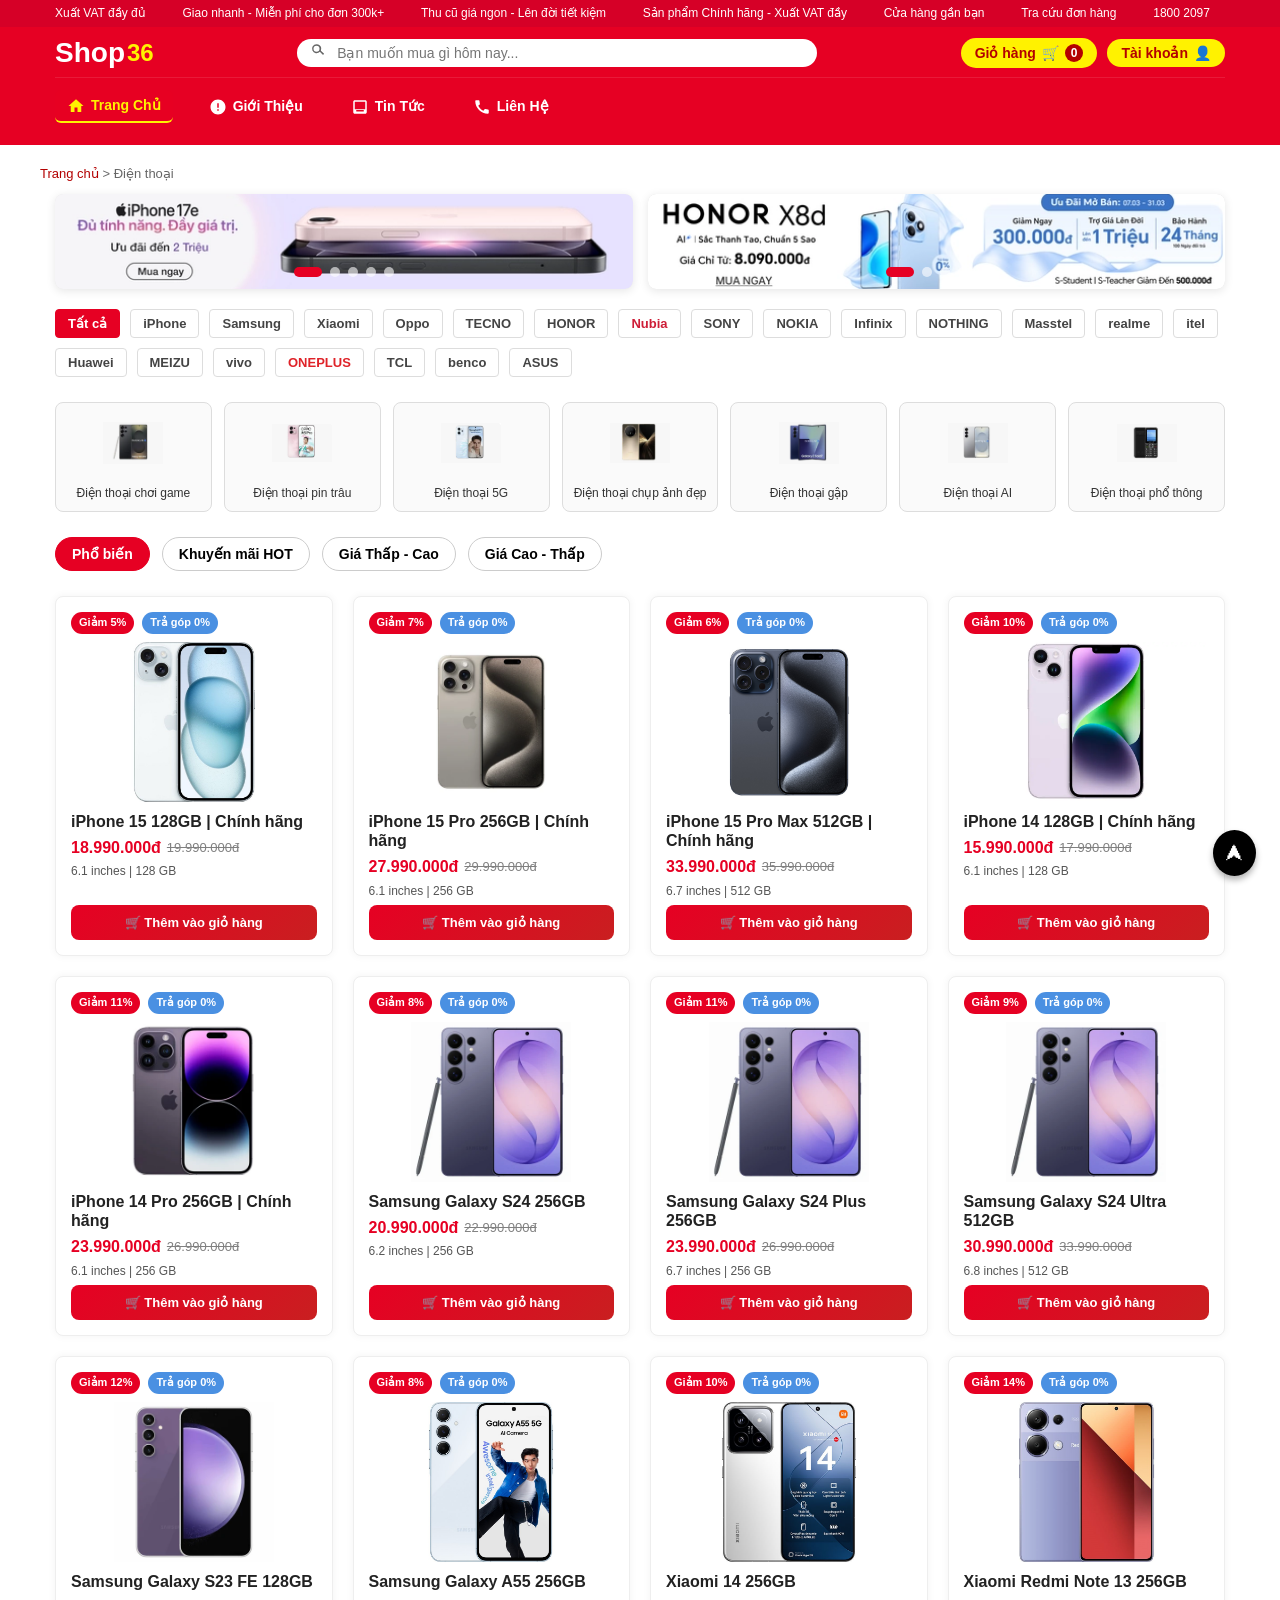
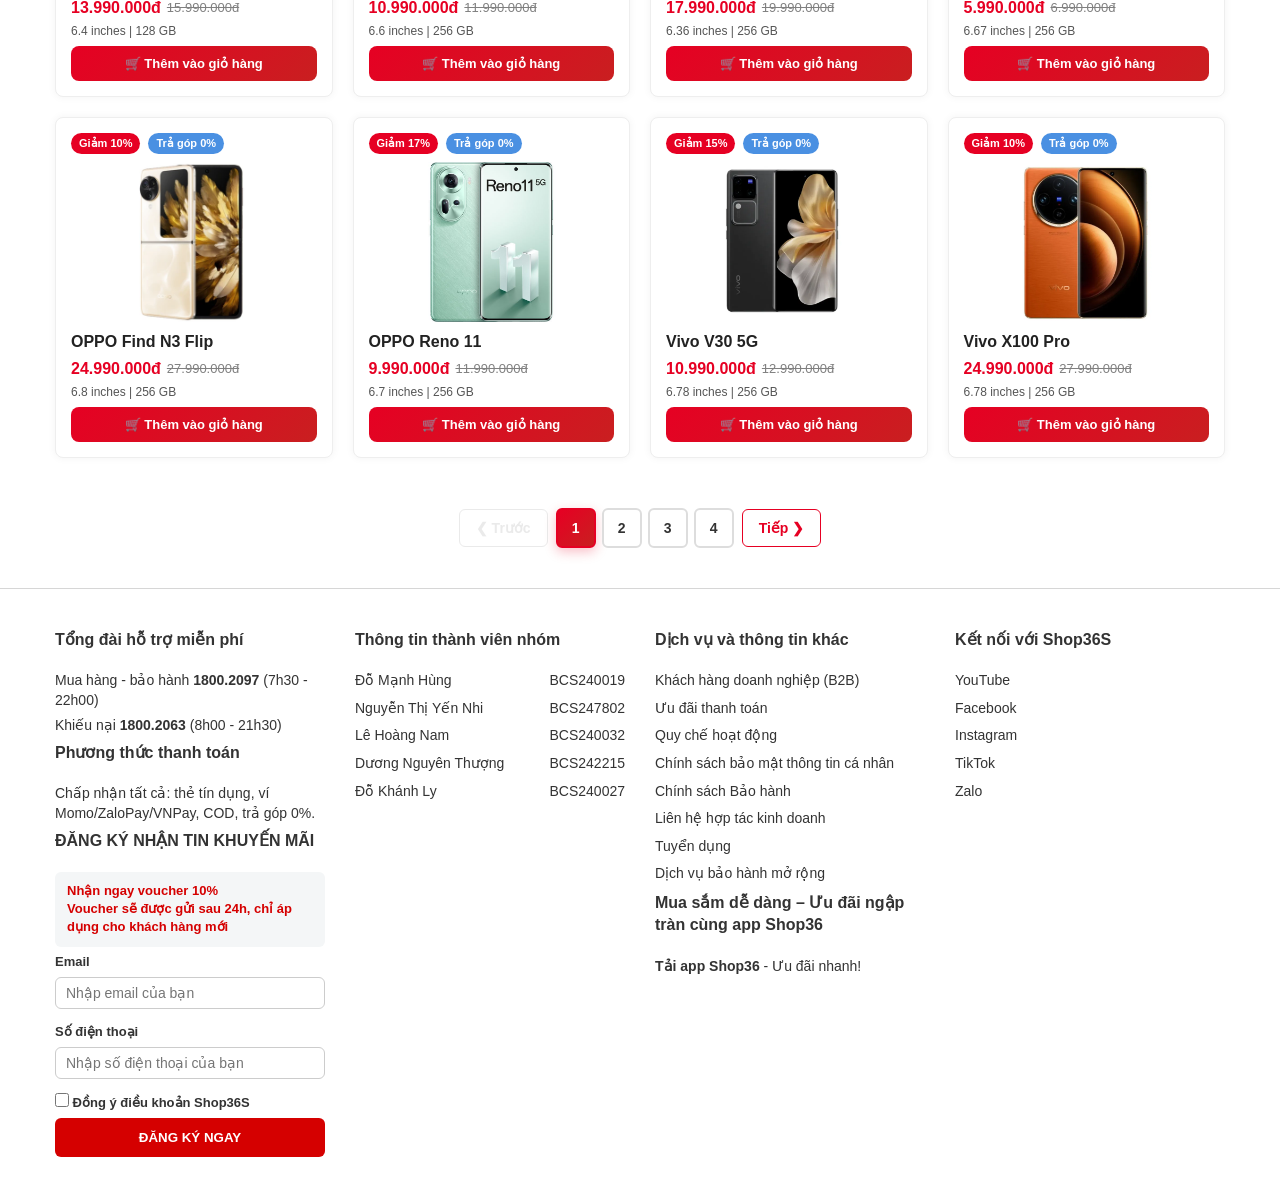
<file: Website mua bán điện thoại/index.html>
<!DOCTYPE html>
<html lang="vi">
<head>
  <meta charset="UTF-8" />
  <meta http-equiv="X-UA-Compatible" content="IE=edge"/>
  <meta name="viewport" content="width=device-width, initial-scale=1" />
  <title>Shop36 - Website Bán Điện Thoại</title>
  <link rel="stylesheet" href="css/style.css" />
  <link rel="stylesheet" href="css/footer.css" />
</head>
<body style="background: #ffffff !important;">

  <!-- Thanh thông tin trên cùng -->
  <div class="top-info-bar">
    <div class="container">
      <ul class="top-info-list">
        <li><a href="#">Xuất VAT đầy đủ</a></li>
        <li><a href="#">Giao nhanh - Miễn phí cho đơn 300k+</a></li>
        <li><a href="#">Thu cũ giá ngon - Lên đời tiết kiệm</a></li>
        <li><a href="#">Sản phẩm Chính hãng - Xuất VAT đầy</a></li>
        <li><a href="#">Cửa hàng gần bạn</a></li>
        <li><a href="#">Tra cứu đơn hàng</a></li>
        <li><span>1800 2097</span></li>
      </ul>
    </div>
  </div>

  <!-- Thanh header chính -->
<header class="main-header">
  <div class="container header-flex">
    <div class="header-left">
      <!-- Logo nên là button hoặc a để có semantics click/reset -->
      <button id="logo-reset" class="logo" type="button" aria-label="Về trang chủ">
        <span class="logo-text">Shop<span class="logo-number">36</span></span>
      </button>
    </div>

    <div class="header-center">
      <!-- Wrapper để đặt icon + dropdown gợi ý -->
      <div class="search-wrapper" role="search">
        <span class="search-icon" aria-hidden="true">
          <!-- SVG kính lúp (không cần thư viện) -->
          <svg viewBox="0 0 24 24" width="18" height="18">
            <path
              d="M10 4a6 6 0 104.472 10.03l4.249 4.25 1.414-1.415-4.25-4.249A6 6 0 0010 4zm0 2a4 4 0 110 8 4 4 0 010-8z"
              fill="currentColor"
            />
          </svg>
        </span>

        <input
          id="search-input"
          type="text"
          class="search-input"
          placeholder="Bạn muốn mua gì hôm nay..."
          autocomplete="off"
          aria-label="Tìm kiếm sản phẩm"
        />

        <!-- Box gợi ý: JS sẽ render item vào đây -->
        <div id="search-suggestions" class="search-suggestions" hidden></div>
      </div>
    </div>

    <div class="header-right">
      <button class="cart-btn" id="cart-btn" type="button" aria-label="Giỏ hàng" onclick="window.location.href='cart.html'">
        Giỏ hàng <span aria-hidden="true">🛒</span> <span id="cart-count">0</span>
      </button>

      <button class="user-btn" id="user-btn" type="button" aria-label="Tài khoản người dùng">
        <span id="user-name">Hùng</span> <span aria-hidden="true">👤</span>
      </button>

      <div id="user-menu" class="user-menu" hidden>
        <button id="login-action" type="button">Đăng nhập</button>
        <button id="logout-action" type="button">Đăng xuất</button>
      </div>
    </div>
  </div>

    <!-- Navigation Menu -->
    <div class="container">
      <nav class="nav-menu">
        <a href="index.html" class="active">
          <svg viewBox="0 0 24 24" fill="currentColor"><path d="M10 20v-6h4v6h5v-8h3L12 3 2 12h3v8z"/></svg>
          Trang Chủ
        </a>
        <a href="about.html">
          <svg viewBox="0 0 24 24" fill="currentColor"><path d="M12 2C6.48 2 2 6.48 2 12s4.48 10 10 10 10-4.48 10-10S17.52 2 12 2zm1 15h-2v-2h2v2zm0-4h-2V7h2v6z"/></svg>
          Giới Thiệu
        </a>
        <a href="news.html">
          <svg viewBox="0 0 24 24" fill="currentColor"><path d="M5 3c-1.1 0-2 .9-2 2v14c0 1.1.9 2 2 2h14c1.1 0 2-.9 2-2V5c0-1.1-.9-2-2-2H5zm0 2h14v10H5V5zm2 11h10v2H7z"/></svg>
          Tin Tức
        </a>
        <a href="contact.html">
          <svg viewBox="0 0 24 24" fill="currentColor"><path d="M20.01 15.38c-1.23 0-2.42-.2-3.53-.56-.35-.12-.74-.03-1.01.24l-1.57 1.97c-2.83-1.35-5.48-3.9-6.89-6.83l1.95-1.66c.27-.28.35-.67.24-1.02-.37-1.11-.56-2.3-.56-3.53 0-.54-.45-.99-.99-.99H4.19C3.65 3 3 3.24 3 3.99 3 13.28 10.73 21 20.01 21c.71 0 .99-.63.99-1.18v-3.45c0-.54-.45-.99-.99-.99z"/></svg>
          Liên Hệ
        </a>
      </nav>
    </div>
  </header>

  <!-- Breadcrumb -->
  <nav class="breadcrumb container">
    <a href="#">Trang chủ</a> &gt; <span>Điện thoại</span>
  </nav>

  <!-- Banner quảng cáo - Slide tự chuyển -->
  <section class="banner-section container">
    <!-- Banner trái -->
    <div class="banner-carousel" id="banner-carousel-left">
      <div class="carousel-container">
        <div class="carousel-track" id="carousel-track-left">
          <div class="carousel-slide">
            <img src="img/banner/banner0.png" alt="Banner quảng cáo 1 trái" />
          </div>
          <div class="carousel-slide">
            <img src="img/banner/banner1.png" alt="Banner quảng cáo 2 trái" />
          </div>
          <div class="carousel-slide">
            <img src="img/banner/banner2.png" alt="Banner quảng cáo 3 trái" />
          </div>
          <div class="carousel-slide">
            <img src="img/banner/banner3.png" alt="Banner quảng cáo 4 trái" />
          </div>
          <div class="carousel-slide">
            <img src="img/banner/banner4.png" alt="Banner quảng cáo 5 trái" />
          </div>
        </div>
      </div>
      <button class="carousel-arrow carousel-prev" id="carousel-prev-left">❮</button>
      <button class="carousel-arrow carousel-next" id="carousel-next-left">❯</button>
      <div class="carousel-dots" id="carousel-dots-left"></div>
    </div>

    <!-- Banner phải -->
    <div class="banner-carousel" id="banner-carousel-right">
      <div class="carousel-container">
        <div class="carousel-track" id="carousel-track-right">
          <div class="carousel-slide">
            <img src="img/banner/banner1.png" alt="Banner quảng cáo 1 phải" />
          </div>
          <div class="carousel-slide">
            <img src="img/banner/banner0.png" alt="Banner quảng cáo 2 phải" />
          </div>
          <div class="carousel-slide">
            <img src="img/banner/banner2.png" alt="Banner quảng cáo 3 phải" />
          </div>
          <div class="carousel-slide">
            <img src="img/banner/banner3.png" alt="Banner quảng cáo 4 phải" />
          </div>
          <div class="carousel-slide">
            <img src="img/banner/banner4.png" alt="Banner quảng cáo 5 phải" />
          </div>
        </div>
      </div>
      <button class="carousel-arrow carousel-prev" id="carousel-prev-right">❮</button>
      <button class="carousel-arrow carousel-next" id="carousel-next-right">❯</button>
      <div class="carousel-dots" id="carousel-dots-right"></div>
    </div>
  </section>

  <!-- Danh sách thương hiệu điện thoại -->
<section class="brand-list container">
    <button class="brand-btn all brand-active" data-brand="all">Tất cả</button>
    <button class="brand-btn apple" data-brand="apple">iPhone</button>
    <button class="brand-btn samsung" data-brand="samsung">Samsung</button>
    <button class="brand-btn xiaomi" data-brand="xiaomi">Xiaomi</button>
    <button class="brand-btn oppo" data-brand="oppo">Oppo</button>
    <button class="brand-btn tecno" data-brand="tecno">TECNO</button>
    <button class="brand-btn honor" data-brand="honor">HONOR</button>
    <button class="brand-btn nubia" data-brand="nubia">Nubia</button>
    <button class="brand-btn sony" data-brand="sony">SONY</button>
    <button class="brand-btn nokia" data-brand="nokia">NOKIA</button>
    <button class="brand-btn infinix" data-brand="infinix">Infinix</button>
    <button class="brand-btn nothing" data-brand="nothing">NOTHING</button>
    <button class="brand-btn masstel" data-brand="masstel">Masstel</button>
    <button class="brand-btn realme" data-brand="realme">realme</button>
    <button class="brand-btn itel" data-brand="itel">itel</button>
    <button class="brand-btn huawei" data-brand="huawei">Huawei</button>
    <button class="brand-btn meizu" data-brand="meizu">MEIZU</button>
    <button class="brand-btn vivo" data-brand="vivo">vivo</button>
    <button class="brand-btn oneplus" data-brand="oneplus">ONEPLUS</button>
    <button class="brand-btn tcl" data-brand="tcl">TCL</button>
    <button class="brand-btn benco" data-brand="benco">benco</button>
    <button class="brand-btn asus" data-brand="asus">ASUS</button>
  </section>

  <!-- Chọn theo nhu cầu -->
  <section class="demand-section container">
    <div class="demand-item" data-category="game">     <img src="img/banner/dtchsgame.png" alt="Điện thoại chơi game" />      <p>Điện thoại chơi game</p>   </div>
    <div class="demand-item" data-category="pin">     <img src="img/banner/dtpintrau.png" alt="Điện thoại pin trâu" />     <p>Điện thoại pin trâu</p>    </div>
    <div class="demand-item" data-category="5g">     <img src="img/banner/dt5g.png" alt="Điện thoại 5G" />     <p>Điện thoại 5G</p>    </div>
    <div class="demand-item" data-category="camera">     <img src="img/banner/dtchupanhdep.png" alt="Điện thoại chụp ảnh đẹp" />      <p>Điện thoại chụp ảnh đẹp</p>    </div>
    <div class="demand-item" data-category="fold">     <img src="img/banner/dtgap.png" alt="Điện thoại gập" />     <p>Điện thoại gập</p>    </div>
    <div class="demand-item" data-category="ai">     <img src="img/banner/dtAI.png" alt="Điện thoại AI" />     <p>Điện thoại AI</p>    </div>
    <div class="demand-item" data-category="basic">      <img src="img/banner/dtphothong.png" alt="Điện thoại phổ thông" />     <p>Điện thoại phổ thông</p>    </div>
  </section>


  <!-- Sắp xếp sản phẩm -->
  <section class="sort-section container">
    <button class="sort-btn active" data-sort="popular">Phổ biến</button>
    <button class="sort-btn" data-sort="promo">Khuyến mãi HOT</button>
    <button class="sort-btn" data-sort="price-low">Giá Thấp - Cao</button>
    <button class="sort-btn" data-sort="price-high">Giá Cao - Thấp</button>
  </section>

  <!-- Danh sách sản phẩm -->
  <section class="product-list container" id="product-list">
    <!-- Sản phẩm sẽ hiển thị bởi JS -->
  </section>

  <!-- Phân trang -->
  <nav class="pagination-container container" id="pagination-container" aria-label="Phân trang">
    <button class="pagination-btn pagination-prev" id="pagination-prev" aria-label="Trang trước">
      ❮ Trước
    </button>
    <div class="pagination-numbers" id="pagination-numbers">
      <!-- Các nút trang sẽ được tạo bởi JS -->
    </div>
    <button class="pagination-btn pagination-next" id="pagination-next" aria-label="Trang tiếp">
      Tiếp ❯
    </button>
  </nav>

  <div class="toast-wrapper" id="toast-wrapper"></div>

  <div class="auth-modal-backdrop" id="auth-modal-backdrop" aria-hidden="true">
    <div class="auth-modal">
      <header>Đăng nhập</header>
      <div class="auth-content">
        <label for="auth-phone">Tài khoản</label>
        <input id="auth-phone" type="text" placeholder="Nhập tài khoản của bạn" />

        <label for="auth-password">Mật khẩu</label>
        <input id="auth-password" type="password" placeholder="Nhập mật khẩu của bạn" />

        <button id="auth-login-btn" class="auth-btn" type="button">Đăng nhập</button>

        <div class="auth-secondary">
          <button id="auth-google-btn" type="button">Đăng nhập bằng Google</button>
          <button id="auth-zalo-btn" type="button">Đăng nhập bằng Zalo</button>
        </div>

        <div class="auth-footer">
          Chưa có tài khoản? <a href="#" id="auth-register">Đăng ký ngay</a>
        </div>
      </div>
    </div>
  </div>

  <!-- Data -->
  <script src="data/product.js"></script>
  
  <!-- Services -->
  <script src="js/services/taskService.js"></script>
  <script src="js/services/authService.js"></script>
  <script src="js/services/cartService.js"></script>
  <script src="js/services/uiService.js"></script>
  <script src="js/services/productService.js"></script>
  
  <!-- Modules -->
  <script src="js/modules/filterModule.js"></script>
  <script src="js/modules/bannerCarousel.js"></script>
  
  <!-- Main App -->
  <script src="js/main.js"></script>

  <!-- Page Script -->
  <script src="js/pages/index.js"></script>
<footer class="main-footer">
  <div class="container footer-flex">
    <div class="footer-col">

      <h4>Tổng đài hỗ trợ miễn phí</h4>
      <p>Mua hàng - bảo hành <strong>1800.2097</strong> (7h30 - 22h00)</p>
      <p>Khiếu nại <strong>1800.2063</strong> (8h00 - 21h30)</p>

      <h4>Phương thức thanh toán</h4>
      <p>Chấp nhận tất cả: thẻ tín dụng, ví Momo/ZaloPay/VNPay, COD, trả góp 0%.</p>

      <h4>ĐĂNG KÝ NHẬN TIN KHUYẾN MÃI</h4>
      <p class="promotion-note">
        <strong>Nhận ngay voucher 10%</strong><br />
        Voucher sẽ được gửi sau 24h, chỉ áp dụng cho khách hàng mới
      </p>

      <form id="promo-form" class="promo-form">
        <label for="email">Email</label>
        <input id="email" name="email" type="email" placeholder="Nhập email của bạn" required />

        <label for="phone">Số điện thoại</label>
        <input id="phone" name="phone" type="tel" placeholder="Nhập số điện thoại của bạn" required />

        <label class="checkbox-label">
          <input type="checkbox" id="agree" required />
          Đồng ý điều khoản Shop36S
        </label>

        <button type="submit" class="btn-submit">ĐĂNG KÝ NGAY</button>
      </form>
    </div>
    <div class="footer-col">
      <h4>Thông tin thành viên nhóm</h4>
      <ul>
        <li><a href="#" style="display: flex; justify-content: space-between;"><span>Đỗ Mạnh Hùng</span><span>BCS240019</span></a></li>
        <li><a href="#" style="display: flex; justify-content: space-between;"><span>Nguyễn Thị Yến Nhi</span><span>BCS247802</span></a></li>
        <li><a href="#" style="display: flex; justify-content: space-between;"><span>Lê Hoàng Nam</span><span>BCS240032</span></a></li>
        <li><a href="#" style="display: flex; justify-content: space-between;"><span>Dương Nguyên Thượng</span><span>BCS242215</span></a></li>
        <li><a href="#" style="display: flex; justify-content: space-between;"><span>Đỗ Khánh Ly</span><span>BCS240027</span></a></li>
      </ul>
    </div>
    <div class="footer-col">
      <h4>Dịch vụ và thông tin khác</h4>
      <ul>
        <li><a href="#">Khách hàng doanh nghiệp (B2B)</a></li>
        <li><a href="#">Ưu đãi thanh toán</a></li>
        <li><a href="#">Quy chế hoạt động</a></li>
        <li><a href="#">Chính sách bảo mật thông tin cá nhân</a></li>
        <li><a href="#">Chính sách Bảo hành</a></li>
        <li><a href="#">Liên hệ hợp tác kinh doanh</a></li>
        <li><a href="#">Tuyển dụng</a></li>
        <li><a href="#">Dịch vụ bảo hành mở rộng</a></li>
      </ul>

      <h4>Mua sắm dễ dàng – Ưu đãi ngập tràn cùng app Shop36</h4>
      <p><strong>Tải app Shop36</strong> - Ưu đãi nhanh!</p>
        <a href="#" class="app-btn">App Store</a>
        <a href="#" class="app-btn">Google Play</a>
    </div>
    <div class="footer-col">
      <h4>Kết nối với Shop36S</h4>
      <ul class="social-links">
        <li><a href="#">YouTube</a></li>
        <li><a href="#">Facebook</a></li>
        <li><a href="#">Instagram</a></li>
        <li><a href="#">TikTok</a></li>
        <li><a href="#">Zalo</a></li>
      </ul>

      
    </div>
  </div>

  <!-- Nút lên đầu và liên hệ -->
  <div class="footer-fixed-btns">
    <button id="btn-scroll-top" aria-label="Lên đầu" title="Lên đầu">⮝</button>
  </div>
</footer> 

</body>
</html>
</file>
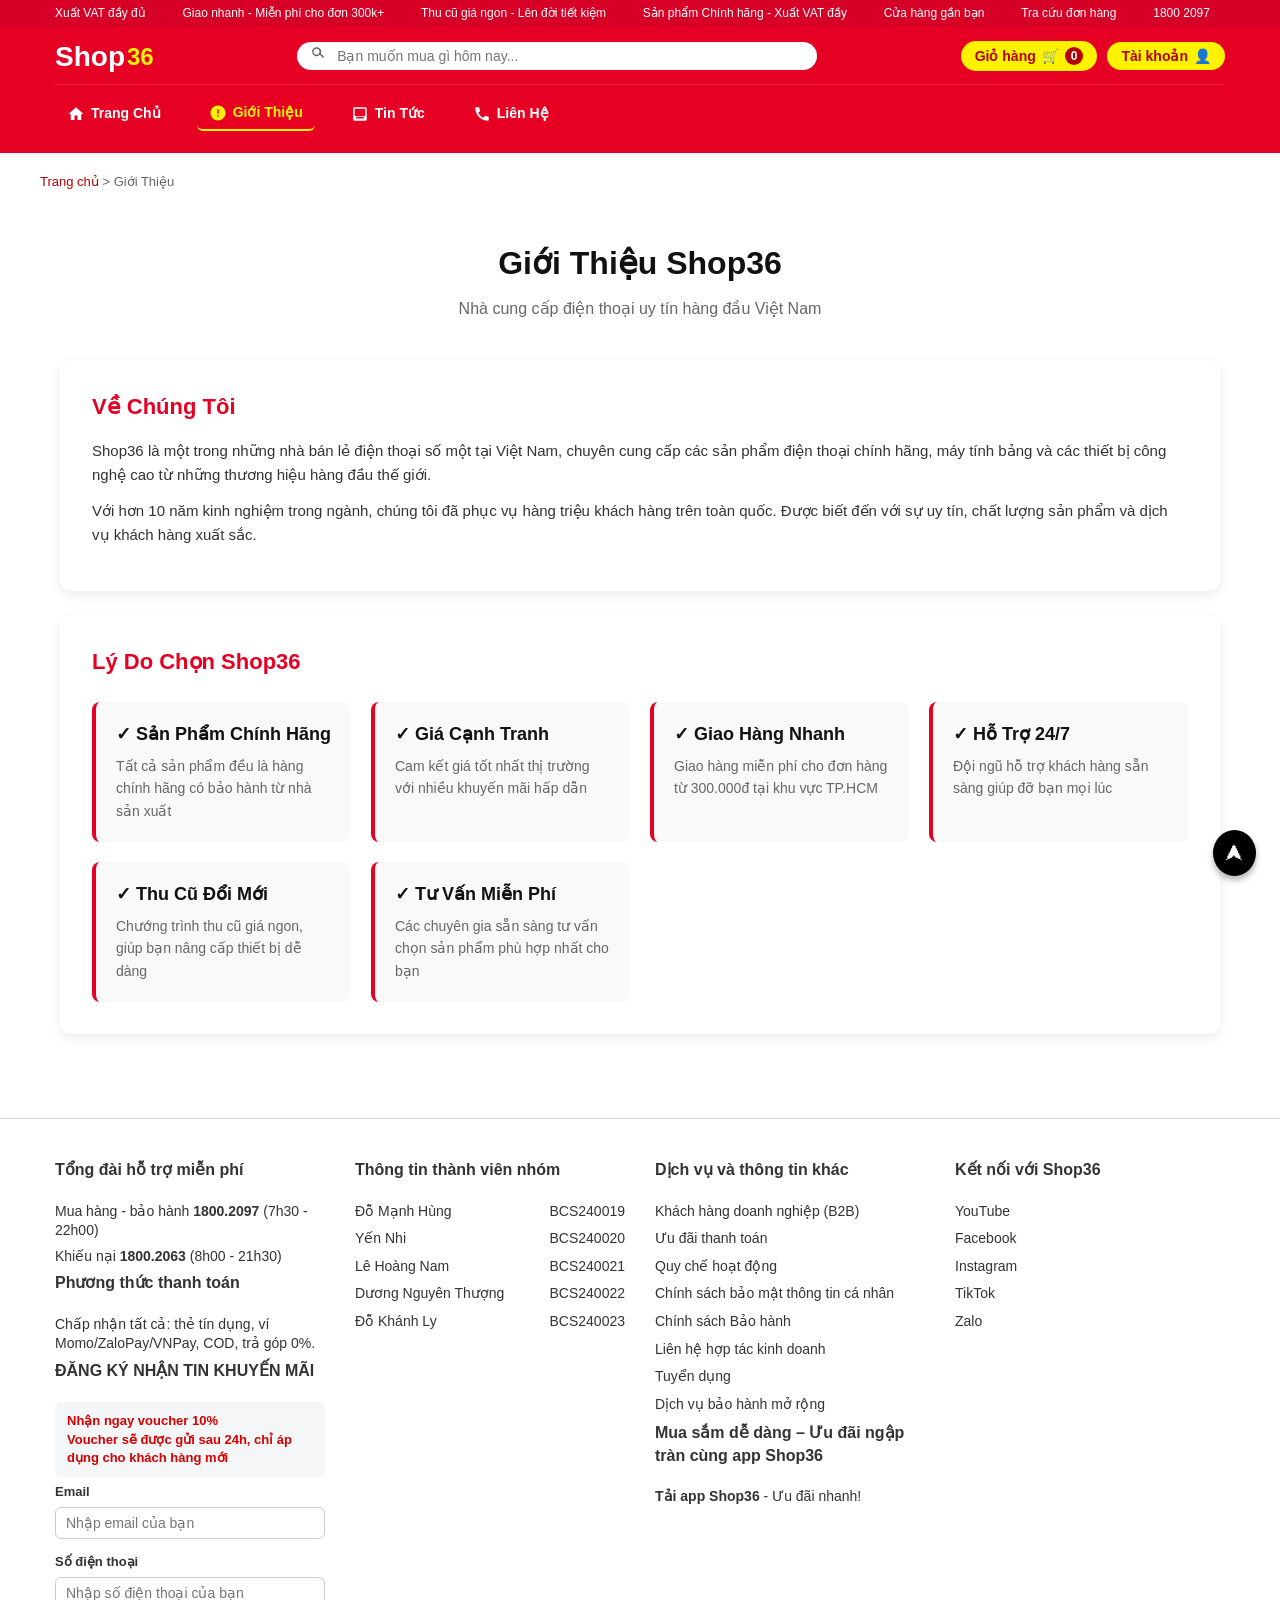
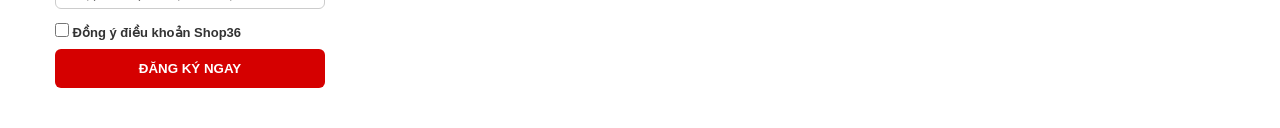
<file: Website mua bán điện thoại/about.html>
<!DOCTYPE html>
<html lang="vi">
<head>
  <meta charset="UTF-8" />
  <meta http-equiv="X-UA-Compatible" content="IE=edge"/>
  <meta name="viewport" content="width=device-width, initial-scale=1" />
  <title>Giới Thiệu - Shop36</title>
  <link rel="stylesheet" href="css/style.css" />
  <link rel="stylesheet" href="css/footer.css" />
  <link rel="stylesheet" href="css/pages/about.css" />
</head>

<body class="about-page">

  <!-- Thanh thông tin trên cùng -->
  <div class="top-info-bar">
    <div class="container">
      <ul class="top-info-list">
        <li><a href="#">Xuất VAT đầy đủ</a></li>
        <li><a href="#">Giao nhanh - Miễn phí cho đơn 300k+</a></li>
        <li><a href="#">Thu cũ giá ngon - Lên đời tiết kiệm</a></li>
        <li><a href="#">Sản phẩm Chính hãng - Xuất VAT đầy</a></li>
        <li><a href="#">Cửa hàng gần bạn</a></li>
        <li><a href="#">Tra cứu đơn hàng</a></li>
        <li><span>1800 2097</span></li>
      </ul>
    </div>
  </div>

  <!-- Thanh header chính -->
  <header class="main-header">
    <div class="container header-flex">
      <div class="header-left">
        <a href="index.html" class="logo" aria-label="Về trang chủ">
          <span class="logo-text">Shop<span class="logo-number">36</span></span>
        </a>
      </div>

      <div class="header-center">
        <div class="search-wrapper" role="search">
          <span class="search-icon" aria-hidden="true">
            <svg viewBox="0 0 24 24" width="18" height="18">
              <path
                d="M10 4a6 6 0 104.472 10.03l4.249 4.25 1.414-1.415-4.25-4.249A6 6 0 0010 4zm0 2a4 4 0 110 8 4 4 0 010-8z"
                fill="currentColor"
              />
            </svg>
          </span>
          <input
            id="search-input"
            type="text"
            class="search-input"
            placeholder="Bạn muốn mua gì hôm nay..."
            autocomplete="off"
            aria-label="Tìm kiếm sản phẩm"
          />
          <div id="search-suggestions" class="search-suggestions" hidden></div>
        </div>
      </div>

      <div class="header-right">
        <button class="cart-btn" id="cart-btn" type="button" aria-label="Giỏ hàng" onclick="window.location.href='cart.html'">
          Giỏ hàng <span aria-hidden="true">🛒</span> <span id="cart-count">0</span>
        </button>

        <button class="user-btn" id="user-btn" type="button" aria-label="Tài khoản người dùng">
          <span id="user-name">Hùng</span> <span aria-hidden="true">👤</span>
        </button>

        <div id="user-menu" class="user-menu" hidden>
          <button id="login-action" type="button">Đăng nhập</button>
          <button id="logout-action" type="button">Đăng xuất</button>
        </div>
      </div>
    </div>

    <!-- Navigation Menu -->
    <div class="container">
      <nav class="nav-menu">
        <a href="index.html">
          <svg viewBox="0 0 24 24" fill="currentColor"><path d="M10 20v-6h4v6h5v-8h3L12 3 2 12h3v8z"/></svg>
          Trang Chủ
        </a>
        <a href="about.html" class="active">
          <svg viewBox="0 0 24 24" fill="currentColor"><path d="M12 2C6.48 2 2 6.48 2 12s4.48 10 10 10 10-4.48 10-10S17.52 2 12 2zm1 15h-2v-2h2v2zm0-4h-2V7h2v6z"/></svg>
          Giới Thiệu
        </a>
        <a href="news.html">
          <svg viewBox="0 0 24 24" fill="currentColor"><path d="M5 3c-1.1 0-2 .9-2 2v14c0 1.1.9 2 2 2h14c1.1 0 2-.9 2-2V5c0-1.1-.9-2-2-2H5zm0 2h14v10H5V5zm2 11h10v2H7z"/></svg>
          Tin Tức
        </a>
        <a href="contact.html">
          <svg viewBox="0 0 24 24" fill="currentColor"><path d="M20.01 15.38c-1.23 0-2.42-.2-3.53-.56-.35-.12-.74-.03-1.01.24l-1.57 1.97c-2.83-1.35-5.48-3.9-6.89-6.83l1.95-1.66c.27-.28.35-.67.24-1.02-.37-1.11-.56-2.3-.56-3.53 0-.54-.45-.99-.99-.99H4.19C3.65 3 3 3.24 3 3.99 3 13.28 10.73 21 20.01 21c.71 0 .99-.63.99-1.18v-3.45c0-.54-.45-.99-.99-.99z"/></svg>
          Liên Hệ
        </a>
      </nav>
    </div>
  </header>

  <!-- Breadcrumb -->
  <nav class="breadcrumb container">
    <a href="index.html">Trang chủ</a> &gt; <span>Giới Thiệu</span>
  </nav>

  <!-- Main Content -->
  <div class="about-container">
    <div class="about-header">
      <h1>Giới Thiệu Shop36</h1>
      <p>Nhà cung cấp điện thoại uy tín hàng đầu Việt Nam</p>
    </div>

    <div class="about-content">
      <h2>Về Chúng Tôi</h2>
      <p>
        Shop36 là một trong những nhà bán lẻ điện thoại số một tại Việt Nam, chuyên cung cấp các sản phẩm điện thoại chính hãng, máy tính bảng và các thiết bị công nghệ cao từ những thương hiệu hàng đầu thế giới.
      </p>
      <p>
        Với hơn 10 năm kinh nghiệm trong ngành, chúng tôi đã phục vụ hàng triệu khách hàng trên toàn quốc. Được biết đến với sự uy tín, chất lượng sản phẩm và dịch vụ khách hàng xuất sắc.
      </p>
    </div>

    <div class="about-content">
      <h2>Lý Do Chọn Shop36</h2>
      <div class="about-grid">
        <div class="about-card">
          <h3>✓ Sản Phẩm Chính Hãng</h3>
          <p>Tất cả sản phẩm đều là hàng chính hãng có bảo hành từ nhà sản xuất</p>
        </div>
        <div class="about-card">
          <h3>✓ Giá Cạnh Tranh</h3>
          <p>Cam kết giá tốt nhất thị trường với nhiều khuyến mãi hấp dẫn</p>
        </div>
        <div class="about-card">
          <h3>✓ Giao Hàng Nhanh</h3>
          <p>Giao hàng miễn phí cho đơn hàng từ 300.000đ tại khu vực TP.HCM</p>
        </div>
        <div class="about-card">
          <h3>✓ Hỗ Trợ 24/7</h3>
          <p>Đội ngũ hỗ trợ khách hàng sẵn sàng giúp đỡ bạn mọi lúc</p>
        </div>
        <div class="about-card">
          <h3>✓ Thu Cũ Đổi Mới</h3>
          <p>Chướng trình thu cũ giá ngon, giúp bạn nâng cấp thiết bị dễ dàng</p>
        </div>
        <div class="about-card">
          <h3>✓ Tư Vấn Miễn Phí</h3>
          <p>Các chuyên gia sẵn sàng tư vấn chọn sản phẩm phù hợp nhất cho bạn</p>
        </div>
      </div>
    </div>
  </div>

  <!-- Footer -->
  <footer class="main-footer">
    <div class="container footer-flex">
      <div class="footer-col">

        <h4>Tổng đài hỗ trợ miễn phí</h4>
        <p>Mua hàng - bảo hành <strong>1800.2097</strong> (7h30 - 22h00)</p>
        <p>Khiếu nại <strong>1800.2063</strong> (8h00 - 21h30)</p>

        <h4>Phương thức thanh toán</h4>
        <p>Chấp nhận tất cả: thẻ tín dụng, ví Momo/ZaloPay/VNPay, COD, trả góp 0%.</p>

        <h4>ĐĂNG KÝ NHẬN TIN KHUYẾN MÃI</h4>
        <p class="promotion-note">
          <strong>Nhận ngay voucher 10%</strong><br />
          Voucher sẽ được gửi sau 24h, chỉ áp dụng cho khách hàng mới
        </p>

        <form id="promo-form" class="promo-form">
          <label for="email">Email</label>
          <input id="email" name="email" type="email" placeholder="Nhập email của bạn" required />

          <label for="phone">Số điện thoại</label>
          <input id="phone" name="phone" type="tel" placeholder="Nhập số điện thoại của bạn" required />

          <label class="checkbox-label">
            <input type="checkbox" id="agree" required />
            Đồng ý điều khoản Shop36
          </label>

          <button type="submit" class="btn-submit">ĐĂNG KÝ NGAY</button>
        </form>
      </div>
      <div class="footer-col">
        <h4>Thông tin thành viên nhóm</h4>
        <ul>
          <li><a href="#" style="display: flex; justify-content: space-between;"><span>Đỗ Mạnh Hùng</span><span>BCS240019</span></a></li>
          <li><a href="#" style="display: flex; justify-content: space-between;"><span>Yến Nhi</span><span>BCS240020</span></a></li>
          <li><a href="#" style="display: flex; justify-content: space-between;"><span>Lê Hoàng Nam</span><span>BCS240021</span></a></li>
          <li><a href="#" style="display: flex; justify-content: space-between;"><span>Dương Nguyên Thượng</span><span>BCS240022</span></a></li>
          <li><a href="#" style="display: flex; justify-content: space-between;"><span>Đỗ Khánh Ly</span><span>BCS240023</span></a></li>
        </ul>
      </div>
      <div class="footer-col">
        <h4>Dịch vụ và thông tin khác</h4>
        <ul>
          <li><a href="#">Khách hàng doanh nghiệp (B2B)</a></li>
          <li><a href="#">Ưu đãi thanh toán</a></li>
          <li><a href="#">Quy chế hoạt động</a></li>
          <li><a href="#">Chính sách bảo mật thông tin cá nhân</a></li>
          <li><a href="#">Chính sách Bảo hành</a></li>
          <li><a href="#">Liên hệ hợp tác kinh doanh</a></li>
          <li><a href="#">Tuyển dụng</a></li>
          <li><a href="#">Dịch vụ bảo hành mở rộng</a></li>
        </ul>

        <h4>Mua sắm dễ dàng – Ưu đãi ngập tràn cùng app Shop36</h4>
        <p><strong>Tải app Shop36</strong> - Ưu đãi nhanh!</p>
          <a href="#" class="app-btn">App Store</a>
          <a href="#" class="app-btn">Google Play</a>
      </div>
      <div class="footer-col">
        <h4>Kết nối với Shop36</h4>
        <ul class="social-links">
          <li><a href="#">YouTube</a></li>
          <li><a href="#">Facebook</a></li>
          <li><a href="#">Instagram</a></li>
          <li><a href="#">TikTok</a></li>
          <li><a href="#">Zalo</a></li>
        </ul>

        
      </div>
    </div>

    <!-- Nút lên đầu -->
    <div class="footer-fixed-btns">
      <button id="btn-scroll-top" aria-label="Lên đầu" title="Lên đầu">⮝</button>
    </div>
  </footer>

  <div class="toast-wrapper" id="toast-wrapper"></div>

  <div class="auth-modal-backdrop" id="auth-modal-backdrop" aria-hidden="true">
    <div class="auth-modal">
      <header>Đăng nhập</header>
      <div class="auth-content">
        <label for="auth-phone">Tài khoản</label>
        <input id="auth-phone" type="text" placeholder="Nhập tài khoản của bạn" />

        <label for="auth-password">Mật khẩu</label>
        <input id="auth-password" type="password" placeholder="Nhập mật khẩu của bạn" />

        <button id="auth-login-btn" class="auth-btn" type="button">Đăng nhập</button>

        <div class="auth-secondary">
          <button id="auth-google-btn" type="button">Đăng nhập bằng Google</button>
          <button id="auth-zalo-btn" type="button">Đăng nhập bằng Zalo</button>
        </div>

        <div class="auth-footer">
          Chưa có tài khoản? <a href="#" id="auth-register">Đăng ký ngay</a>
        </div>
      </div>
    </div>
  </div>

  <!-- Services -->
  <script src="js/services/taskService.js"></script>
  <script src="js/services/authService.js"></script>
  <script src="js/services/cartService.js"></script>
  <script src="js/services/uiService.js"></script>
  <script src="js/services/productService.js"></script>
  
  <!-- Modules -->
  <script src="js/modules/filterModule.js"></script>
  
  <!-- Main App -->
  <script src="js/main.js"></script>

  <!-- Page Script -->
  <script src="js/pages/about.js"></script>
  <script>
    // Scroll to top button
    document.addEventListener('DOMContentLoaded', () => {
      const scrollTopBtn = document.getElementById('btn-scroll-top');
      if (scrollTopBtn) {
        scrollTopBtn.addEventListener('click', () => {
          window.scrollTo({ top: 0, behavior: 'smooth' });
        });
      }
    });
  </script>
</body>
</html>
</file>
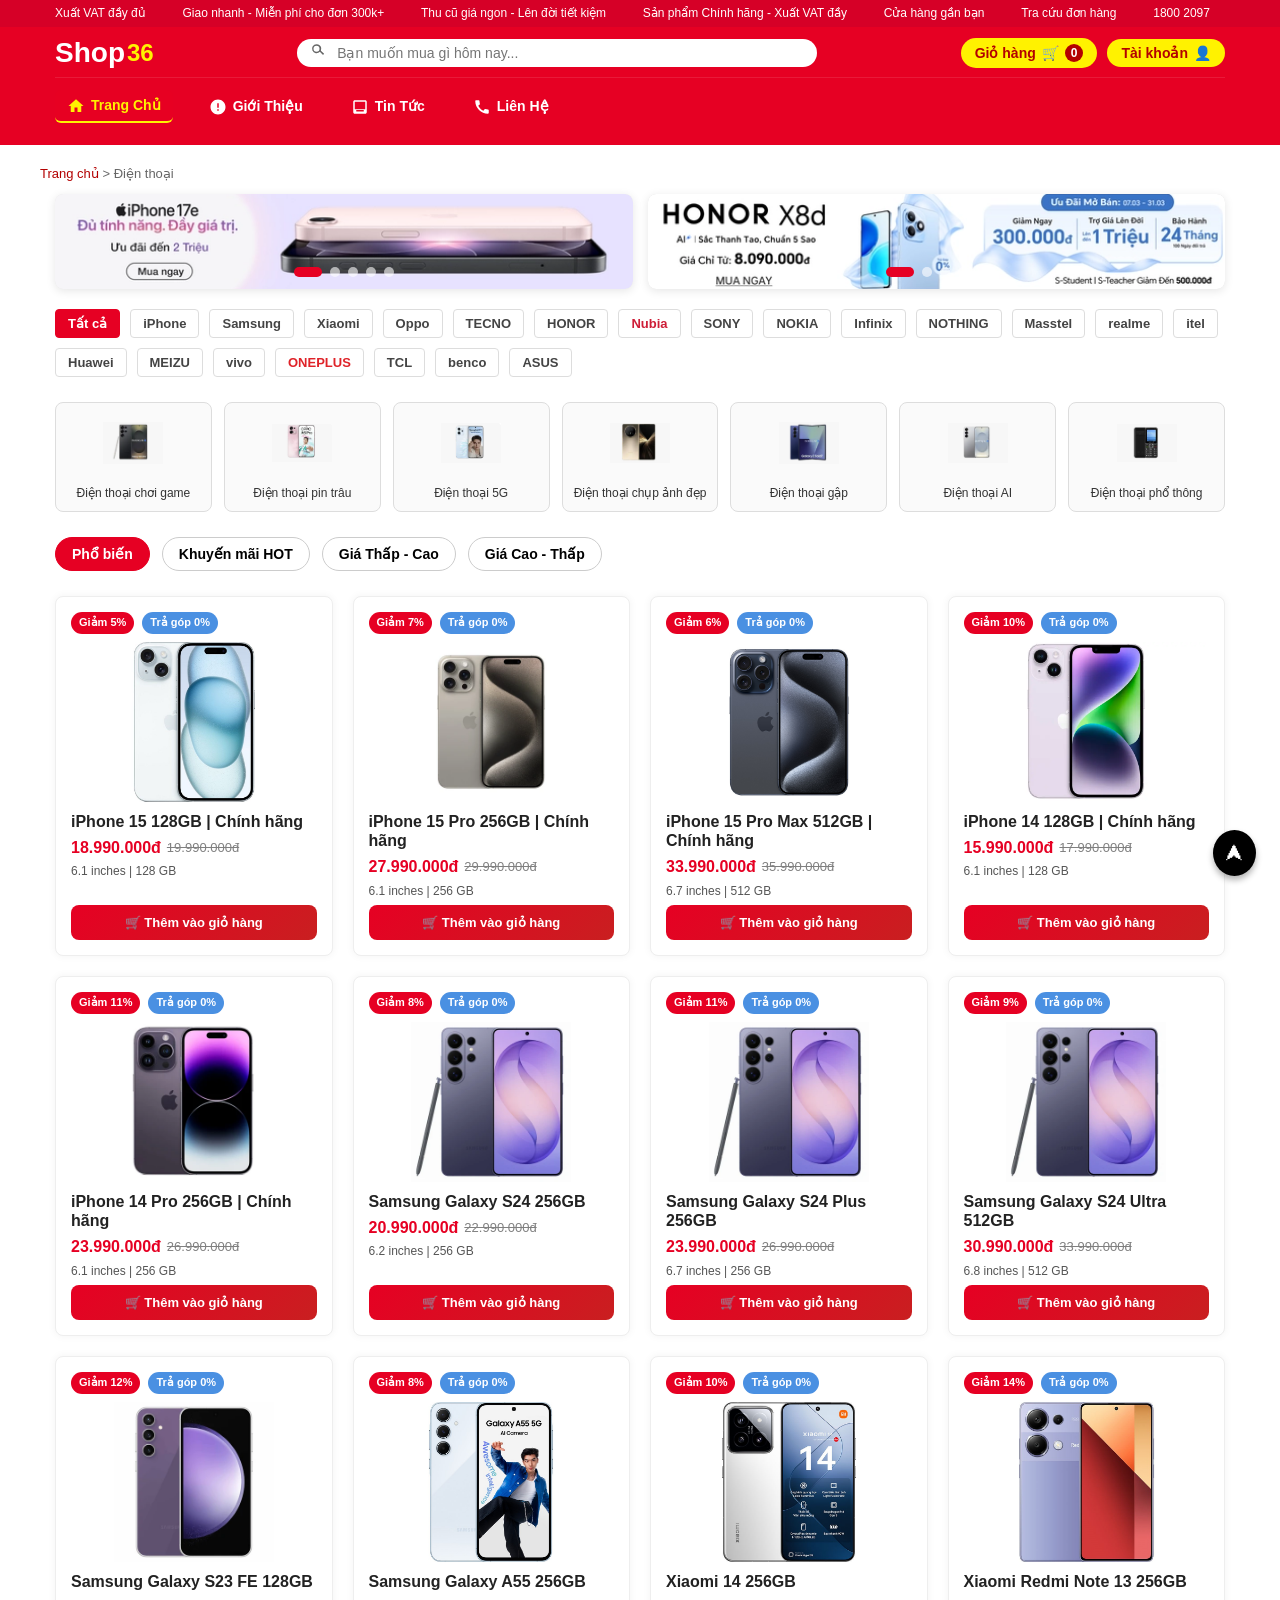
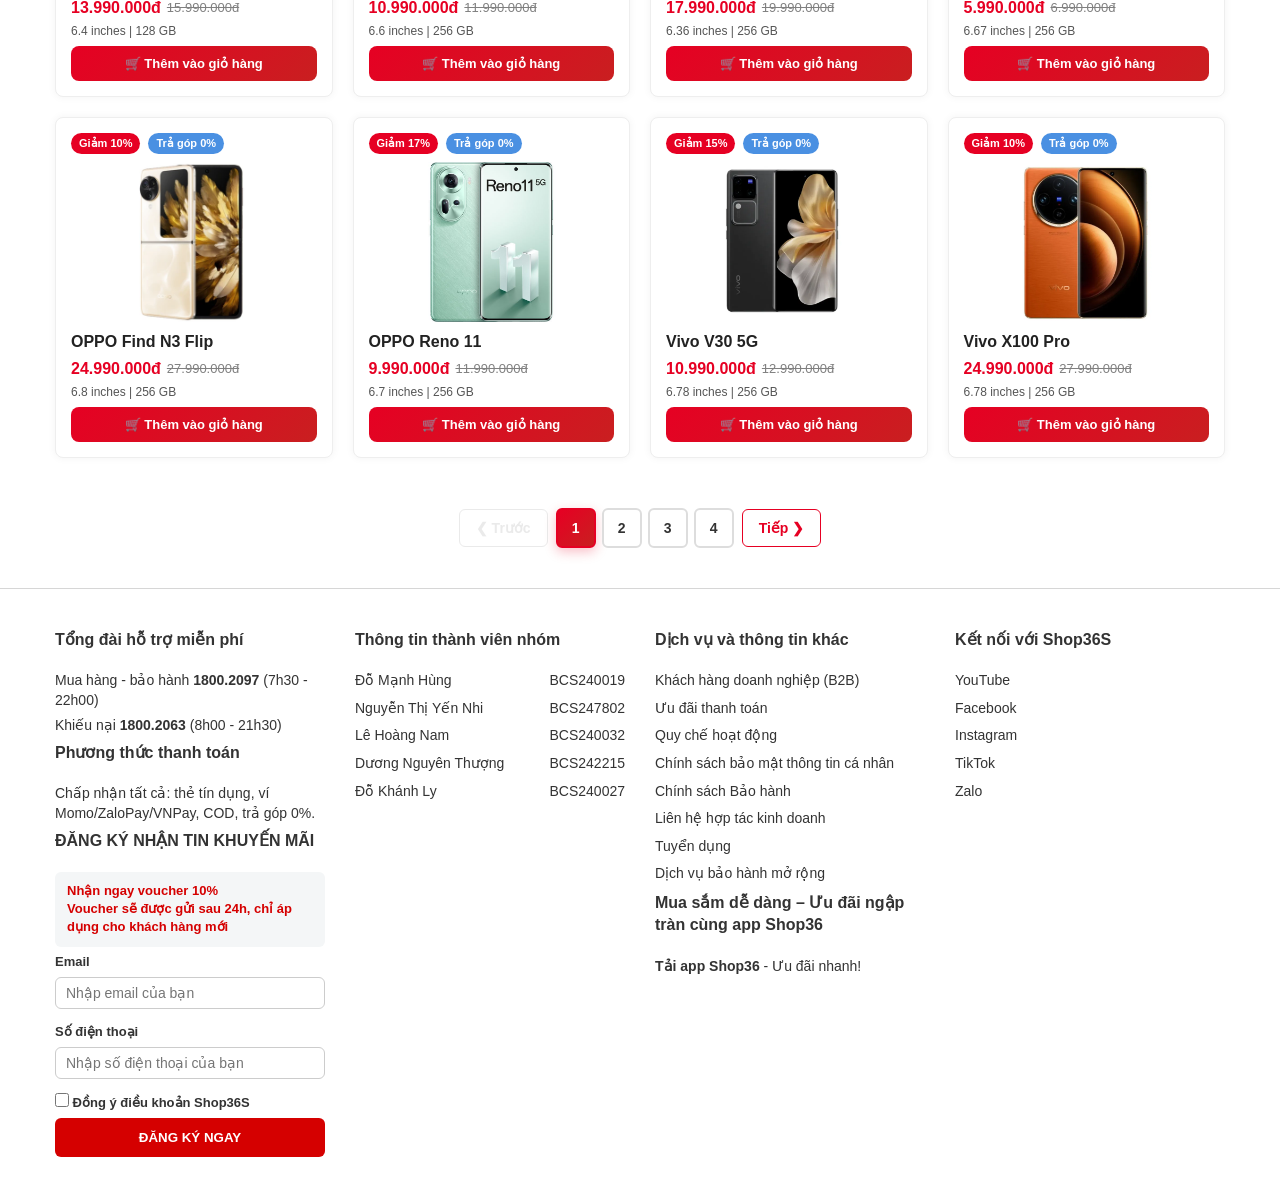
<file: Website mua bán điện thoại/admin.html>
<!DOCTYPE html>
<html lang="vi">
<head>
  <meta charset="UTF-8" />
  <meta http-equiv="X-UA-Compatible" content="IE=edge" />
  <meta name="viewport" content="width=device-width, initial-scale=1" />
  <title>Admin Shop36</title>
  <link rel="stylesheet" href="css/style.css" />
  <style>
    :root {
      --primary: #e60023;
      --primary-dark: #b30020;
      --dark: #1f1f35;
      --surface: #fff;
      --muted: #666;
      --bg: #f7f7fb;
      --danger: #ff4d4f;
      --success: #2ea872;
    }

    body.admin-page {
      margin: 0;
      font-family: 'Segoe UI', Tahoma, Geneva, Verdana, sans-serif;
      background: var(--bg);
      color: #222;
    }

    a { color: inherit; text-decoration: none; }

    .admin-login {
      min-height: 100vh;
      display: flex;
      align-items: center;
      justify-content: center;
      background: linear-gradient(130deg, #e60023 0%, #ff4d4f 55%, #ffdce3 100%);
      color: #fff;
      padding: 20px;
    }

    .admin-login .card {
      background: #fff;
      color: #222;
      border-radius: 14px;
      width: min(480px, 100%);
      box-shadow: 0 15px 32px rgba(0,0,0,0.22);
      padding: 28px;
    }

    .admin-login h1 { margin-top: 0; color: #e60023; }
    .admin-login label { display: block; margin: 12px 0 8px; font-weight: 600; }
    .admin-login input { width: 100%; border: 1px solid #ccc; border-radius: 8px; padding: 10px; font-size: 14px; }
    .admin-login button { margin-top: 16px; width: 100%; border: none; color: #fff; background: var(--primary); border-radius: 8px; padding: 12px; font-weight: 700; cursor: pointer; }
    .admin-login button:hover { background: var(--primary-dark); }
    .admin-login .hint { margin-top: 10px; font-size: 13px; color: #444; }

    .admin-shell { min-height: 100vh; display: grid; grid-template-columns: 280px 1fr; }

    .admin-sidebar {
      background: #1a1b35;
      color: #ebebff;
      display: flex;
      flex-direction: column;
      gap: 18px;
      padding: 20px;
    }

    .admin-brand { font-size: 20px; font-weight: 700; letter-spacing: 0.3px; margin-bottom: 6px; }
    .profile-widget { display: flex; align-items: center; gap: 12px; }
    .profile-widget img { width: 42px; height: 42px; border-radius: 50%; border: 2px solid var(--primary); }
    .profile-widget div span.status { display: inline-block; margin-top: 2px; font-size: 12px; color: #8ff2a2; }

    .sidebar-search { padding: 0 8px; }
    .sidebar-search input { width: 100%; border: 1px solid #404262; border-radius: 8px; padding: 8px; background: #24284a; color: white; }

    .sidebar-nav { list-style: none; padding: 0; margin: 0; }
    .sidebar-nav li { margin-bottom: 6px; }
    .sidebar-nav button {
      width: 100%; border: none; background: transparent; color: #e9ebff;
      text-align: left; padding: 10px 12px; border-radius: 8px; cursor: pointer;
      display: flex; align-items: center; justify-content: space-between;
      font-weight: 600;
    }
    .sidebar-nav button.active, .sidebar-nav button:hover { background: rgba(230,0,35,0.2); }

    .admin-main { background: #f6f6fc; }
    .admin-header { background: #fff; border-bottom: 1px solid #ebebf4; padding: 14px 20px; display: flex; align-items: center; justify-content: space-between; gap: 16px; }

    .breadcrumb { font-size: 14px; color: #888; }
    .admin-header .top-controls { display: flex; align-items: center; gap: 12px; }
    .admin-header .top-controls span { font-size: 14px; color: #444; }
    .admin-header .top-controls .pill { background: #ffe8eb; color: #d31c33; border-radius: 999px; padding: 6px 10px; font-size: 12px; }

    .main-content { padding: 18px 20px 30px; }
    .panel-title { font-size: 20px; margin: 0 0 18px; font-weight: 700; }

    .top-actions { display: flex; flex-wrap: wrap; gap: 10px; margin-bottom: 16px; }
    .top-actions button { border: none; border-radius: 8px; padding: 8px 12px; font-weight: 700; cursor: pointer; }
    .btn-green { background: #2ea872; color: #fff; }
    .btn-blue { background: #007bff; color: #fff; }
    .btn-muted { background: #f3f4f8; color: #333; border: 1px solid #d1d5ef; }

    .data-table { width: 100%; border-collapse: collapse; background: #fff; border: 1px solid #e7e9f4; border-radius: 10px; overflow: hidden; }
    .data-table th, .data-table td { text-align: left; padding: 10px 12px; font-size: 14px; border-bottom: 1px solid #eef0f9; }
    .data-table th { background: #f7f8ff; font-weight: 700; }
    .data-table tr:last-child td { border-bottom: none; }
    .data-table img { width: 48px; height: 48px; object-fit: cover; border-radius: 6px; }

    .badge { display: inline-block; padding: 4px 8px; border-radius: 10px; color: #fff; font-size: 12px; font-weight: 700; }
    .badge.active { background: #2ea872; }
    .badge.deactive { background: #ff4d4f; }
    .badge.stock { background: #2ea872; }
    .badge.soldout { background: #ff4d4f; }

    .action-buttons button { border: none; background: transparent; cursor: pointer; margin-right: 6px; font-size: 16px; }
    .action-buttons button:hover { color: var(--primary); }

    .card { background: #fff; border-radius: 12px; border: 1px solid #e9ecf7; padding: 16px; margin-bottom: 16px; }

    .stats-cards { display: grid; grid-template-columns: repeat(auto-fit, minmax(200px,1fr)); gap: 14px; margin-bottom: 14px; }
    .stat-card { background: #fff; border: 1px solid #e9ebf5; border-radius: 10px; padding: 12px; }
    .stat-title { font-size: 13px; color: #888; }
    .stat-value { font-size: 22px; font-weight: 700; margin-top: 6px; }

    .chart-grid { display: grid; grid-template-columns: repeat(auto-fit,minmax(240px,1fr)); gap: 14px; }
    .chart-card { background: #fff; border: 1px solid #e9ebf5; border-radius: 10px; padding: 14px; }
    .chart-card h3 { font-size: 15px; margin: 0 0 8px; }

    .chart-placeholder { width: 100%; height: 220px; background: linear-gradient(90deg, #f5f7fd 30%, #e4e7fb 60%, #f5f7fd 100%); border-radius: 8px; display: flex; align-items: center; justify-content: center; color: #999; }

    .vendor-progress { margin-top: 10px; }
    .vendor-progress div { margin-bottom: 8px; display: grid; grid-template-columns: auto 1fr auto; align-items: center; gap: 6px; }
    .vendor-progress .bar { height: 8px; border-radius: 8px; background: #eef2fd; overflow: hidden; margin: 0 6px; }
    .vendor-progress .bar span { display: block; height: 100%; background: var(--primary); }

    /* Dashboard Styles */
    .dashboard-stats { display: grid; grid-template-columns: repeat(auto-fit, minmax(220px, 1fr)); gap: 16px; margin-bottom: 20px; }
    .stat-box { border-radius: 12px; padding: 20px; color: #fff; display: flex; flex-direction: column; justify-content: space-between; min-height: 120px; box-shadow: 0 2px 8px rgba(0,0,0,0.1); }
    .stat-box.green { background: linear-gradient(135deg, #27ae60 0%, #2ecc71 100%); }
    .stat-box.blue { background: linear-gradient(135deg, #2980b9 0%, #3498db 100%); }
    .stat-box.orange { background: linear-gradient(135deg, #e67e22 0%, #f39c12 100%); }
    .stat-box.purple { background: linear-gradient(135deg, #8e44ad 0%, #9b59b6 100%); }
    .stat-box-label { font-size: 14px; opacity: 0.9; margin-bottom: 10px; }
    .stat-box-value { font-size: 32px; font-weight: 700; }
    .stat-box-more { font-size: 12px; margin-top: 8px; opacity: 0.8; cursor: pointer; }
    .dashboard-charts { display: grid; grid-template-columns: repeat(auto-fit, minmax(300px, 1fr)); gap: 16px; margin-bottom: 20px; }
    .chart-wrapper { background: #fff; border: 1px solid #e9ecf7; border-radius: 12px; padding: 20px; }
    .chart-wrapper h3 { margin: 0 0 16px; font-size: 16px; font-weight: 700; }
    .chart-svg { width: 100%; height: 300px; }
    .dashboard-stats-bottom { display: grid; grid-template-columns: repeat(auto-fit, minmax(200px, 1fr)); gap: 16px; margin-top: 16px; }
    .stat-mini { background: #fff; border: 1px solid #e9ecf7; border-radius: 10px; padding: 16px; text-align: center; }
    .stat-mini-value { font-size: 24px; font-weight: 700; color: var(--primary); }
    .stat-mini-label { font-size: 12px; color: #888; margin-top: 6px; }

    /* Modal Styles */
    .modal-overlay { display: none; position: fixed; top: 0; left: 0; right: 0; bottom: 0; background: rgba(0,0,0,0.5); z-index: 1000; justify-content: center; align-items: center; }
    .modal-overlay.active { display: flex; }
    .modal-form { background: #fff; border-radius: 12px; padding: 28px; width: min(500px, 90vw); box-shadow: 0 10px 40px rgba(0,0,0,0.2); max-height: 90vh; overflow-y: auto; }
    .modal-form h2 { margin: 0 0 20px; color: #e60023; font-size: 20px; }
    .form-group { margin-bottom: 16px; }
    .form-group label { display: block; margin-bottom: 6px; font-weight: 600; color: #333; font-size: 14px; }
    .form-group input, .form-group select { width: 100%; border: 1px solid #ddd; border-radius: 8px; padding: 10px; font-size: 14px; box-sizing: border-box; }
    .form-group input:focus, .form-group select:focus { outline: none; border-color: #e60023; box-shadow: 0 0 0 3px rgba(230,0,35,0.1); }
    .form-group .error-text { color: #ff4d4f; font-size: 12px; margin-top: 4px; display: none; }
    .form-group .error-text.show { display: block; }
    .form-actions { display: flex; gap: 12px; justify-content: flex-end; margin-top: 24px; }
    .form-actions button { border: none; border-radius: 8px; padding: 10px 20px; font-weight: 600; cursor: pointer; }
    .form-actions .btn-save { background: #e60023; color: #fff; }
    .form-actions .btn-save:hover { background: #b30020; }
    .form-actions .btn-cancel { background: #f3f4f8; color: #333; }
    .form-actions .btn-cancel:hover { background: #e8e9f0; }

    @media (max-width: 1024px) {
      .admin-shell { grid-template-columns: 1fr; }
      .admin-sidebar {
        flex-direction: row;
        flex-wrap: wrap;
        align-items: center;
        justify-content: flex-start;
        overflow-x: auto;
        position: sticky;
        top: 0;
        z-index: 99;
        padding: 10px;
      }
      .admin-sidebar > * { flex: none; }
      .admin-brand,
      .profile-widget,
      .sidebar-search,
      .sidebar-nav { width: 100%; }
      .sidebar-nav { display: flex; flex-wrap: wrap; gap: 6px; }
      .sidebar-nav li { flex: 1 1 auto; margin: 0; }
      .sidebar-nav button {
        min-width: 120px;
        max-width: 100%;
        white-space: nowrap;
        overflow: hidden;
        text-overflow: ellipsis;
        padding: 10px 8px;
      }
      .admin-header { flex-wrap: wrap; gap: 8px; }
      .admin-header .top-controls { flex-wrap: wrap; gap: 8px; }
      .admin-header .top-controls span,
      .admin-header .top-controls button { white-space: nowrap; }
      .main-content { padding: 12px; }
    }

  </style>
</head>
<body class="admin-page">

<div class="admin-shell" id="admin-shell">
  <aside class="admin-sidebar">
    <div class="admin-brand">Admin Shop36</div>
    <div class="profile-widget"><img src="https://i.pravatar.cc/80?img=13" alt="Admin"><div><strong>Admin</strong><br><span class="status">● Online</span></div></div>
    <div class="sidebar-search"><input type="text" id="sidebar-search" placeholder="Tìm chức năng..." /></div>
    <ul class="sidebar-nav" id="sidebar-nav">
      <li><button data-panel="dashboard" class="active">Dashboard</button></li>
      <li><button data-panel="accounts">Quản lý tài khoản</button></li>
      <li><button data-panel="products">Quản lý sản phẩm</button></li>
      <li><button data-panel="orders">Quản lý đơn hàng</button></li>
      <li><button data-panel="sales">Thống kê doanh thu</button></li>
    </ul>
  </aside>

  <main class="admin-main">
    <header class="admin-header">
      <div>
        <div class="breadcrumb">Home > <span id="current-breadcrumb">Dashboard</span></div>
      </div>
      <div class="top-controls">
        <span class="pill">3</span>
        <span>Thông báo</span>
        <span class="pill">5</span>
        <span>Tin nhắn</span>
        <span class="pill">!</span>
        <span>Admin <img src="https://i.pravatar.cc/36?img=13" alt="avatar" style="width:28px;height:28px;border-radius:50%;vertical-align:middle;margin-left:6px;"></span>
        <button id="logout-btn" style="border:none;background:#f5f5f5;color:#c00;border-radius:8px;padding:5px 10px;cursor:pointer;margin-left:12px;">Đăng xuất</button>
      </div>
    </header>

    <section class="main-content" id="main-content">
      <div id="dashboard-panel" class="panel">
        <h2 class="panel-title">Dashboard - Control panel</h2>

        <!-- Dashboard stat cards -->
        <div class="dashboard-stats">
          <div class="stat-box green">
            <div class="stat-box-label">Người Dùng</div>
            <div class="stat-box-value" id="dashboard-users-count">0</div>
            <div class="stat-box-more">More info →</div>
          </div>
          <div class="stat-box orange">
            <div class="stat-box-label">Sản Phẩm</div>
            <div class="stat-box-value" id="dashboard-products-count">0</div>
            <div class="stat-box-more">More info →</div>
          </div>
          <div class="stat-box purple">
            <div class="stat-box-label">Đơn Hàng</div>
            <div class="stat-box-value" id="dashboard-orders-count">0</div>
            <div class="stat-box-more">More info →</div>
          </div>
        </div>

        <!-- Charts -->
        <div class="dashboard-charts">
          <div class="chart-wrapper">
            <h3>Đơn Confirmed theo tháng</h3>
            <svg id="dashboard-sales-trend-chart" class="chart-svg" viewBox="0 0 400 250" xmlns="http://www.w3.org/2000/svg">
              <g id="dashboard-sales-axis"></g>
              <g id="dashboard-sales-data"></g>
              <g id="dashboard-sales-labels"></g>
            </svg>
          </div>

          <div class="chart-wrapper">
            <h3>Phân bố đơn hàng theo trạng thái</h3>
            <svg id="dashboard-status-donut" class="chart-svg" viewBox="0 0 320 200" xmlns="http://www.w3.org/2000/svg">
              <circle cx="70" cy="100" r="60" fill="none" stroke="#e6e9f6" stroke-width="20"/>
              <g id="dashboard-status-segments"></g>
              <circle cx="70" cy="100" r="38" fill="#fff"/>
              <g id="dashboard-status-legend" font-size="11" fill="#333"></g>
            </svg>
          </div>
        </div>

        <!-- Bottom Stats -->
        <div class="dashboard-stats-bottom">
          <div class="stat-mini"><div class="stat-mini-value" id="dashboard-confirmed-count">0</div><div class="stat-mini-label">Confirmed</div></div>
          <div class="stat-mini"><div class="stat-mini-value" id="dashboard-delivered-count">0</div><div class="stat-mini-label">Delivered</div></div>
          <div class="stat-mini"><div class="stat-mini-value" id="dashboard-revenue-total">0đ</div><div class="stat-mini-label">Doanh thu</div></div>
          <div class="stat-mini"><div class="stat-mini-value" id="dashboard-profit-total">0đ</div><div class="stat-mini-label">Lợi nhuận</div></div>
        </div>
      </div>

      <div id="accounts-panel" class="panel" style="display:none;">
        <h2 class="panel-title">Quản lý tài khoản</h2>
        <div class="top-actions"><button class="btn-green" id="new-account">New Account</button><button class="btn-blue" id="refresh-accounts">Refresh</button></div>
        <table class="data-table" id="accounts-table"><thead><tr><th>ID</th><th>Avatar</th><th>Tên tài khoản</th><th>Email</th><th>Điện thoại</th><th>Địa chỉ</th><th>Ngày tạo</th><th>Trạng thái</th><th>Tác vụ</th></tr></thead><tbody></tbody></table>
      </div>

      <div id="products-panel" class="panel" style="display:none;">
        <h2 class="panel-title">Quản lý sản phẩm</h2>
        <div class="top-actions" style="align-items:center;">
          <button class="btn-green" id="new-product">New Product</button>
          <button class="btn-blue" id="refresh-products">Refresh</button>
          <select id="product-filter-field" style="margin-left:12px;padding:7px 10px;border-radius:8px;border:1px solid #ccc;">
            <option value="all">Tất cả</option>
            <option value="name">Tên sản phẩm</option>
            <option value="code">Mã SP</option>
            <option value="brand">Hãng</option>
          </select>
          <input type="text" id="product-search" placeholder="Tìm sản phẩm..." style="margin-left:12px;flex:1;min-width:220px;padding:7px 10px;border-radius:8px;border:1px solid #ccc;" />
        </div>
        <table class="data-table" id="products-table"><thead><tr><th>ID</th><th>Ảnh</th><th>Mã SP</th><th>Tên SP</th><th>Hãng</th><th>Ngày tạo</th><th>Trạng thái</th><th>Tác vụ</th></tr></thead><tbody></tbody></table>
        <div id="products-pagination" class="pagination-container" style="margin-top:12px;"></div>
      </div>

      <div id="orders-panel" class="panel" style="display:none;">
        <h2 class="panel-title">Quản lý đơn hàng</h2>
        <div class="top-actions" style="gap:10px; flex-wrap:wrap;">
          <button class="btn-blue" id="new-order">New order</button>
          <input id="order-search" type="text" placeholder="Tìm mã đơn, khách hàng, email..." style="min-width:220px;">
          <select id="order-status-filter" style="padding:7px 10px;border-radius:8px;border:1px solid #ccc;">
            <option value="all">Tất cả trạng thái</option>
            <option value="Pending">Chờ xử lý</option>
            <option value="Confirmed">Đã xác nhận</option>
            <option value="Shipping">Đang giao</option>
            <option value="Delivered">Đã giao</option>
            <option value="Cancelled">Đã huỷ</option>
          </select>
          <button class="btn-blue" id="refresh-orders">Refresh</button>
        </div>
        <table class="data-table" id="orders-table"><thead><tr><th>ID</th><th>Mã đơn</th><th>Tài khoản</th><th>Người đặt</th><th>Email</th><th>Điện thoại</th><th>Thanh toán</th><th>Ngày tạo</th><th>Trạng thái</th><th>Tổng tiền</th><th>Tác vụ</th></tr></thead><tbody></tbody></table>
      </div>

      <div id="sales-panel" class="panel" style="display:none;">
        <h2 class="panel-title">Thống kê doanh thu bán hàng</h2>
        <div class="top-actions" style="gap:10px; flex-wrap:wrap;">
          <select id="sales-year" style="padding:8px 12px;border:1px solid #ddd;border-radius:6px;">
            <option value="2024">2024</option>
            <option value="2025">2025</option>
            <option value="2026">2026</option>
          </select>
          <select id="sales-month" style="padding:8px 12px;border:1px solid #ddd;border-radius:6px;">
            <option value="0">Toàn năm</option>
            <option value="1">Tháng 1</option>
            <option value="2">Tháng 2</option>
            <option value="3">Tháng 3</option>
            <option value="4">Tháng 4</option>
            <option value="5">Tháng 5</option>
            <option value="6">Tháng 6</option>
            <option value="7">Tháng 7</option>
            <option value="8">Tháng 8</option>
            <option value="9">Tháng 9</option>
            <option value="10">Tháng 10</option>
            <option value="11">Tháng 11</option>
            <option value="12">Tháng 12</option>
          </select>
        </div>

        <!-- Revenue Trend Chart -->
        <div class="chart-wrapper" style="margin-bottom:24px;">
          <h3 id="sales-chart-title">Biểu Độ Kinh Doanh Tháng 03 Năm 2024</h3>
          <svg id="sales-trend-chart" viewBox="0 0 800 300" xmlns="http://www.w3.org/2000/svg" style="height:280px;">
            <g id="sales-chart-axis">
              <line x1="50" y1="30" x2="50" y2="260" stroke="#999" stroke-width="2"/>
              <line x1="45" y1="260" x2="780" y2="260" stroke="#999" stroke-width="2"/>
              <text x="15" y="270" font-size="11" fill="#999">0</text>
            </g>
            <g id="sales-chart-data"></g>
            <g id="sales-chart-labels"></g>
          </svg>
        </div>

        <!-- Summary Stats -->
        <div style="display:grid;grid-template-columns:repeat(3,1fr);gap:16px;margin-bottom:24px;">
          <div class="stat-card" style="background:#fff;border:1px solid #e9ecf7;border-radius:12px;padding:20px;text-align:center;">
            <div style="font-size:28px;font-weight:700;color:#e74c3c;">1</div>
            <div style="font-size:13px;color:#999;margin-top:8px;">ĐƠN HÀNG</div>
          </div>
          <div class="stat-card" style="background:#fff;border:1px solid #e9ecf7;border-radius:12px;padding:20px;text-align:center;">
            <div style="font-size:28px;font-weight:700;color:#27ae60;">7</div>
            <div style="font-size:13px;color:#999;margin-top:8px;">SẢN PHẨM BÁN RA</div>
          </div>
          <div class="stat-card" style="background:#fff;border:1px solid #e9ecf7;border-radius:12px;padding:20px;text-align:center;">
            <div style="font-size:24px;font-weight:700;color:#2980b9;"><span id="sales-revenue-display">229.430.000</span> VND</div>
            <div style="font-size:13px;color:#999;margin-top:8px;">DOANH THU THÁNG</div>
          </div>
        </div>

        <!-- Donut Charts -->
        <div style="display:grid;grid-template-columns:repeat(2,1fr);gap:20px;margin-bottom:24px;">
          <div class="chart-wrapper" id="chart-sales-brand-share">
            <h3>Thị Phần Sản Phẩm Bán Được Theo Nhà Sản Xuất</h3>
            <svg viewBox="0 0 200 200" xmlns="http://www.w3.org/2000/svg" style="width:100%;height:200px;" id="chart-sales-brand-svg">
              <circle cx="100" cy="100" r="50" fill="none" stroke="#e6e9f6" stroke-width="25"/>
              <g id="chart-sales-brand-segments"></g>
              <circle cx="100" cy="100" r="30" fill="#fff"/>
            </svg>
            <div id="chart-sales-brand-legend" style="margin-top:12px;font-size:13px;color:#333;"></div>
          </div>
          <div class="chart-wrapper" id="chart-sales-profit-share">
            <h3>Thị Phần Lợi Nhuận Theo Nhà Sản Xuất</h3>
            <svg viewBox="0 0 200 200" xmlns="http://www.w3.org/2000/svg" style="width:100%;height:200px;" id="chart-sales-profit-svg">
              <circle cx="100" cy="100" r="50" fill="none" stroke="#e6e9f6" stroke-width="25"/>
              <g id="chart-sales-profit-segments"></g>
              <circle cx="100" cy="100" r="30" fill="#fff"/>
            </svg>
            <div id="chart-sales-profit-legend" style="margin-top:12px;font-size:13px;color:#333;"></div>
          </div>
        </div>


        <!-- Data Table -->
        <div class="card" style="background:#fff;border:1px solid #e9ecf7;border-radius:12px;padding:20px;">
          <h3 id="sales-table-title" style="margin:0 0 16px;">Danh Sách Sản Phẩm Xuất Kho</h3>
          <table class="data-table" id="sales-table" style="width:100%;">
            <thead>
              <tr style="background:#f7f8ff;">
                <th>STT</th>
                <th>Mã Sản Phẩm</th>
                <th>Tên Sản Phẩm</th>
                <th>Màu Sắc</th>
                <th>Đơn Hàng</th>
                <th>Ngày Xuất</th>
                <th>Số Lượng</th>
                <th>Giá Nhập</th>
                <th>Giá Xuất</th>
                <th>Doanh Thu</th>
                <th>Lợi Nhuận</th>
              </tr>
            </thead>
            <tbody id="sales-table-body">
            </tbody>
          </table>
          <div style="text-align:right;margin-top:12px;font-size:12px;color:#999;">
            <strong>*Tổng Doanh Thu = <span id="total-revenue">229.430.000</span> VND</strong> &nbsp;&nbsp;
            <strong>*Tổng Lợi Nhuận = <span id="total-profit">9.000.000</span> VND</strong>
          </div>
        </div>
      </div>
    </section>
  </main>
</div>

<!-- Modal Form for Account Management -->
<div class="modal-overlay" id="account-modal">
  <div class="modal-form">
    <h2 id="modal-title">Thêm tài khoản mới</h2>
    <form id="account-form">
      <div class="form-group">
        <label for="form-username">Tên tài khoản *</label>
        <input id="form-username" type="text" placeholder="Nhập tên tài khoản" required />
        <div class="error-text"></div>
      </div>

      <div class="form-group">
        <label for="form-email">Email *</label>
        <input id="form-email" type="email" placeholder="Nhập email" required />
        <div class="error-text"></div>
      </div>

      <div class="form-group">
        <label for="form-phone">Điện thoại *</label>
        <input id="form-phone" type="text" placeholder="Nhập số điện thoại" required />
        <div class="error-text"></div>
      </div>

      <div class="form-group">
        <label for="form-address">Địa chỉ *</label>
        <input id="form-address" type="text" placeholder="Nhập địa chỉ" required />
        <div class="error-text"></div>
      </div>

      <div class="form-group">
        <label for="form-status">Trạng thái *</label>
        <select id="form-status" required>
          <option value="">-- Chọn trạng thái --</option>
          <option value="Activated">Activated</option>
          <option value="Not Activated">Not Activated</option>
        </select>
        <div class="error-text"></div>
      </div>

      <div class="form-group">
        <label for="form-avatar">Link ảnh Avatar</label>
        <input id="form-avatar" type="url" placeholder="https://i.pravatar.cc/..." />
        <div class="error-text"></div>
      </div>

      <div class="form-actions">
        <button type="button" class="btn-cancel" id="form-cancel">Hủy</button>
        <button type="submit" class="btn-save">Lưu</button>
      </div>
    </form>
  </div>
</div>

<!-- Modal Form for Product Management -->
<div class="modal-overlay" id="product-modal" style="display:none;">
  <div class="modal-form" style="max-width:420px;">
    <h2 id="product-modal-title">Thêm sản phẩm</h2>
    <form id="product-form">
      <div class="form-group"><label for="p-name">Tên sản phẩm *</label><input id="p-name" type="text" required /><div class="error-text"></div></div>
      <div class="form-group"><label for="p-sku">Mã SKU *</label><input id="p-sku" type="text" required /><div class="error-text"></div></div>
      <div class="form-group"><label for="p-brand">Hãng *</label><input id="p-brand" type="text" required /><div class="error-text"></div></div>
      <div class="form-group"><label for="p-image">Ảnh URL *</label><input id="p-image" type="url" required /><div class="error-text"></div></div>
      <div class="form-group"><label for="p-quantity">Số lượng *</label><input id="p-quantity" type="number" min="0" required /><div class="error-text"></div></div>
      <div class="form-actions"><button type="button" class="btn-cancel" id="product-cancel">Hủy</button><button type="submit" class="btn-save">Lưu sản phẩm</button></div>
    </form>
  </div>
</div>

<!-- Modal Form for Order Management -->
<div class="modal-overlay" id="order-modal" style="display:none;">
  <div class="modal-form" style="max-width:480px;">
    <h2 id="order-modal-title">Tạo đơn hàng mới</h2>
    <form id="order-form">
      <div class="form-group"><label for="o-customer">Tên khách hàng *</label><input id="o-customer" type="text" required /><div class="error-text"></div></div>
      <div class="form-group"><label for="o-email">Email *</label><input id="o-email" type="email" required /><div class="error-text"></div></div>
      <div class="form-group"><label for="o-phone">Số điện thoại *</label><input id="o-phone" type="text" required /><div class="error-text"></div></div>
      <div class="form-group"><label for="o-payment">Phương thức thanh toán *</label><select id="o-payment" required><option value="COD">COD</option><option value="ATM">ATM</option><option value="VC">Vận chuyển</option><option value="MOMO">MoMo</option></select><div class="error-text"></div></div>
      <div class="form-group"><label for="o-items">Danh sách đơn (mỗi dòng mãSP*sl*đơn giá)</label><textarea id="o-items" rows="4" placeholder="iPhone-15-2-42990000\nGalaxy-S23-1-25490000"></textarea><div class="error-text"></div></div>
      <div class="form-actions"><button type="button" class="btn-cancel" id="order-cancel">Hủy</button><button type="submit" class="btn-save">Lưu đơn</button></div>
    </form>
  </div>
</div>

<script src="data/product.js"></script>
<script>
  const accountData = [
    {id: 1, avatar: 'https://i.pravatar.cc/40?img=12', username:'admin', email:'admin@shop36s.com', phone:'0912345678', addr:'Hà Nội', joined:'2024-03-01', status:'Activated'},
    {id: 2, avatar:'https://i.pravatar.cc/40?img=7', username:'manager', email:'manager@shop36s.com', phone:'0987654321', addr:'Hồ Chí Minh', joined:'2024-03-05',status:'Not Activated'},
    {id: 3, avatar:'https://i.pravatar.cc/40?img=21', username:'sales01', email:'sales01@shop36s.com', phone:'0901122334', addr:'Đà Nẵng', joined:'2024-04-12',status:'Activated'}
  ];

  // Account Management State
  let accounts = [];
  let editingAccountId = null;

  // Load accounts from localStorage
  function initAccounts() {
    const stored = localStorage.getItem('shop36_accounts');
    if (stored) {
      accounts = JSON.parse(stored);
    } else {
      accounts = JSON.parse(JSON.stringify(accountData));
      saveAccounts();
    }
  }

  function saveAccounts() {
    localStorage.setItem('shop36_accounts', JSON.stringify(accounts));
  }

  function getNextAccountId() {
    return accounts.length > 0 ? Math.max(...accounts.map(a => a.id)) + 1 : 1;
  }

  function getTodayDate() {
    const now = new Date();
    return `${now.getFullYear()}-${String(now.getMonth() + 1).padStart(2, '0')}-${String(now.getDate()).padStart(2, '0')}`;
  }

  // Validation functions
  function validateEmail(email) {
    return /^[^\s@]+@[^\s@]+\.[^\s@]+$/.test(email);
  }

  function validatePhone(phone) {
    return /^\d{10,11}$/.test(phone.replace(/\D/g, ''));
  }

  function validateAccountForm() {
    const fields = ['username', 'email', 'phone', 'address', 'status'];
    const errors = {};
    let isValid = true;

    // Clear all error messages first
    document.querySelectorAll('.form-group .error-text').forEach(el => {
      el.classList.remove('show');
    });

    const username = document.getElementById('form-username').value.trim();
    const email = document.getElementById('form-email').value.trim();
    const phone = document.getElementById('form-phone').value.trim();
    const address = document.getElementById('form-address').value.trim();
    const status = document.getElementById('form-status').value.trim();

    // Validate username
    if (!username) {
      errors['username'] = 'Tên tài khoản không được để trống';
      isValid = false;
    }

    // Check if username already exists (for new accounts)
    if (!editingAccountId && accounts.some(a => a.username.toLowerCase() === username.toLowerCase())) {
      errors['username'] = 'Tên tài khoản này đã tồn tại';
      isValid = false;
    }

    // Validate email
    if (!email) {
      errors['email'] = 'Email không được để trống';
      isValid = false;
    } else if (!validateEmail(email)) {
      errors['email'] = 'Email không đúng định dạng';
      isValid = false;
    }

    // Check if email already exists (excluding current edit)
    if (!editingAccountId && accounts.some(a => a.email.toLowerCase() === email.toLowerCase())) {
      errors['email'] = 'Email này đã được sử dụng';
      isValid = false;
    }

    // Validate phone
    if (!phone) {
      errors['phone'] = 'Điện thoại không được để trống';
      isValid = false;
    } else if (!validatePhone(phone)) {
      errors['phone'] = 'Số điện thoại phải là 10-11 chữ số';
      isValid = false;
    }

    // Validate address
    if (!address) {
      errors['address'] = 'Địa chỉ không được để trống';
      isValid = false;
    }

    // Validate status
    if (!status) {
      errors['status'] = 'Trạng thái không được để trống';
      isValid = false;
    }

    // Display error messages
    if (!isValid) {
      Object.keys(errors).forEach(fieldName => {
        let elementId = 'form-' + fieldName;
        const input = document.getElementById(elementId);
        if (input) {
          const errorText = input.parentElement.querySelector('.error-text');
          if (errorText) {
            errorText.textContent = errors[fieldName];
            errorText.classList.add('show');
          }
        }
      });
    }

    return isValid;
  }

  // Modal Management
  function openAccountModal(accountId = null) {
    editingAccountId = accountId;
    const modal = document.getElementById('account-modal');
    const form = document.getElementById('account-form');
    const modalTitle = document.getElementById('modal-title');

    // Reset form
    form.reset();
    document.querySelectorAll('.form-group .error-text').forEach(el => {
      el.classList.remove('show');
    });

    if (accountId) {
      // Edit mode
      const account = accounts.find(a => a.id === accountId);
      if (!account) return;

      modalTitle.textContent = 'Chỉnh sửa tài khoản';
      document.getElementById('form-username').value = account.username;
      document.getElementById('form-email').value = account.email;
      document.getElementById('form-phone').value = account.phone;
      document.getElementById('form-address').value = account.addr;
      document.getElementById('form-status').value = account.status;
      document.getElementById('form-avatar').value = account.avatar;
    } else {
      // Add mode
      modalTitle.textContent = 'Thêm tài khoản mới';
      document.getElementById('form-avatar').value = 'https://i.pravatar.cc/40?img=' + Math.floor(Math.random() * 70);
    }

    modal.classList.add('active');
  }

  function closeAccountModal() {
    const modal = document.getElementById('account-modal');
    modal.classList.remove('active');
    editingAccountId = null;
  }

  // Form submission - wrapped in DOMContentLoaded to ensure elements exist
  function setupAccountFormHandlers() {
    const accountForm = document.getElementById('account-form');
    const formCancel = document.getElementById('form-cancel');
    const accountModal = document.getElementById('account-modal');

    if (!accountForm || !formCancel || !accountModal) return;

    accountForm.addEventListener('submit', (e) => {
      e.preventDefault();

      if (!validateAccountForm()) return;

      const username = document.getElementById('form-username').value.trim();
      const email = document.getElementById('form-email').value.trim();
      const phone = document.getElementById('form-phone').value.trim();
      const address = document.getElementById('form-address').value.trim();
      const status = document.getElementById('form-status').value.trim();
      const avatar = document.getElementById('form-avatar').value.trim() || 'https://i.pravatar.cc/40?img=' + Math.floor(Math.random() * 70);

      if (editingAccountId) {
        // Update existing account
        const account = accounts.find(a => a.id === editingAccountId);
        if (account) {
          account.username = username;
          account.email = email;
          account.phone = phone;
          account.addr = address;
          account.status = status;
          account.avatar = avatar;
        }
      } else {
        // Add new account
        const newAccount = {
          id: getNextAccountId(),
          avatar: avatar,
          username: username,
          email: email,
          phone: phone,
          addr: address,
          joined: getTodayDate(),
          status: status
        };
        accounts.push(newAccount);
      }

      saveAccounts();
      renderAccountTable();
      closeAccountModal();
      alert(editingAccountId ? 'Cập nhật tài khoản thành công!' : 'Thêm tài khoản thành công!');
    });

    // Cancel button
    formCancel.addEventListener('click', closeAccountModal);

    // Modal overlay click
    accountModal.addEventListener('click', (e) => {
      if (e.target.id === 'account-modal') {
        closeAccountModal();
      }
    });
  }

  // Call setup when DOM is ready or after a short delay
  if (document.readyState === 'loading') {
    document.addEventListener('DOMContentLoaded', setupAccountFormHandlers);
  } else {
    setTimeout(setupAccountFormHandlers, 100);
  }

  // Delete account
  function deleteAccount(accountId) {
    if (confirm('Bạn có chắc muốn xóa tài khoản này?')) {
      accounts = accounts.filter(a => a.id !== accountId);
      saveAccounts();
      renderAccountTable();
      alert('Xóa tài khoản thành công!');
    }
  }

  // Render account table
  function renderAccountTable() {
    const tbody = document.querySelector('#accounts-table tbody');
    tbody.innerHTML = '';
    accounts.forEach(acc => {
      const tr = document.createElement('tr');
      tr.innerHTML = `
        <td>${acc.id}</td>
        <td><img src="${acc.avatar}" alt="avatar" style="width:40px;height:40px;border-radius:50%;"/></td>
        <td>${acc.username}</td>
        <td>${acc.email}</td>
        <td>${acc.phone}</td>
        <td>${acc.addr}</td>
        <td>${acc.joined}</td>
        <td><span class="badge ${acc.status === 'Activated' ? 'active' : 'deactive'}">${acc.status}</span></td>
        <td class="action-buttons">
          <button class="btn-edit" data-id="${acc.id}" title="Sửa" style="cursor:pointer;border:none;background:none;">✏</button>
          <button class="btn-delete" data-id="${acc.id}" title="Xóa" style="cursor:pointer;border:none;background:none;">🗑</button>
        </td>
      `;
      tbody.appendChild(tr);
    });
    
    // Attach event listeners to edit buttons
    document.querySelectorAll('.btn-edit').forEach(btn => {
      btn.addEventListener('click', function(e) {
        e.preventDefault();
        const id = parseInt(this.getAttribute('data-id'));
        openAccountModal(id);
      });
    });
    
    // Attach event listeners to delete buttons
    document.querySelectorAll('.btn-delete').forEach(btn => {
      btn.addEventListener('click', function(e) {
        e.preventDefault();
        const id = parseInt(this.getAttribute('data-id'));
        deleteAccount(id);
      });
    });
  }

  function loadAccounts(){
    renderAccountTable();
  }

  let adminProducts = [];

  function initProducts() {
    const storedProducts = localStorage.getItem('products');
    if (storedProducts) {
      try {
        adminProducts = JSON.parse(storedProducts);
      } catch (e) {
        adminProducts = [];
      }
    }

    if (!adminProducts || adminProducts.length === 0) {
      if (window.products && Array.isArray(window.products)) {
        adminProducts = JSON.parse(JSON.stringify(window.products));
      } else {
        adminProducts = [];
      }
    }

    saveProducts();
  }

  function saveProducts() {
    localStorage.setItem('products', JSON.stringify(adminProducts));
  }

  function getNextProductId() {
    return adminProducts.length > 0 ? Math.max(...adminProducts.map((p) => p.id)) + 1 : 1;
  }

  let productSearchQuery = '';
  let productFilterField = 'all';
  let currentProductPage = 1;
  const productsPerPage = 15;

  function formatDate(date) {
    const d = new Date(date);
    const pad = (n) => String(n).padStart(2, '0');
    return `${pad(d.getDate())}/${pad(d.getMonth() + 1)}/${d.getFullYear()} ${pad(d.getHours())}:${pad(d.getMinutes())}`;
  }

  function getFilteredProducts() {
    const q = productSearchQuery.trim().toLowerCase();
    if (!q) return adminProducts;
    return adminProducts.filter((p) => {
      const name = (p.name || '').toLowerCase();
      const sku = (p.code || '').toLowerCase();
      const brand = (p.brand || '').toLowerCase();

      if (productFilterField === 'name') return name.includes(q);
      if (productFilterField === 'code') return sku.includes(q);
      if (productFilterField === 'brand') return brand.includes(q);
      return name.includes(q) || sku.includes(q) || brand.includes(q);
    });
  }

  function renderPagination(totalPages, currentPage) {
    const container = document.getElementById('products-pagination');
    if (!container) return;

    container.innerHTML = '';
    if (totalPages <= 1) return;

    const createBtn = (text, disabled, onClick, active = false) => {
      const btn = document.createElement('button');
      btn.textContent = text;
      btn.className = 'pagination-btn';
      if (active) btn.classList.add('active');
      if (disabled) btn.disabled = true;
      btn.addEventListener('click', onClick);
      return btn;
    };

    container.appendChild(createBtn('<< Prev', currentPage === 1, () => {
      currentProductPage = Math.max(1, currentProductPage - 1);
      renderProducts();
    }));

    for (let i = 1; i <= totalPages; i++) {
      container.appendChild(createBtn(i, false, () => {
        currentProductPage = i;
        renderProducts();
      }, i === currentPage));
    }

    container.appendChild(createBtn('Next >>', currentPage === totalPages, () => {
      currentProductPage = Math.min(totalPages, currentProductPage + 1);
      renderProducts();
    }));
  }

  function renderProducts() {
    const tbody = document.querySelector('#products-table tbody');
    if (!tbody) return;

    const filtered = getFilteredProducts();
    const totalItems = filtered.length;
    const totalPages = Math.max(1, Math.ceil(totalItems / productsPerPage));
    currentProductPage = Math.min(currentProductPage, totalPages);

    tbody.innerHTML = '';

    if (totalItems === 0) {
      const tr = document.createElement('tr');
      tr.innerHTML = '<td colspan="8" style="text-align:center;">Không tìm thấy sản phẩm.</td>';
      tbody.appendChild(tr);
      renderPagination(0, 0);
      return;
    }

    const start = (currentProductPage - 1) * productsPerPage;
    const pageProducts = filtered.slice(start, start + productsPerPage);

    pageProducts.forEach((p) => {
      const status = (Number(p.quantity) > 0) ? 'Còn hàng' : 'Hết hàng';
      const badgeClass = status === 'Còn hàng' ? 'badge stock' : 'badge soldout';
      const row = document.createElement('tr');
      row.innerHTML = `
        <td>${p.id}</td>
        <td><img src="${p.image || ''}" alt="${p.name || ''}" style="width:50px;height:50px;border-radius:8px;object-fit:cover;"/></td>
        <td>${p.code || ''}</td>
        <td>${p.name || ''}</td>
        <td>${p.brand || ''}</td>
        <td>${p.created ? formatDate(p.created) : ''}</td>
        <td><span class="${badgeClass}">${status}</span></td>
        <td class="action-buttons">
          <button class="btn-edit-product" data-id="${p.id}" title="Sửa" style="border:none;background:transparent;cursor:pointer">✏️</button>
          <button class="btn-delete-product" data-id="${p.id}" title="Xóa" style="border:none;background:transparent;cursor:pointer">🗑️</button>
        </td>
      `;
      tbody.appendChild(row);
    });

    tbody.querySelectorAll('.btn-edit-product').forEach((btn) => {
      btn.addEventListener('click', (e) => {
        e.preventDefault();
        const id = parseInt(btn.dataset.id, 10);
        openProductModal(id);
      });
    });

    tbody.querySelectorAll('.btn-delete-product').forEach((btn) => {
      btn.addEventListener('click', (e) => {
        e.preventDefault();
        const id = parseInt(btn.dataset.id, 10);
        deleteProduct(id);
      });
    });

    renderPagination(totalPages, currentProductPage);
  }

  function loadProducts() {
    initProducts();
    renderProducts();
  }

  function addProduct() {
    openProductModal();
  }
  let editingProductId = null;

  function openProductModal(productId = null) {
    const modal = document.getElementById('product-modal');
    const title = document.getElementById('product-modal-title');
    const form = document.getElementById('product-form');
    if (!modal || !title || !form) return;

    editingProductId = productId;
    form.reset();
    document.querySelectorAll('#product-form .error-text').forEach((el) => el.classList.remove('show'));

    if (productId) {
      const product = adminProducts.find((p) => p.id === productId);
      if (!product) return;
      title.textContent = 'Chỉnh sửa sản phẩm';
      document.getElementById('p-name').value = product.name || '';
      document.getElementById('p-sku').value = product.code || '';
      document.getElementById('p-brand').value = product.brand || '';
      document.getElementById('p-image').value = product.image || '';
      document.getElementById('p-quantity').value = product.quantity != null ? product.quantity : 0;
    } else {
      title.textContent = 'Thêm sản phẩm mới';
    }

    modal.style.display = 'flex';
  }

  function closeProductModal() {
    const modal = document.getElementById('product-modal');
    if (modal) modal.style.display = 'none';
    editingProductId = null;
  }

  function setStatusByQuantity(product) {
    if ((Number(product.quantity) || 0) > 0) {
      product.status = 'Còn hàng';
    } else {
      product.status = 'Hết hàng';
    }
  }

  document.getElementById('product-form')?.addEventListener('submit', (e) => {
    e.preventDefault();
    const name = document.getElementById('p-name').value.trim();
    const code = document.getElementById('p-sku').value.trim();
    const brand = document.getElementById('p-brand').value.trim();
    const image = document.getElementById('p-image').value.trim();
    const quantity = Number(document.getElementById('p-quantity').value);

    if (!name || !code || !brand || !image || Number.isNaN(quantity)) {
      if (!name) document.querySelector('#p-name + .error-text').textContent = 'Bắt buộc';
      if (!code) document.querySelector('#p-sku + .error-text').textContent = 'Bắt buộc';
      if (!brand) document.querySelector('#p-brand + .error-text').textContent = 'Bắt buộc';
      if (!image) document.querySelector('#p-image + .error-text').textContent = 'Bắt buộc';
      if (Number.isNaN(quantity)) document.querySelector('#p-quantity + .error-text').textContent = 'Số lượng không hợp lệ';
      document.querySelectorAll('#product-form .error-text').forEach((el) => { if (el.textContent) el.classList.add('show'); });
      return;
    }

    const now = new Date();
    const created = now.toISOString();

    if (editingProductId) {
      const existing = adminProducts.find((p) => p.id === editingProductId);
      if (existing) {
        existing.name = name;
        existing.code = code;
        existing.brand = brand;
        existing.image = image;
        existing.quantity = quantity;
        setStatusByQuantity(existing);
      }
    } else {
      const newP = {
        id: getNextProductId(),
        name,
        code,
        brand,
        image,
        quantity,
        created,
        status: quantity > 0 ? 'Còn hàng' : 'Hết hàng'
      };
      adminProducts.push(newP);
    }

    saveProducts();
    renderProducts();
    closeProductModal();
  });

  function editProduct(id) {
    openProductModal(id);
  }

  function deleteProduct(id) {
    if (!confirm('Bạn có chắc muốn xóa không?')) return;
    adminProducts = adminProducts.filter((p) => p.id !== id);
    saveProducts();
    renderProducts();
  }

  document.getElementById('product-cancel')?.addEventListener('click', closeProductModal);
  document.getElementById('product-modal')?.addEventListener('click', (e) => {
    if (e.target.id === 'product-modal') closeProductModal();
  });

  document.getElementById('new-product')?.addEventListener('click', () => openProductModal());
  document.getElementById('refresh-products')?.addEventListener('click', () => {
    productSearchQuery = '';
    document.getElementById('product-search').value = '';
    currentProductPage = 1;
    renderProducts();
  });

  document.getElementById('product-search')?.addEventListener('input', (e) => {
    productSearchQuery = e.target.value;
    currentProductPage = 1;
    renderProducts();
  });

  document.getElementById('product-filter-field')?.addEventListener('change', (e) => {
    productFilterField = e.target.value;
    currentProductPage = 1;
    renderProducts();
  });

  const salesData = {
    2024: {
      3: [
        {id:1, code:'#PSO61843', name:'iPhone 13 Pro 128GB', color:'Blue', order:'#PSO61843', date:'31/3/2024', qty:5, priceIn:30490000, priceOut:31490000, revenue:157450000, profit:5000000},
        {id:2, code:'#PSO61843', name:'iPhone 13 Pro Max 128GB', color:'Black', order:'#PSO61843', date:'31/3/2024', qty:2, priceIn:33990000, priceOut:35990000, revenue:71980000, profit:4000000},
        {id:3, code:'#XM21940', name:'Xiaomi 14 256GB', color:'White', order:'#XM21940', date:'25/3/2024', qty:3, priceIn:12490000, priceOut:14990000, revenue:44970000, profit:7500000},
        {id:4, code:'#SM89012', name:'Samsung Galaxy Z Fold 5', color:'Silver', order:'#SM89012', date:'20/3/2024', qty:1, priceIn:45990000, priceOut:48990000, revenue:48990000, profit:3000000},
        {id:5, code:'#PSO61843', name:'iPhone 14 256GB', color:'Red', order:'#PSO61843', date:'15/3/2024', qty:2, priceIn:28490000, priceOut:29990000, revenue:59980000, profit:3000000},
        {id:6, code:'#XM21940', name:'Xiaomi 13T Pro', color:'Black', order:'#XM21940', date:'10/3/2024', qty:1, priceIn:14990000, priceOut:16990000, revenue:16990000, profit:2000000},
        {id:7, code:'#SM89012', name:'Samsung A54', color:'Blue', order:'#SM89012', date:'5/3/2024', qty:2, priceIn:8990000, priceOut:10490000, revenue:20980000, profit:3000000}
      ]
    },
    2025: {
      3: [
        {id:1, code:'#PSO61843', name:'iPhone 15 Pro 128GB', color:'Titanium', order:'#PSO61843', date:'31/3/2025', qty:6, priceIn:34990000, priceOut:36990000, revenue:221940000, profit:12000000},
        {id:2, code:'#PSO61843', name:'iPhone 15 Pro Max 256GB', color:'Gold', order:'#PSO61843', date:'28/3/2025', qty:3, priceIn:38990000, priceOut:41990000, revenue:125970000, profit:9000000},
        {id:3, code:'#XM21940', name:'Xiaomi 15 512GB', color:'White', order:'#XM21940', date:'25/3/2025', qty:4, priceIn:15990000, priceOut:18490000, revenue:73960000, profit:10000000},
        {id:4, code:'#SM89012', name:'Samsung Galaxy Z Fold 6', color:'Space Black', order:'#SM89012', date:'20/3/2025', qty:2, priceIn:52990000, priceOut:56990000, revenue:113980000, profit:8000000},
        {id:5, code:'#PSO61843', name:'iPhone 15 512GB', color:'Purple', order:'#PSO61843', date:'15/3/2025', qty:3, priceIn:39990000, priceOut:42990000, revenue:128970000, profit:9000000},
        {id:6, code:'#XM21940', name:'Xiaomi 14 Ultra', color:'Black', order:'#XM21940', date:'10/3/2025', qty:2, priceIn:17990000, priceOut:20490000, revenue:40980000, profit:5000000},
        {id:7, code:'#SM89012', name:'Samsung S23 Ultra', color:'Green', order:'#SM89012', date:'5/3/2025', qty:3, priceIn:22490000, priceOut:25490000, revenue:76470000, profit:9000000}
      ]
    },
    2026: {
      3: [
        {id:1, code:'#PSO61843', name:'iPhone 16 Pro 128GB', color:'Space Black', order:'#PSO61843', date:'31/3/2026', qty:7, priceIn:39990000, priceOut:42990000, revenue:300930000, profit:21000000},
        {id:2, code:'#PSO61843', name:'iPhone 16 Pro Max 512GB', color:'Desert Titanium', order:'#PSO61843', date:'28/3/2026', qty:4, priceIn:44990000, priceOut:48990000, revenue:195960000, profit:16000000}
      ]
    }
  };

  function formatCurrency(num){return new Intl.NumberFormat('vi-VN').format(num)+'đ';}

  function isAdminLoggedIn(){
    return localStorage.getItem('authUser') === 'admin';
  }

  function setAdminLoggedIn(){
    localStorage.setItem('authUser', 'admin');
  }

  function clearAdminLoggedIn(){
    localStorage.removeItem('authUser');
  }

  let adminOrders = [];
  let orderFilterStatus = 'all';
  let orderSearchQuery = '';

  function updateDashboardStats() {
    document.getElementById('dashboard-users-count').textContent = accounts.length;
    document.getElementById('dashboard-products-count').textContent = adminProducts.length;
    document.getElementById('dashboard-orders-count').textContent = adminOrders.length;

    const confirmedOrders = adminOrders.filter(o => o.status === 'Confirmed').length;
    const deliveredOrders = adminOrders.filter(o => o.status === 'Delivered').length;
    const totalStatusRevenue = adminOrders
      .filter(o => o.status === 'Confirmed')
      .reduce((sum, o) => sum + getOrderTotal(o), 0);
    const totalStatusProfit = adminOrders
      .filter(o => o.status === 'Confirmed')
      .reduce((sum, o) => sum + getOrderProfit(o), 0);

    document.getElementById('dashboard-confirmed-count').textContent = confirmedOrders;
    document.getElementById('dashboard-delivered-count').textContent = deliveredOrders;
    document.getElementById('dashboard-revenue-total').textContent = formatCurrency(totalStatusRevenue);
    document.getElementById('dashboard-profit-total').textContent = formatCurrency(totalStatusProfit);

    renderDashboardCharts();
  }

  function renderDashboardCharts() {
    const year = Number(document.getElementById('sales-year')?.value || new Date().getFullYear());
    const monthlyTotals = Array.from({ length: 12 }, () => 0);
    adminOrders
      .filter(o => o.status === 'Confirmed')
      .forEach(o => {
        const d = new Date(o.created);
        if (!isNaN(d.getTime()) && d.getFullYear() === year) {
          monthlyTotals[d.getMonth()] += getOrderTotal(o);
        }
      });

    const maxVal = Math.max(...monthlyTotals, 1);
    const points = monthlyTotals.map((val, i) => {
      const x = 40 + (i * 32);
      const y = 200 - (val / maxVal) * 160;
      return `${x},${y}`;
    });

    const pointElements = points.map((pt, i) => {
      const [x, y] = pt.split(',').map(Number);
      return `<circle cx="${x}" cy="${y}" r="3" fill="#3498db"/>`;
    }).join('');

    const polylinePoints = points.join(' ');

    const labelElements = Array.from({ length: 12 }, (_, i) => {
      const x = 40 + (i * 32);
      return `<text x="${x}" y="230" text-anchor="middle" font-size="9" fill="#999">${i + 1}</text>`;
    }).join('');

    const axis = `
      <line x1="40" y1="40" x2="40" y2="200" stroke="#e5e7eb" stroke-width="2"/>
      <line x1="40" y1="200" x2="380" y2="200" stroke="#e5e7eb" stroke-width="2"/>
    `;

    const dataFill = `
      <polygon points="${polylinePoints} 380,200 40,200" fill="#5eb3d6" opacity="0.2" />
      <polyline points="${polylinePoints}" fill="none" stroke="#3498db" stroke-width="2" />
      ${pointElements}
    `;

    document.getElementById('dashboard-sales-axis').innerHTML = axis;
    document.getElementById('dashboard-sales-data').innerHTML = dataFill;
    document.getElementById('dashboard-sales-labels').innerHTML = labelElements;

    const statusCounts = adminOrders.reduce((acc, o) => {
      acc[o.status] = (acc[o.status] || 0) + 1;
      return acc;
    }, {});

    const statusColors = {
      Pending: '#f39c12',
      Confirmed: '#3498db',
      Shipping: '#9b59b6',
      Delivered: '#2ecc71',
      Cancelled: '#e74c3c'
    };

    const totalStatus = Object.values(statusCounts).reduce((a,b)=>a+b,0) || 1;
    let statusOffset = 0;
    const statusSegments = Object.keys(statusCounts).map(status => {
      const count = statusCounts[status];
      const pct = count / totalStatus;
      const length = pct * (Math.PI * 2 * 60);
      const arclength = length;
      const dasharray = `${(arclength).toFixed(2)} ${(Math.PI * 2 * 60).toFixed(2)}`;
      const offset = statusOffset;
      statusOffset += arclength;
      return `<circle cx="70" cy="100" r="60" fill="none" stroke="${statusColors[status]||'#777'}" stroke-width="20" transform="rotate(-90 70 100)" stroke-dasharray="${dasharray}" stroke-dashoffset="-${offset.toFixed(2)}"/>`;
    }).join('');

    const legendItems = Object.keys(statusCounts).map((status, idx) => {
      const color = statusColors[status] || '#777';
      return `<g transform="translate(160, ${25 + idx*20})"><circle cx="0" cy="0" r="4" fill="${color}"/><text x="10" y="4" font-size="10" fill="#333">${status} (${statusCounts[status]})</text></g>`;
    }).join('');

    document.getElementById('dashboard-status-segments').innerHTML = statusSegments;
    document.getElementById('dashboard-status-legend').innerHTML = legendItems;
  }

  function showAdminShell(){
    const adminShell = document.getElementById('admin-shell');
    if (adminShell) {
      adminShell.style.display = 'grid';
    }
    initAccounts();
    initProducts();
    initOrders();

    // Chọn năm hiển thị sales phù hợp nếu đã có Confirmed orders
    const salesYearSelect = document.getElementById('sales-year');
    if (salesYearSelect) {
      const confirmedYears = Array.from(new Set(adminOrders
        .filter(o => o.status === 'Confirmed')
        .map(o => new Date(o.created).getFullYear())
        .filter(y => !isNaN(y))));
      if (confirmedYears.length > 0) {
        const latestYear = Math.max(...confirmedYears);
        salesYearSelect.value = String(latestYear);
      } else {
        salesYearSelect.value = String(new Date().getFullYear());
      }
    }

    loadAccounts(); loadProducts(); loadOrders(); updateDashboardStats(); loadSales();
  }

  if(!isAdminLoggedIn()){
    window.location.href = 'index.html';
  } else {
    showAdminShell();
  }

  const loginBtn = document.getElementById('login-btn');
  if (loginBtn) {
    loginBtn.addEventListener('click', ()=>{
      const u=document.getElementById('login-username').value.trim();
      const p=document.getElementById('login-password').value.trim();
      if(u==='admin' && p==='123'){
        setAdminLoggedIn();
        showAdminShell();
      } else {
        const errorEl = document.getElementById('login-error');
        if (errorEl) errorEl.style.display='block';
      }
    });
  }

  const menuButtons=document.querySelectorAll('#sidebar-nav button');
  menuButtons.forEach(btn=>btn.addEventListener('click', ()=>{
    menuButtons.forEach(x=>x.classList.remove('active'));
    btn.classList.add('active');
    const panel=btn.dataset.panel;
    document.querySelectorAll('.panel').forEach(p=>p.style.display='none');
    document.getElementById(panel+'-panel').style.display='block';
    document.getElementById('current-breadcrumb').textContent=btn.textContent;
  }));

  const logoutBtn = document.getElementById('logout-btn');
  if(logoutBtn){
    logoutBtn.addEventListener('click', () => {
      clearAdminLoggedIn();
      window.location.href = 'index.html';
    });
  }

  document.getElementById('sidebar-search').addEventListener('input', (e)=>{
    const term=e.target.value.trim().toLowerCase();
    menuButtons.forEach(btn=>{
      const text=btn.textContent.toLowerCase();
      btn.style.display=text.includes(term)?'block':'none';
    });
  });

  function loadAccounts(){
    initAccounts();
    renderAccountTable();
  }

  function loadOrders() {
    initOrders();
    renderOrders();
  }

  function openOrderModal() {
    const modal = document.getElementById('order-modal');
    const form = document.getElementById('order-form');
    if (!modal || !form) return;
    form.reset();
    modal.style.display = 'flex';
  }

  function closeOrderModal() {
    const modal = document.getElementById('order-modal');
    if (!modal) return;
    modal.style.display = 'none';
  }

  function parseOrderItems(text) {
    const lines = text.split('\n').map(l => l.trim()).filter(Boolean);
    const items = [];
    for (const line of lines) {
      // format: name-qty-unitPrice[-brand] hoặc mãSP-qty-unitPrice
      const parts = line.split('-').map(p=>p.trim());
      if (parts.length < 3) continue;

      let name = parts[0];
      let qty = Number(parts[1]);
      let unitPrice = Number(parts[2]);
      let brand = null;
      let productId = null;

      // Nếu nhập bằng mã sản phẩm (nếu dạng startsWith 'P' hoặc 'SKU') thì tìm adminProducts
      if (adminProducts && adminProducts.length && parts.length === 3) {
        const maybeProduct = adminProducts.find(p => p.code?.toLowerCase() === name.toLowerCase() || p.id?.toString() === name);
        if (maybeProduct) {
          productId = maybeProduct.id;
          brand = maybeProduct.brand;
          name = maybeProduct.name;
          unitPrice = Number(unitPrice) || Number(maybeProduct.price) || Number(maybeProduct.unitPrice) || unitPrice;
        }
      }

      if (parts.length >= 4) {
        brand = parts[3] || brand;
      }

      if (!name || !qty || !unitPrice) continue;
      items.push({productId, name, qty, unitPrice, cost: Math.round(unitPrice * 0.85), brand});
    }
    return items;
  }

  function addOrderFromForm() {
    const customer = document.getElementById('o-customer').value.trim();
    const email = document.getElementById('o-email').value.trim();
    const phone = document.getElementById('o-phone').value.trim();
    const payment = document.getElementById('o-payment').value;
    const itemsText = document.getElementById('o-items').value.trim();

    if (!customer || !email || !phone || !itemsText) {
      alert('Vui lòng nhập đầy đủ thông tin đơn hàng.');
      return;
    }

    const items = parseOrderItems(itemsText);
    if (!items.length) {
      alert('Vui lòng nhập ít nhất 1 sản phẩm hợp lệ.');
      return;
    }

    const newOrder = {
      id: getNextOrderId(),
      code: `ORD-${new Date().getTime()}`,
      account: 'admin',
      customer,
      email,
      phone,
      payment,
      created: new Date().toISOString().split('T')[0],
      status: 'Pending',
      items
    };

    adminOrders.unshift(newOrder);
    saveOrders();
    renderOrders();
    renderSales();
    closeOrderModal();
  }

  function initOrders() {
    const stored = localStorage.getItem('shop36_orders');
    const defaultOrders = [
      {id:1,code:'ORD-202501',account:'admin',customer:'Trần Văn A',email:'a@example.com',phone:'0912345678',payment:'COD',created:'2025-01-03',status:'Delivered',items:[{productId:1,name:'iPhone 15 Pro',qty:2,unitPrice:42990000,cost:39990000}]},
      {id:2,code:'ORD-202502',account:'manager',customer:'Nguyễn Thị B',email:'b@example.com',phone:'0987123456',payment:'VC',created:'2025-01-05',status:'Shipping',items:[{productId:4,name:'Galaxy S23 Ultra',qty:1,unitPrice:25490000,cost:22490000}]},
      {id:3,code:'ORD-202503',account:'sales01',customer:'Lê Thị C',email:'c@example.com',phone:'0977888999',payment:'ATM',created:'2025-01-10',status:'Pending',items:[{productId:2,name:'iPhone 15 Pro Max',qty:1,unitPrice:48990000,cost:44990000},{productId:7,name:'Samsung A54',qty:2,unitPrice:10490000,cost:8990000}]},
      {id:4,code:'ORD-202504',account:'admin',customer:'Ngô Văn D',email:'d@example.com',phone:'0901234567',payment:'COD',created:'2025-01-15',status:'Confirmed',items:[{productId:3,name:'iPhone 15',qty:1,unitPrice:32990000,cost:29990000}]},
      {id:5,code:'ORD-202505',account:'manager',customer:'Phạm Thị E',email:'e@example.com',phone:'0912345000',payment:'ATM',created:'2025-02-02',status:'Confirmed',items:[{productId:6,name:'Xiaomi 14',qty:2,unitPrice:14990000,cost:12990000}]},
      {id:6,code:'ORD-202506',account:'sales01',customer:'Lưu Văn F',email:'f@example.com',phone:'0923456789',payment:'VC',created:'2025-02-11',status:'Cancelled',items:[{productId:8,name:'Samsung A54',qty:3,unitPrice:10490000,cost:8990000}]},
      {id:7,code:'ORD-202507',account:'admin',customer:'Vũ Thị G',email:'g@example.com',phone:'0934567890',payment:'COD',created:'2025-03-01',status:'Confirmed',items:[{productId:10,name:'iPhone 14 Pro',qty:1,unitPrice:37990000,cost:34990000}]},
      {id:8,code:'ORD-202508',account:'manager',customer:'Bùi Văn H',email:'h@example.com',phone:'0945678901',payment:'ATM',created:'2025-03-10',status:'Delivered',items:[{productId:5,name:'Samsung S23',qty:2,unitPrice:21990000,cost:18990000}]},
      {id:9,code:'ORD-202509',account:'sales01',customer:'Đặng Thị I',email:'i@example.com',phone:'0956789012',payment:'VC',created:'2025-03-20',status:'Confirmed',items:[{productId:9,name:'Xiaomi 13',qty:1,unitPrice:12990000,cost:10990000}]},
      {id:10,code:'ORD-202510',account:'admin',customer:'Trương Văn K',email:'k@example.com',phone:'0967890123',payment:'COD',created:'2025-04-01',status:'Pending',items:[{productId:11,name:'iPhone 15 Plus',qty:1,unitPrice:37990000,cost:34990000}]}
    ];

    if (stored) {
      try {
        adminOrders = JSON.parse(stored);
      } catch (e) {
        adminOrders = [];
      }
    }

    if (!adminOrders || adminOrders.length === 0) {
      adminOrders = [...defaultOrders];
      saveOrders();
      return;
    }

    // Nếu có data cũ nhưng dưới 10 bản ghi, cần bổ sung
    if (adminOrders.length < defaultOrders.length) {
      const existingIds = new Set(adminOrders.map(o => o.id));
      defaultOrders.forEach(o => {
        if (!existingIds.has(o.id)) {
          adminOrders.push(o);
        }
      });
    }

    // Đảm bảo sắp ID tăng dần
    adminOrders.sort((a, b) => a.id - b.id);
    saveOrders();
  }

  function saveOrders() {
    localStorage.setItem('shop36_orders', JSON.stringify(adminOrders));
  }

  function getNextOrderId() {
    return adminOrders.length > 0 ? Math.max(...adminOrders.map((o) => o.id)) + 1 : 1;
  }

  function formatCurrency(num){
    return new Intl.NumberFormat('vi-VN').format(num) + 'đ';
  }

  function getOrderTotal(order) {
    return order.items.reduce((sum, item) => sum + (Number(item.qty) * Number(item.unitPrice)), 0);
  }

  function getOrderProfit(order) {
    return order.items.reduce((sum, item) => sum + (Number(item.qty) * (Number(item.unitPrice) - Number(item.cost || 0))), 0);
  }

  function renderOrders() {
    const tbody = document.querySelector('#orders-table tbody');
    if (!tbody) return;

    let filtered = adminOrders;
    const q = orderSearchQuery.trim().toLowerCase();
    if (q) {
      filtered = filtered.filter(o =>
        o.code.toLowerCase().includes(q) ||
        o.customer.toLowerCase().includes(q) ||
        o.email.toLowerCase().includes(q) ||
        o.account.toLowerCase().includes(q) ||
        o.phone.toLowerCase().includes(q)
      );
    }
    if (orderFilterStatus !== 'all') {
      filtered = filtered.filter(o => o.status === orderFilterStatus);
    }

    tbody.innerHTML = '';

    if (filtered.length === 0) {
      const tr = document.createElement('tr');
      tr.innerHTML = '<td colspan="11" style="text-align:center;">Không tìm thấy đơn hàng.</td>';
      tbody.appendChild(tr);
      return;
    }

    filtered.forEach((order) => {
      const total = getOrderTotal(order);
      const tr = document.createElement('tr');
      tr.innerHTML = `
        <td>${order.id}</td>
        <td>${order.code}</td>
        <td>${order.account}</td>
        <td>${order.customer}</td>
        <td>${order.email}</td>
        <td>${order.phone}</td>
        <td>${order.payment}</td>
        <td>${order.created}</td>
        <td><span class="badge ${order.status==='Delivered'?'active':order.status==='Cancelled'?'deactive':'badge'}">${order.status}</span></td>
        <td>${formatCurrency(total)}</td>
        <td class="action-buttons">
          <button class="btn-order-view" data-id="${order.id}" title="Xem chi tiết" style="border:none;background:none;cursor:pointer">👁</button>
          <select class="order-status-select" data-id="${order.id}" style="border:1px solid #ccc;border-radius:6px;padding:2px 6px;">
            <option value="Pending" ${order.status==='Pending'?'selected':''}>Pending</option>
            <option value="Confirmed" ${order.status==='Confirmed'?'selected':''}>Confirmed</option>
            <option value="Shipping" ${order.status==='Shipping'?'selected':''}>Shipping</option>
            <option value="Delivered" ${order.status==='Delivered'?'selected':''}>Delivered</option>
            <option value="Cancelled" ${order.status==='Cancelled'?'selected':''}>Cancelled</option>
          </select>
        </td>
      `;
      tbody.appendChild(tr);
    });

    tbody.querySelectorAll('.btn-order-view').forEach(btn => {
      btn.addEventListener('click', () => {
        const id = Number(btn.dataset.id);
        const order = adminOrders.find(o => o.id === id);
        if (!order) return;
        const lines = order.items.map(i => `${i.name} x${i.qty} => ${formatCurrency(i.qty * i.unitPrice)}`).join('\n');
        alert(
          `Đơn ${order.code} (${order.status})\nKhách: ${order.customer} \nEmail: ${order.email} \nSĐT: ${order.phone}\nThanh toán: ${order.payment}\nTạo: ${order.created}\n\nDanh sách sản phẩm:\n${lines}\n\nTổng: ${formatCurrency(getOrderTotal(order))} \nLợi nhuận: ${formatCurrency(getOrderProfit(order))}`
        );
      });
    });

    tbody.querySelectorAll('.order-status-select').forEach(select => {
      select.addEventListener('change', () => {
        const id = Number(select.dataset.id);
        const order = adminOrders.find(o => o.id === id);
        if (!order) return;
        order.status = select.value;
        saveOrders();
        renderOrders();
        renderSales();
      });
    });

    updateDashboardStats();
  }

  document.getElementById('new-order')?.addEventListener('click', () => {
    openOrderModal();
  });

  document.getElementById('order-cancel')?.addEventListener('click', () => {
    closeOrderModal();
  });

  document.getElementById('order-form')?.addEventListener('submit', (e) => {
    e.preventDefault();
    addOrderFromForm();
  });

  document.getElementById('order-search')?.addEventListener('input', (e) => {
    orderSearchQuery = e.target.value;
    renderOrders();
  });

  document.getElementById('order-status-filter')?.addEventListener('change', (e) => {
    orderFilterStatus = e.target.value;
    renderOrders();
  });

  function renderSales() {
    const year = Number(document.getElementById('sales-year').value || new Date().getFullYear());
    const month = Number(document.getElementById('sales-month').value || 0); // 0 là toàn năm

    const allOrders = adminOrders.filter(o => {
      const d = new Date(o.created);
      if (isNaN(d.getTime())) return false;
      if (d.getFullYear() !== year) return false;
      if (month !== 0 && d.getMonth() + 1 !== month) return false;
      return o.status === 'Confirmed';
    });

    const totalRevenue = allOrders.reduce((sum, o) => sum + getOrderTotal(o), 0);
    const totalProfit = allOrders.reduce((sum, o) => sum + getOrderProfit(o), 0);
    const totalOrders = allOrders.length;
    const totalProducts = allOrders.reduce((sum, o) => sum + o.items.reduce((s,i)=>s+Number(i.qty),0), 0);

    const salesRevenueDisplayEl = document.getElementById('sales-revenue-display');
    if (salesRevenueDisplayEl) salesRevenueDisplayEl.innerText = formatCurrency(totalRevenue).replace('đ', '').trim();
    const salesRevenueBottomEl = document.getElementById('sales-revenue-bottom');
    if (salesRevenueBottomEl) salesRevenueBottomEl.innerText = formatCurrency(totalRevenue).replace('đ', '').trim();
    const totalRevenueEl = document.getElementById('total-revenue');
    if (totalRevenueEl) totalRevenueEl.innerText = formatCurrency(totalRevenue).replace('đ', '').trim();
    const totalProfitEl = document.getElementById('total-profit');
    if (totalProfitEl) totalProfitEl.innerText = formatCurrency(totalProfit).replace('đ', '').trim();

    const statCards = document.querySelectorAll('.stat-card');
    if (statCards && statCards[0]) statCards[0].querySelector('div').innerText = totalOrders;
    if (statCards && statCards[1]) statCards[1].querySelector('div').innerText = totalProducts;

    const monthLabel = month === 0 ? 'Cả năm' : `Tháng ${month}`;
    document.querySelector('#sales-chart-title').innerText = `Biểu Đồ Kinh Doanh ${monthLabel} Năm ${year}`;
    document.getElementById('sales-table-title').innerText = `Danh Sách Sản Phẩm Xuất Kho ${monthLabel} Năm ${year}`;

    // Donut chart data logic
    const targetOrders = 10;
    const orderPct = totalOrders === 0 ? 0 : Math.min(100, Math.round((totalOrders / targetOrders) * 100));

    const brandVolume = {};
    const brandRevenue = {};
    const brandProfit = {};
    allOrders.forEach(o => {
      o.items.forEach(item => {
        let brand = item.brand || null;
        if (!brand && item.productId) {
          brand = adminProducts.find(p => p.id === item.productId)?.brand || null;
        }
        if (!brand && item.name) {
          const found = adminProducts.find(p => p.name?.toLowerCase() === item.name.toLowerCase());
          if (found) brand = found.brand;
        }
        brand = brand || 'Khác';

        const qty = Number(item.qty) || 0;
        const revenue = Number(item.qty) * Number(item.unitPrice);
        const profit = Number(item.qty) * (Number(item.unitPrice) - Number(item.cost || 0));
        brandVolume[brand] = (brandVolume[brand] || 0) + qty;
        brandRevenue[brand] = (brandRevenue[brand] || 0) + revenue;
        brandProfit[brand] = (brandProfit[brand] || 0) + profit;
      });
    });

    const totalBrandVolume = Object.values(brandVolume).reduce((a, b) => a + b, 0);
    const totalBrandRevenue = Object.values(brandRevenue).reduce((a, b) => a + b, 0);
    const totalBrandProfit = Object.values(brandProfit).reduce((a, b) => a + b, 0);
    const bestBrand = Object.keys(brandVolume).reduce((best, key) => {
      if (!best) return key;
      if ((brandVolume[key] || 0) > (brandVolume[best] || 0)) return key;
      return best;
    }, null);
    const bestRevenueBrand = Object.keys(brandRevenue).reduce((best, key) => {
      if (!best) return key;
      if ((brandRevenue[key] || 0) > (brandRevenue[best] || 0)) return key;
      return best;
    }, null);
    const bestProfitBrand = Object.keys(brandProfit).reduce((best, key) => {
      if (!best) return key;
      if ((brandProfit[key] || 0) > (brandProfit[best] || 0)) return key;
      return best;
    }, null);

    const bestBrandVolumePct = totalBrandVolume ? Math.round(Math.max(...Object.values(brandVolume)) / totalBrandVolume * 100) : 0;
    const bestBrandRevenuePct = totalBrandRevenue ? Math.round(Math.max(...Object.values(brandRevenue)) / totalBrandRevenue * 100) : 0;
    const bestBrandProfitPct = totalBrandProfit ? Math.round(Math.max(...Object.values(brandProfit)) / totalBrandProfit * 100) : 0;

    const colorPalette = ['#3498db', '#e74c3c', '#f1c40f', '#2ecc71', '#9b59b6', '#e67e22', '#1abc9c', '#34495e'];

    const renderBrandDonut = (segmentGroupId, legendId, dataMap, total) => {
      const segmentGroup = document.getElementById(segmentGroupId);
      const legend = document.getElementById(legendId);
      if (!segmentGroup || !legend) return;

      segmentGroup.innerHTML = '';
      legend.innerHTML = '';

      if (!total || Object.keys(dataMap).length === 0) {
        legend.innerHTML = '<div style="color:#999;">Không có dữ liệu</div>';
        return;
      }

      const entries = Object.entries(dataMap)
        .filter(([, value]) => value > 0)
        .sort((a, b) => b[1] - a[1]);

      if (entries.length === 0) {
        centerLabel.textContent = 'Không có dữ liệu';
        return;
      }

      let offset = 0;
      entries.forEach(([brand, value], index) => {
        const pct = Math.round((value / total) * 100);
        const usedLength = (pct / 100) * 314;
        const color = colorPalette[index % colorPalette.length];

        const arc = document.createElementNS('http://www.w3.org/2000/svg', 'circle');
        arc.setAttribute('cx', '100');
        arc.setAttribute('cy', '100');
        arc.setAttribute('r', '50');
        arc.setAttribute('fill', 'none');
        arc.setAttribute('stroke', color);
        arc.setAttribute('stroke-width', '25');
        arc.setAttribute('transform', 'rotate(-90 100 100)');
        arc.setAttribute('stroke-dasharray', `${usedLength.toFixed(2)} 314`);
        arc.setAttribute('stroke-dashoffset', `${offset.toFixed(2)}`);
        segmentGroup.appendChild(arc);

        const legendItem = document.createElement('div');
        legendItem.style = 'display:flex;align-items:center;gap:8px;margin-bottom:4px;';
        legendItem.innerHTML = `<span style="width:12px;height:12px;border-radius:50%;background:${color};display:inline-block;"></span>${brand} - ${pct}%`;
        legend.appendChild(legendItem);

        offset -= usedLength;
      });
    };

    renderBrandDonut('chart-sales-brand-segments', 'chart-sales-brand-legend', brandVolume, totalBrandVolume);
    renderBrandDonut('chart-sales-profit-segments', 'chart-sales-profit-legend', brandProfit, totalBrandProfit);

    const chartSvg = document.getElementById('sales-trend-chart');
    if (chartSvg) {
      const totalsByDay = {};
      allOrders.forEach(order => {
        const d = new Date(order.created);
        if (isNaN(d.getTime())) return;
        const key = `${String(d.getDate()).padStart(2,'0')}/${String(d.getMonth()+1).padStart(2,'0')}`;
        totalsByDay[key] = (totalsByDay[key] || 0) + getOrderTotal(order);
      });

      const points = [];
      const labels = [];
      const sortedDays = Object.keys(totalsByDay).sort((a,b)=> {
        const [da,ma] = a.split('/').map(Number);
        const [db,mb] = b.split('/').map(Number);
        if (ma!==mb) return ma-mb;
        return da-db;
      });
      const maxValue = sortedDays.length ? Math.max(...sortedDays.map(day=>totalsByDay[day])) : 1;
      const chartW = 730;
      const chartH = 220;

      sortedDays.forEach((day, idx) => {
        const x = 50 + (idx / Math.max(1, sortedDays.length -1)) * chartW;
        const y = 260 - (totalsByDay[day] / maxValue) * (chartH - 30);
        points.push(`${x},${y}`);
        labels.push(`<text x="${x}" y="285" text-anchor="middle" font-size="10" fill="#999">${day}</text>`);
      });

      const shade = sortedDays.length ? `
        <polygon points="${points.join(' ')} ${points[points.length-1].split(',')[0]},260 ${points[0].split(',')[0]},260" fill="#5eb3d6" opacity="0.15" />
        <polyline points="${points.join(' ')}" stroke="#2980b9" stroke-width="3" fill="none"/>
      ` : '<text x="400" y="150" text-anchor="middle" fill="#999">Không có dữ liệu</text>';

      chartSvg.querySelector('#sales-chart-data').innerHTML = shade;
      chartSvg.querySelector('#sales-chart-labels').innerHTML = labels.join('');
    }

    const tbody = document.getElementById('sales-table-body');
    tbody.innerHTML = '';

    const productMap = {};
    allOrders.forEach(o => {
      o.items.forEach(item => {
        const key = `${item.productId || item.name}_${item.unitPrice}`;
        if (!productMap[key]) {
          productMap[key] = {...item, quantity: 0, revenue: 0, profit: 0};
        }
        productMap[key].quantity += Number(item.qty);
        productMap[key].revenue += Number(item.qty) * Number(item.unitPrice);
        productMap[key].profit += Number(item.qty) * (Number(item.unitPrice) - Number(item.cost || 0));
      });
    });

    const products = Object.values(productMap);
    products.forEach((item, idx) => {
      const tr = document.createElement('tr');
      tr.innerHTML = `
        <td>${idx + 1}</td>
        <td>${item.productId || '-'}</td>
        <td>${item.name}</td>
        <td>${item.color || '-'}</td>
        <td>${item.order || '-'}</td>
        <td>${allOrders.length > 0 ? allOrders[0].created : '-'}</td>
        <td>${item.quantity}</td>
        <td style="color:#999;">${formatCurrency(item.cost || 0)}</td>
        <td style="color:#e74c3c;">${formatCurrency(item.unitPrice)}</td>
        <td style="color:#27ae60;font-weight:700;">${formatCurrency(item.revenue)}</td>
        <td style="color:#2980b9;font-weight:700;">${formatCurrency(item.profit)}</td>
      `;
      tbody.appendChild(tr);
    });
  }

  function loadSales(){ renderSales(); }

  const orderRefreshButton = document.getElementById('refresh-orders');
  if (orderRefreshButton) orderRefreshButton.addEventListener('click', () => {
    orderSearchQuery = '';
    orderFilterStatus = 'all';
    document.getElementById('order-search').value = '';
    document.getElementById('order-status-filter').value = 'all';
    renderOrders();
  });

  const salesYearSelect = document.getElementById('sales-year');
  if (salesYearSelect) {
    salesYearSelect.addEventListener('change', renderSales);
  }
  const salesMonthSelect = document.getElementById('sales-month');
  if (salesMonthSelect) {
    salesMonthSelect.addEventListener('change', renderSales);
  }
  if (salesYearSelect) {
    salesYearSelect.addEventListener('change', loadSales);
  }

  // Attach button listeners with safety checks
  const newAccountBtn = document.getElementById('new-account');
  if (newAccountBtn) newAccountBtn.addEventListener('click', () => openAccountModal());

  const refreshAccountsBtn = document.getElementById('refresh-accounts');
  if (refreshAccountsBtn) refreshAccountsBtn.addEventListener('click', loadAccounts);

  const newProductBtn = document.getElementById('new-product');
  if (newProductBtn) newProductBtn.addEventListener('click', ()=>alert('Tạo sản phẩm mới'));

  const refreshProductsBtn = document.getElementById('refresh-products');
  if (refreshProductsBtn) refreshProductsBtn.addEventListener('click', loadProducts);

  const refreshOrdersBtn = document.getElementById('refresh-orders');
  if (refreshOrdersBtn) refreshOrdersBtn.addEventListener('click', loadOrders);

  // Set up account form handlers after page loads
  setupAccountFormHandlers();

</script>

</body>
</html>
</file>
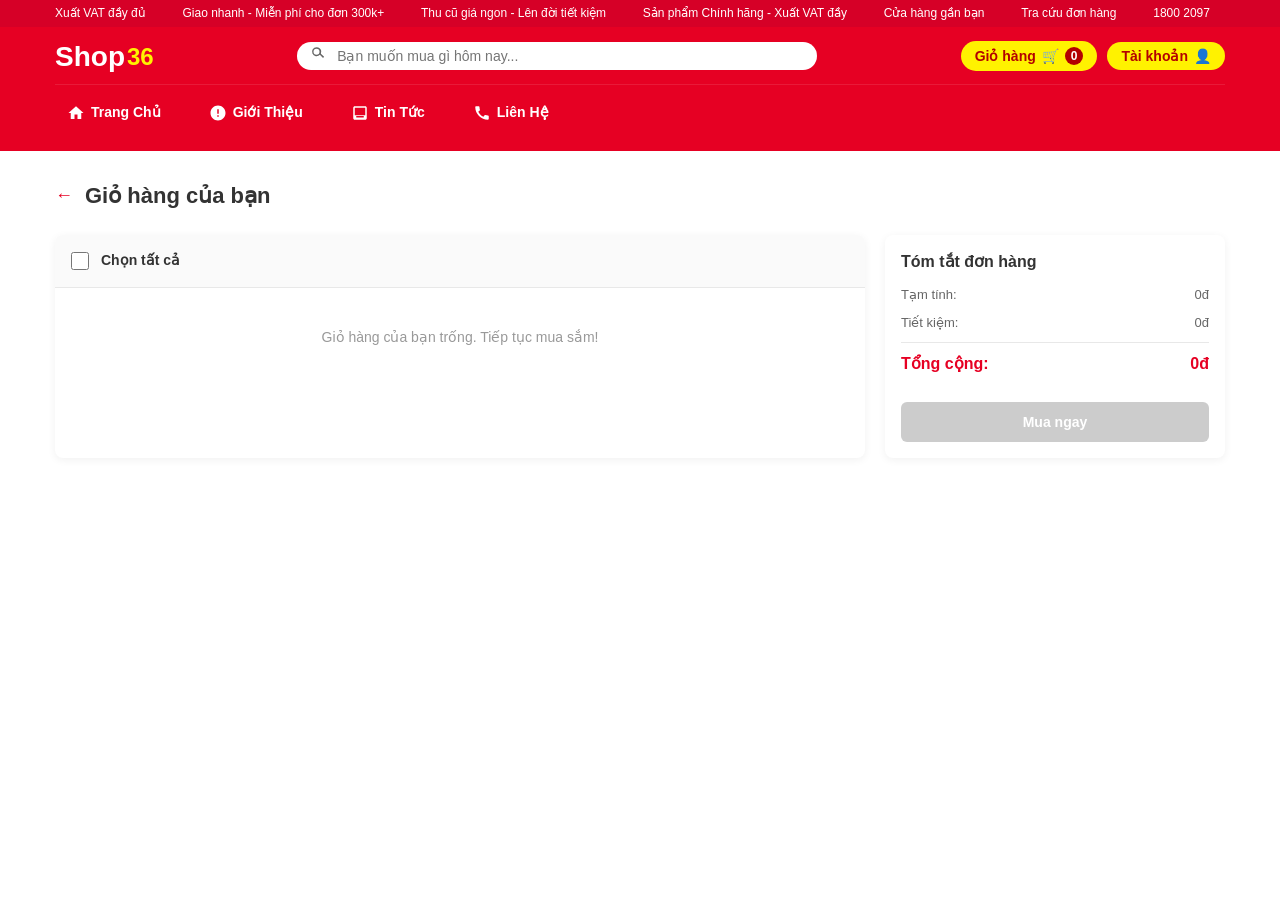
<file: Website mua bán điện thoại/cart.html>
<!DOCTYPE html>
<html lang="vi">
<head>
  <meta charset="UTF-8" />
  <meta http-equiv="X-UA-Compatible" content="IE=edge"/>
  <meta name="viewport" content="width=device-width, initial-scale=1" />
  <title>Giỏ hàng - Shop36S</title>
  <link rel="stylesheet" href="css/style.css" />
  <link rel="stylesheet" href="css/footer.css" />
  <link rel="stylesheet" href="css/pages/cart.css" />
</head>

<body style="background: #ffffff !important;">

  <!-- Thanh thông tin trên cùng -->
  <div class="top-info-bar">
    <div class="container">
      <ul class="top-info-list">
        <li><a href="#">Xuất VAT đầy đủ</a></li>
        <li><a href="#">Giao nhanh - Miễn phí cho đơn 300k+</a></li>
        <li><a href="#">Thu cũ giá ngon - Lên đời tiết kiệm</a></li>
        <li><a href="#">Sản phẩm Chính hãng - Xuất VAT đầy</a></li>
        <li><a href="#">Cửa hàng gần bạn</a></li>
        <li><a href="#">Tra cứu đơn hàng</a></li>
        <li><span>1800 2097</span></li>
      </ul>
    </div>
  </div>

  <!-- Header chính -->
  <header class="main-header">
    <div class="container header-flex">
      <div class="header-left">
        <a href="index.html" class="logo" aria-label="Về trang chủ">
          <span class="logo-text">Shop<span class="logo-number">36</span></span>
        </a>
      </div>

      <div class="header-center">
        <div class="search-wrapper" role="search">
          <span class="search-icon" aria-hidden="true">
            <svg viewBox="0 0 24 24" width="18" height="18">
              <path
                d="M10 4a6 6 0 104.472 10.03l4.249 4.25 1.414-1.415-4.25-4.249A6 6 0 0010 4zm0 2a4 4 0 110 8 4 4 0 010-8z"
                fill="currentColor"
              />
            </svg>
          </span>

          <input
            id="search-input"
            type="text"
            class="search-input"
            placeholder="Bạn muốn mua gì hôm nay..."
            autocomplete="off"
            aria-label="Tìm kiếm sản phẩm"
          />

          <div id="search-suggestions" class="search-suggestions" hidden></div>
        </div>
      </div>

      <div class="header-right">
        <button class="cart-btn" id="cart-btn" type="button" aria-label="Giỏ hàng">
          Giỏ hàng <span aria-hidden="true">🛒</span> <span id="cart-count">0</span>
        </button>

        <button class="user-btn" id="user-btn" type="button" aria-label="Tài khoản người dùng">
          <span id="user-name">Hùng</span> <span aria-hidden="true">👤</span>
        </button>

        <div id="user-menu" class="user-menu" hidden>
          <button id="login-action" type="button">Đăng nhập</button>
          <button id="logout-action" type="button">Đăng xuất</button>
        </div>
      </div>
    </div>

    <!-- Navigation Menu -->
    <div class="container">
      <nav class="nav-menu">
        <a href="index.html">
          <svg viewBox="0 0 24 24" fill="currentColor"><path d="M10 20v-6h4v6h5v-8h3L12 3 2 12h3v8z"/></svg>
          Trang Chủ
        </a>
        <a href="about.html">
          <svg viewBox="0 0 24 24" fill="currentColor"><path d="M12 2C6.48 2 2 6.48 2 12s4.48 10 10 10 10-4.48 10-10S17.52 2 12 2zm1 15h-2v-2h2v2zm0-4h-2V7h2v6z"/></svg>
          Giới Thiệu
        </a>
        <a href="news.html">
          <svg viewBox="0 0 24 24" fill="currentColor"><path d="M5 3c-1.1 0-2 .9-2 2v14c0 1.1.9 2 2 2h14c1.1 0 2-.9 2-2V5c0-1.1-.9-2-2-2H5zm0 2h14v10H5V5zm2 11h10v2H7z"/></svg>
          Tin Tức
        </a>
        <a href="contact.html">
          <svg viewBox="0 0 24 24" fill="currentColor"><path d="M20.01 15.38c-1.23 0-2.42-.2-3.53-.56-.35-.12-.74-.03-1.01.24l-1.57 1.97c-2.83-1.35-5.48-3.9-6.89-6.83l1.95-1.66c.27-.28.35-.67.24-1.02-.37-1.11-.56-2.3-.56-3.53 0-.54-.45-.99-.99-.99H4.19C3.65 3 3 3.24 3 3.99 3 13.28 10.73 21 20.01 21c.71 0 .99-.63.99-1.18v-3.45c0-.54-.45-.99-.99-.99z"/></svg>
          Liên Hệ
        </a>
      </nav>
    </div>
  </header>

  <div class="toast-wrapper" id="toast-wrapper"></div>
  <div class="auth-modal-backdrop" id="auth-modal-backdrop" aria-hidden="true">
    <div class="auth-modal">
      <header>Đăng nhập</header>
      <div class="auth-content">
        <label for="auth-phone">Tài khoản</label>
        <input id="auth-phone" type="text" placeholder="Nhập tài khoản của bạn" />

        <label for="auth-password">Mật khẩu</label>
        <input id="auth-password" type="password" placeholder="Nhập mật khẩu của bạn" />

        <button id="auth-login-btn" class="auth-btn" type="button">Đăng nhập</button>

        <div class="auth-secondary">
          <button id="auth-google-btn" type="button">Đăng nhập bằng Google</button>
          <button id="auth-zalo-btn" type="button">Đăng nhập bằng Zalo</button>
        </div>

        <div class="auth-footer">
          Chưa có tài khoản? <a href="#" id="auth-register">Đăng ký ngay</a>
        </div>
      </div>
    </div>
  </div>

  <!-- Main cart content -->
  <div class="cart-container">
    <div class="cart-breadcrumb">
      <button id="back-btn" type="button">←</button>
      <h1>Giỏ hàng của bạn</h1>
    </div>

    <div class="cart-content">
      <div class="cart-list">
        <div class="cart-list-header">
          <input id="select-all" type="checkbox" />
          <span>Chọn tất cả</span>
        </div>
        <div id="cart-items" class="cart-items">
          <!-- Items sẽ được render ở đây -->
        </div>
      </div>

      <div class="cart-summary">
        <h3>Tóm tắt đơn hàng</h3>
        <div class="cart-summary-row">
          <span>Tạm tính:</span>
          <span id="subtotal">0đ</span>
        </div>
        <div class="cart-summary-row">
          <span>Tiết kiệm:</span>
          <span id="savings">0đ</span>
        </div>
        <div class="cart-summary-row total">
          <span>Tổng cộng:</span>
          <span id="total">0đ</span>
        </div>
        <button class="cart-buy-btn" id="checkout-btn" type="button">Mua ngay</button>
      </div>
    </div>
  </div>

  <!-- Data -->
  <script src="data/product.js"></script>
  
  <!-- Services -->
  <script src="js/services/taskService.js"></script>
  <script src="js/services/authService.js"></script>
  <script src="js/services/cartService.js"></script>
  <script src="js/services/uiService.js"></script>
  <script src="js/services/productService.js"></script>
  
  <!-- Modules -->
  <script src="js/modules/filterModule.js"></script>
  
  <!-- Main App -->
  <script src="js/main.js"></script>
  <!-- Cart page script -->
  <script src="js/pages/cart.js"></script>
</body>
</html>
</file>
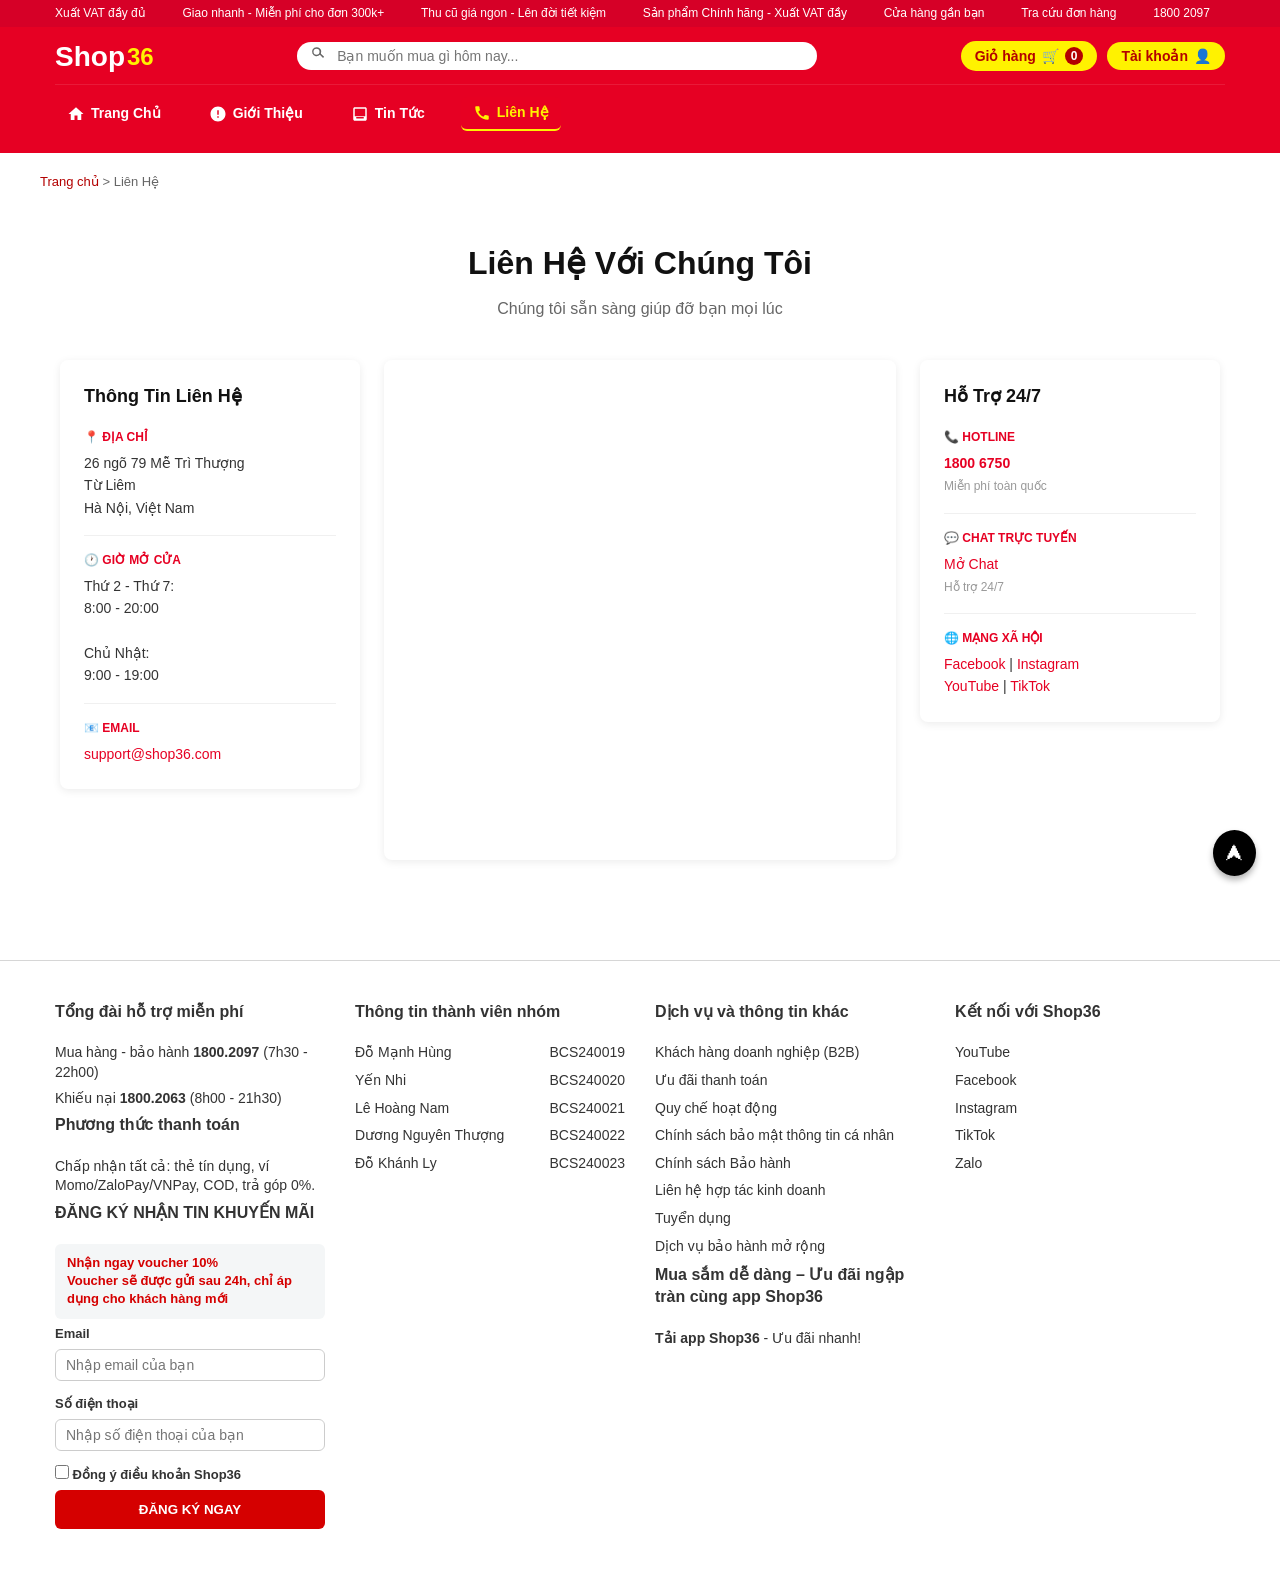
<file: Website mua bán điện thoại/contact.html>
<!DOCTYPE html>
<html lang="vi">
<head>
  <meta charset="UTF-8" />
  <meta http-equiv="X-UA-Compatible" content="IE=edge"/>
  <meta name="viewport" content="width=device-width, initial-scale=1" />
  <title>Liên Hệ - Shop36</title>
  <link rel="stylesheet" href="css/style.css" />
  <link rel="stylesheet" href="css/footer.css" />
  <link rel="stylesheet" href="css/pages/contact.css" />
</head>

<body class="contact-page">

  <!-- Thanh thông tin trên cùng -->
  <div class="top-info-bar">
    <div class="container">
      <ul class="top-info-list">
        <li><a href="#">Xuất VAT đầy đủ</a></li>
        <li><a href="#">Giao nhanh - Miễn phí cho đơn 300k+</a></li>
        <li><a href="#">Thu cũ giá ngon - Lên đời tiết kiệm</a></li>
        <li><a href="#">Sản phẩm Chính hãng - Xuất VAT đầy</a></li>
        <li><a href="#">Cửa hàng gần bạn</a></li>
        <li><a href="#">Tra cứu đơn hàng</a></li>
        <li><span>1800 2097</span></li>
      </ul>
    </div>
  </div>

  <!-- Thanh header chính -->
  <header class="main-header">
    <div class="container header-flex">
      <div class="header-left">
        <a href="index.html" class="logo" aria-label="Về trang chủ">
          <span class="logo-text">Shop<span class="logo-number">36</span></span>
        </a>
      </div>

      <div class="header-center">
        <div class="search-wrapper" role="search">
          <span class="search-icon" aria-hidden="true">
            <svg viewBox="0 0 24 24" width="18" height="18">
              <path
                d="M10 4a6 6 0 104.472 10.03l4.249 4.25 1.414-1.415-4.25-4.249A6 6 0 0010 4zm0 2a4 4 0 110 8 4 4 0 010-8z"
                fill="currentColor"
              />
            </svg>
          </span>
          <input
            id="search-input"
            type="text"
            class="search-input"
            placeholder="Bạn muốn mua gì hôm nay..."
            autocomplete="off"
            aria-label="Tìm kiếm sản phẩm"
          />
          <div id="search-suggestions" class="search-suggestions" hidden></div>
        </div>
      </div>

      <div class="header-right">
        <button class="cart-btn" id="cart-btn" type="button" aria-label="Giỏ hàng" onclick="window.location.href='cart.html'">
          Giỏ hàng <span aria-hidden="true">🛒</span> <span id="cart-count">0</span>
        </button>

        <button class="user-btn" id="user-btn" type="button" aria-label="Tài khoản người dùng">
          <span id="user-name">Hùng</span> <span aria-hidden="true">👤</span>
        </button>

        <div id="user-menu" class="user-menu" hidden>
          <button id="login-action" type="button">Đăng nhập</button>
          <button id="logout-action" type="button">Đăng xuất</button>
        </div>
      </div>
    </div>

    <!-- Navigation Menu -->
    <div class="container">
      <nav class="nav-menu">
        <a href="index.html">
          <svg viewBox="0 0 24 24" fill="currentColor"><path d="M10 20v-6h4v6h5v-8h3L12 3 2 12h3v8z"/></svg>
          Trang Chủ
        </a>
        <a href="about.html">
          <svg viewBox="0 0 24 24" fill="currentColor"><path d="M12 2C6.48 2 2 6.48 2 12s4.48 10 10 10 10-4.48 10-10S17.52 2 12 2zm1 15h-2v-2h2v2zm0-4h-2V7h2v6z"/></svg>
          Giới Thiệu
        </a>
        <a href="news.html">
          <svg viewBox="0 0 24 24" fill="currentColor"><path d="M5 3c-1.1 0-2 .9-2 2v14c0 1.1.9 2 2 2h14c1.1 0 2-.9 2-2V5c0-1.1-.9-2-2-2H5zm0 2h14v10H5V5zm2 11h10v2H7z"/></svg>
          Tin Tức
        </a>
        <a href="contact.html" class="active">
          <svg viewBox="0 0 24 24" fill="currentColor"><path d="M20.01 15.38c-1.23 0-2.42-.2-3.53-.56-.35-.12-.74-.03-1.01.24l-1.57 1.97c-2.83-1.35-5.48-3.9-6.89-6.83l1.95-1.66c.27-.28.35-.67.24-1.02-.37-1.11-.56-2.3-.56-3.53 0-.54-.45-.99-.99-.99H4.19C3.65 3 3 3.24 3 3.99 3 13.28 10.73 21 20.01 21c.71 0 .99-.63.99-1.18v-3.45c0-.54-.45-.99-.99-.99z"/></svg>
          Liên Hệ
        </a>
      </nav>
    </div>
  </header>

  <!-- Breadcrumb -->
  <nav class="breadcrumb container">
    <a href="index.html">Trang chủ</a> &gt; <span>Liên Hệ</span>
  </nav>

  <!-- Main Content -->
  <div class="contact-container">
    <div class="contact-header">
      <h1>Liên Hệ Với Chúng Tôi</h1>
      <p>Chúng tôi sẵn sàng giúp đỡ bạn mọi lúc</p>
    </div>

    <!-- Map + Side Info Layout -->
    <div class="contact-wrapper">
      <!-- Left: Contact Info -->
      <div class="contact-info">
        <h2>Thông Tin Liên Hệ</h2>
        
        <div class="contact-item">
          <div class="contact-item-label">📍 Địa Chỉ</div>
          <div class="contact-item-value">
            26 ngõ 79 Mễ Trì Thượng<br>
            Từ Liêm<br>
            Hà Nội, Việt Nam
          </div>
        </div>

        <div class="contact-item">
          <div class="contact-item-label">🕐 Giờ Mở Cửa</div>
          <div class="contact-item-value">
            Thứ 2 - Thứ 7:<br>8:00 - 20:00<br><br>
            Chủ Nhật:<br>9:00 - 19:00
          </div>
        </div>

        <div class="contact-item">
          <div class="contact-item-label">📧 Email</div>
          <div class="contact-item-value">
            <a href="mailto:support@shop36.com">support@shop36.com</a>
          </div>
        </div>
      </div>

      <!-- Center: Map -->
      <div class="map-container">
        <iframe src="https://www.google.com/maps/embed?pb=!1m18!1m12!1m3!1d3724.5555555555556!2d105.7741129!3d21.0063965!2m3!1f0!2f0!3f0!3m2!1i1024!2i768!4f13.1!3m3!1m2!1s0x31345353d057759b%3A0x28436df7236a58d0!2z26%20ng%C3%B5%2079%20M%E1%BB%85%20Tr%C3%AC%20Th%C6%B0%E1%BB%A3ng%2C%20T%E1%BB%AB%20Li%C3%AAm%2C%20H%C3%A0%20N%E1%BB%99i!5e0!3m2!1svi!2s!4v1712090000000" allowfullscreen="" loading="lazy" referrerpolicy="no-referrer-when-downgrade"></iframe>
      </div>

      <!-- Right: Support Info -->
      <div class="contact-info">
        <h2>Hỗ Trợ 24/7</h2>
        
        <div class="contact-item">
          <div class="contact-item-label">📞 Hotline</div>
          <div class="contact-item-value">
            <a href="tel:18006750"><strong>1800 6750</strong></a><br>
            <span style="font-size: 12px; color: #999;">Miễn phí toàn quốc</span>
          </div>
        </div>

        <div class="contact-item">
          <div class="contact-item-label">💬 Chat Trực Tuyến</div>
          <div class="contact-item-value">
            <a href="#">Mở Chat</a><br>
            <span style="font-size: 12px; color: #999;">Hỗ trợ 24/7</span>
          </div>
        </div>

        <div class="contact-item">
          <div class="contact-item-label">🌐 Mạng Xã Hội</div>
          <div class="contact-item-value">
            <a href="#">Facebook</a> | 
            <a href="#">Instagram</a><br>
            <a href="#">YouTube</a> | 
            <a href="#">TikTok</a>
          </div>
        </div>
      </div>
    </div>
  </div>

  <!-- Footer -->
  <footer class="main-footer">
    <div class="container footer-flex">
      <div class="footer-col">

        <h4>Tổng đài hỗ trợ miễn phí</h4>
        <p>Mua hàng - bảo hành <strong>1800.2097</strong> (7h30 - 22h00)</p>
        <p>Khiếu nại <strong>1800.2063</strong> (8h00 - 21h30)</p>

        <h4>Phương thức thanh toán</h4>
        <p>Chấp nhận tất cả: thẻ tín dụng, ví Momo/ZaloPay/VNPay, COD, trả góp 0%.</p>

        <h4>ĐĂNG KÝ NHẬN TIN KHUYẾN MÃI</h4>
        <p class="promotion-note">
          <strong>Nhận ngay voucher 10%</strong><br />
          Voucher sẽ được gửi sau 24h, chỉ áp dụng cho khách hàng mới
        </p>

        <form id="promo-form" class="promo-form">
          <label for="email">Email</label>
          <input id="email" name="email" type="email" placeholder="Nhập email của bạn" required />

          <label for="phone">Số điện thoại</label>
          <input id="phone" name="phone" type="tel" placeholder="Nhập số điện thoại của bạn" required />

          <label class="checkbox-label">
            <input type="checkbox" id="agree" required />
            Đồng ý điều khoản Shop36
          </label>

          <button type="submit" class="btn-submit">ĐĂNG KÝ NGAY</button>
        </form>
      </div>
      <div class="footer-col">
        <h4>Thông tin thành viên nhóm</h4>
        <ul>
          <li><a href="#" style="display: flex; justify-content: space-between;"><span>Đỗ Mạnh Hùng</span><span>BCS240019</span></a></li>
          <li><a href="#" style="display: flex; justify-content: space-between;"><span>Yến Nhi</span><span>BCS240020</span></a></li>
          <li><a href="#" style="display: flex; justify-content: space-between;"><span>Lê Hoàng Nam</span><span>BCS240021</span></a></li>
          <li><a href="#" style="display: flex; justify-content: space-between;"><span>Dương Nguyên Thượng</span><span>BCS240022</span></a></li>
          <li><a href="#" style="display: flex; justify-content: space-between;"><span>Đỗ Khánh Ly</span><span>BCS240023</span></a></li>
        </ul>
      </div>
      <div class="footer-col">
        <h4>Dịch vụ và thông tin khác</h4>
        <ul>
          <li><a href="#">Khách hàng doanh nghiệp (B2B)</a></li>
          <li><a href="#">Ưu đãi thanh toán</a></li>
          <li><a href="#">Quy chế hoạt động</a></li>
          <li><a href="#">Chính sách bảo mật thông tin cá nhân</a></li>
          <li><a href="#">Chính sách Bảo hành</a></li>
          <li><a href="#">Liên hệ hợp tác kinh doanh</a></li>
          <li><a href="#">Tuyển dụng</a></li>
          <li><a href="#">Dịch vụ bảo hành mở rộng</a></li>
        </ul>

        <h4>Mua sắm dễ dàng – Ưu đãi ngập tràn cùng app Shop36</h4>
        <p><strong>Tải app Shop36</strong> - Ưu đãi nhanh!</p>
          <a href="#" class="app-btn">App Store</a>
          <a href="#" class="app-btn">Google Play</a>
      </div>
      <div class="footer-col">
        <h4>Kết nối với Shop36</h4>
        <ul class="social-links">
          <li><a href="#">YouTube</a></li>
          <li><a href="#">Facebook</a></li>
          <li><a href="#">Instagram</a></li>
          <li><a href="#">TikTok</a></li>
          <li><a href="#">Zalo</a></li>
        </ul>

        
      </div>
    </div>

    <!-- Nút lên đầu -->
    <div class="footer-fixed-btns">
      <button id="btn-scroll-top" aria-label="Lên đầu" title="Lên đầu">⮝</button>
    </div>
  </footer>

  <div class="toast-wrapper" id="toast-wrapper"></div>

  <div class="auth-modal-backdrop" id="auth-modal-backdrop" aria-hidden="true">
    <div class="auth-modal">
      <header>Đăng nhập</header>
      <div class="auth-content">
        <label for="auth-phone">Tài khoản</label>
        <input id="auth-phone" type="text" placeholder="Nhập tài khoản của bạn" />

        <label for="auth-password">Mật khẩu</label>
        <input id="auth-password" type="password" placeholder="Nhập mật khẩu của bạn" />

        <button id="auth-login-btn" class="auth-btn" type="button">Đăng nhập</button>

        <div class="auth-secondary">
          <button id="auth-google-btn" type="button">Đăng nhập bằng Google</button>
          <button id="auth-zalo-btn" type="button">Đăng nhập bằng Zalo</button>
        </div>

        <div class="auth-footer">
          Chưa có tài khoản? <a href="#" id="auth-register">Đăng ký ngay</a>
        </div>
      </div>
    </div>
  </div>

  <!-- Services -->
  <script src="js/services/taskService.js"></script>
  <script src="js/services/authService.js"></script>
  <script src="js/services/cartService.js"></script>
  <script src="js/services/uiService.js"></script>
  <script src="js/services/productService.js"></script>
  
  <!-- Modules -->
  <script src="js/modules/filterModule.js"></script>
  
  <!-- Main App -->
  <script src="js/main.js"></script>

  <!-- Contact Page -->
  <script src="js/pages/contact.js"></script>
</body>
</html>
</file>
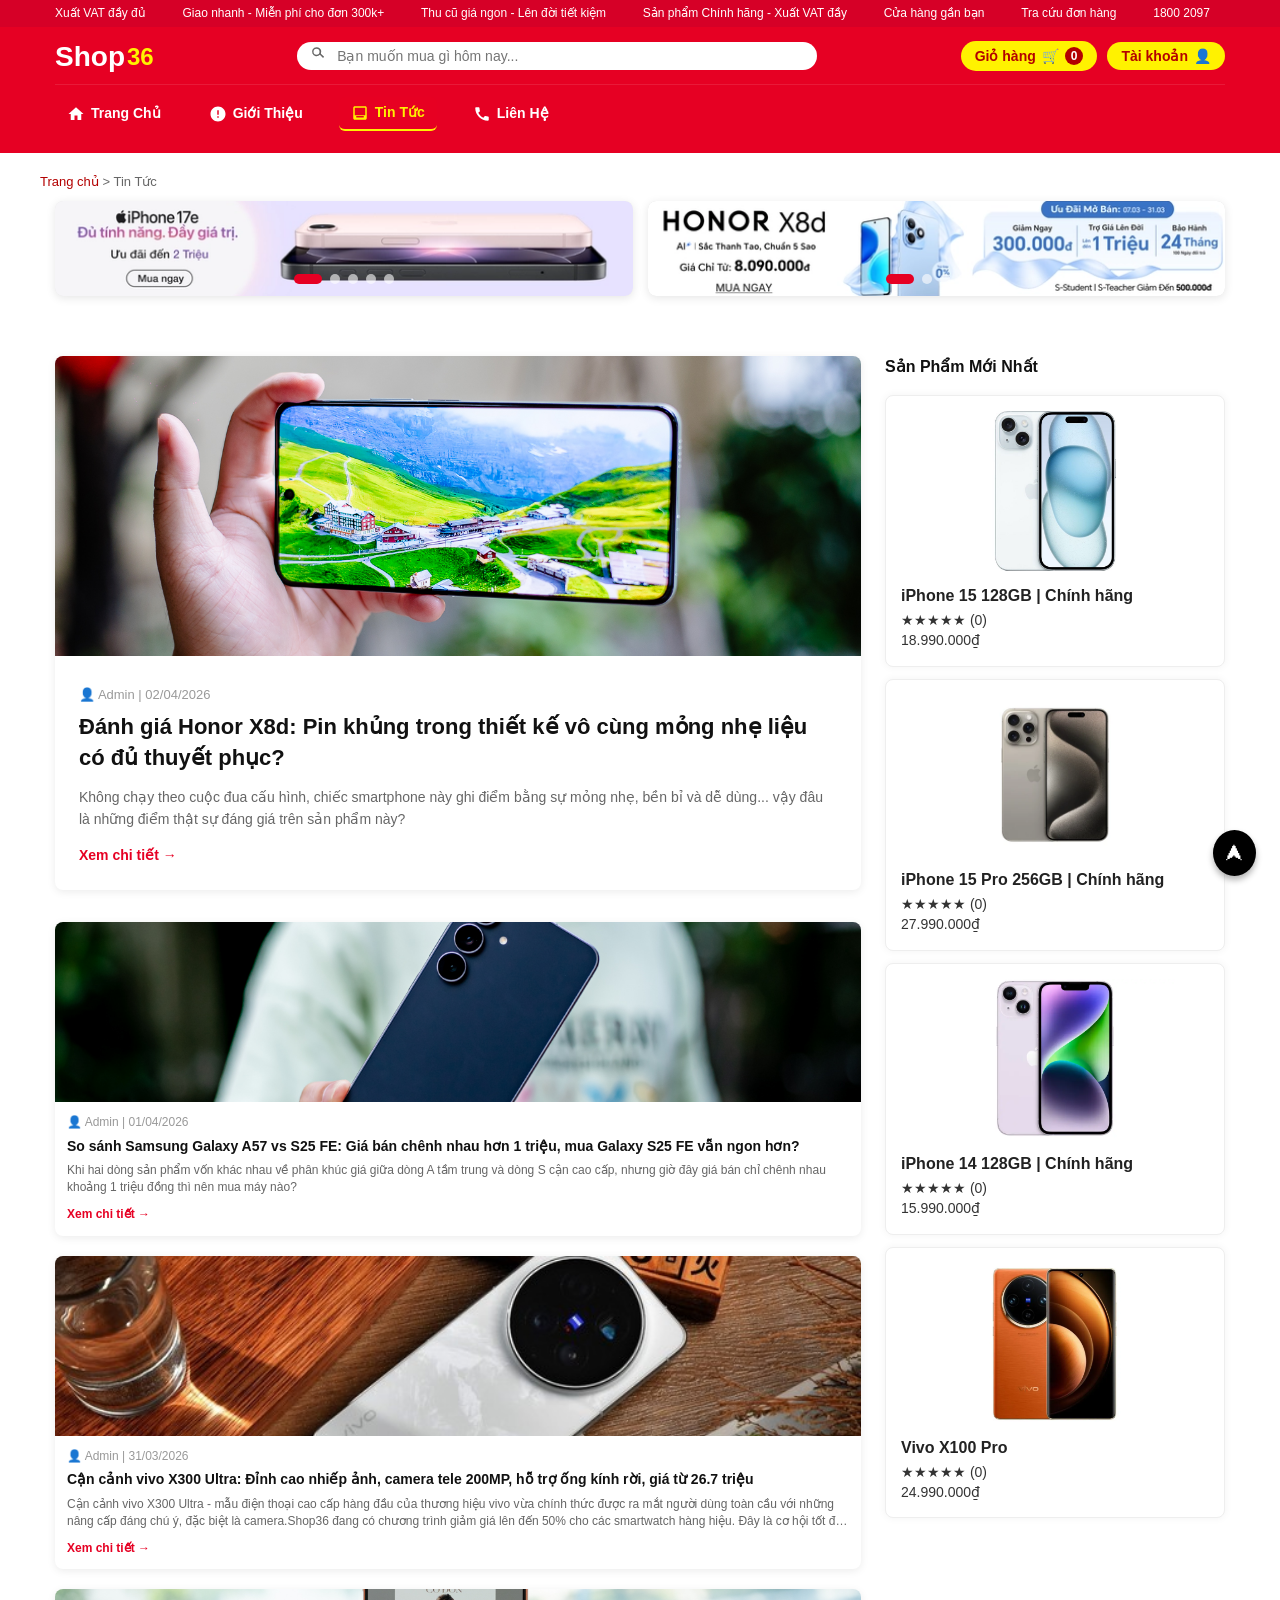
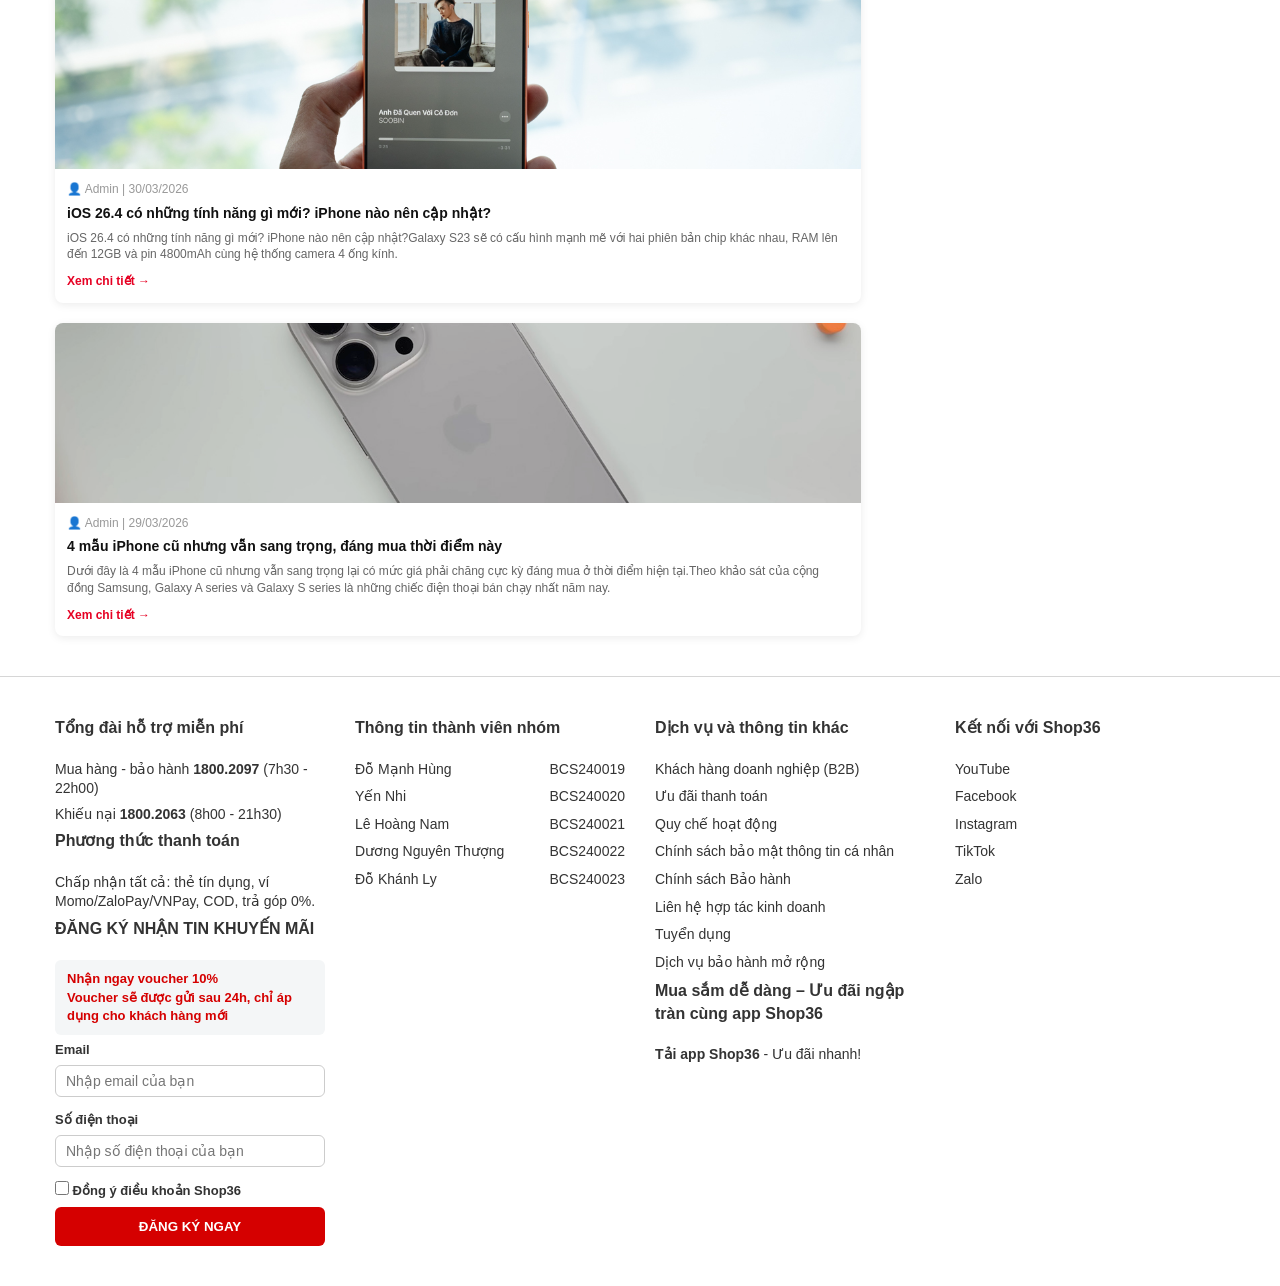
<file: Website mua bán điện thoại/news.html>
<!DOCTYPE html>
<html lang="vi">
<head>
  <meta charset="UTF-8" />
  <meta http-equiv="X-UA-Compatible" content="IE=edge"/>
  <meta name="viewport" content="width=device-width, initial-scale=1" />
  <title>Tin Tức - Shop36</title>
  <link rel="stylesheet" href="css/style.css" />
  <link rel="stylesheet" href="css/footer.css" />
  <link rel="stylesheet" href="css/pages/news.css" />
</head>

<body class="news-page">

  <!-- Thanh thông tin trên cùng -->
  <div class="top-info-bar">
    <div class="container">
      <ul class="top-info-list">
        <li><a href="#">Xuất VAT đầy đủ</a></li>
        <li><a href="#">Giao nhanh - Miễn phí cho đơn 300k+</a></li>
        <li><a href="#">Thu cũ giá ngon - Lên đời tiết kiệm</a></li>
        <li><a href="#">Sản phẩm Chính hãng - Xuất VAT đầy</a></li>
        <li><a href="#">Cửa hàng gần bạn</a></li>
        <li><a href="#">Tra cứu đơn hàng</a></li>
        <li><span>1800 2097</span></li>
      </ul>
    </div>
  </div>

  <!-- Thanh header chính -->
  <header class="main-header">
    <div class="container header-flex">
      <div class="header-left">
        <a href="index.html" class="logo" aria-label="Về trang chủ">
          <span class="logo-text">Shop<span class="logo-number">36</span></span>
        </a>
      </div>

      <div class="header-center">
        <div class="search-wrapper" role="search">
          <span class="search-icon" aria-hidden="true">
            <svg viewBox="0 0 24 24" width="18" height="18">
              <path
                d="M10 4a6 6 0 104.472 10.03l4.249 4.25 1.414-1.415-4.25-4.249A6 6 0 0010 4zm0 2a4 4 0 110 8 4 4 0 010-8z"
                fill="currentColor"
              />
            </svg>
          </span>
          <input
            id="search-input"
            type="text"
            class="search-input"
            placeholder="Bạn muốn mua gì hôm nay..."
            autocomplete="off"
            aria-label="Tìm kiếm sản phẩm"
          />
          <div id="search-suggestions" class="search-suggestions" hidden></div>
        </div>
      </div>

      <div class="header-right">
        <button class="cart-btn" id="cart-btn" type="button" aria-label="Giỏ hàng" onclick="window.location.href='cart.html'">
          Giỏ hàng <span aria-hidden="true">🛒</span> <span id="cart-count">0</span>
        </button>

        <button class="user-btn" id="user-btn" type="button" aria-label="Tài khoản người dùng">
          <span id="user-name">Hùng</span> <span aria-hidden="true">👤</span>
        </button>

        <div id="user-menu" class="user-menu" hidden>
          <button id="login-action" type="button">Đăng nhập</button>
          <button id="logout-action" type="button">Đăng xuất</button>
        </div>
      </div>
    </div>

    <!-- Navigation Menu -->
    <div class="container">
      <nav class="nav-menu">
        <a href="index.html">
          <svg viewBox="0 0 24 24" fill="currentColor"><path d="M10 20v-6h4v6h5v-8h3L12 3 2 12h3v8z"/></svg>
          Trang Chủ
        </a>
        <a href="about.html">
          <svg viewBox="0 0 24 24" fill="currentColor"><path d="M12 2C6.48 2 2 6.48 2 12s4.48 10 10 10 10-4.48 10-10S17.52 2 12 2zm1 15h-2v-2h2v2zm0-4h-2V7h2v6z"/></svg>
          Giới Thiệu
        </a>
        <a href="news.html" class="active">
          <svg viewBox="0 0 24 24" fill="currentColor"><path d="M5 3c-1.1 0-2 .9-2 2v14c0 1.1.9 2 2 2h14c1.1 0 2-.9 2-2V5c0-1.1-.9-2-2-2H5zm0 2h14v10H5V5zm2 11h10v2H7z"/></svg>
          Tin Tức
        </a>
        <a href="contact.html">
          <svg viewBox="0 0 24 24" fill="currentColor"><path d="M20.01 15.38c-1.23 0-2.42-.2-3.53-.56-.35-.12-.74-.03-1.01.24l-1.57 1.97c-2.83-1.35-5.48-3.9-6.89-6.83l1.95-1.66c.27-.28.35-.67.24-1.02-.37-1.11-.56-2.3-.56-3.53 0-.54-.45-.99-.99-.99H4.19C3.65 3 3 3.24 3 3.99 3 13.28 10.73 21 20.01 21c.71 0 .99-.63.99-1.18v-3.45c0-.54-.45-.99-.99-.99z"/></svg>
          Liên Hệ
        </a>
      </nav>
    </div>
  </header>

  <!-- Breadcrumb -->
  <nav class="breadcrumb container">
    <a href="index.html">Trang chủ</a> &gt; <span>Tin Tức</span>
  </nav>

  <!-- Banner quảng cáo - Slide tự chuyển -->
  <section class="banner-section container">
    <!-- Banner trái -->
    <div class="banner-carousel" id="banner-carousel-left">
      <div class="carousel-container">
        <div class="carousel-track" id="carousel-track-left">
          <div class="carousel-slide">
            <img src="img/banner/banner0.png" alt="Banner quảng cáo 1 trái" />
          </div>
          <div class="carousel-slide">
            <img src="img/banner/banner1.png" alt="Banner quảng cáo 2 trái" />
          </div>
          <div class="carousel-slide">
            <img src="img/banner/banner2.png" alt="Banner quảng cáo 3 trái" />
          </div>
          <div class="carousel-slide">
            <img src="img/banner/banner3.png" alt="Banner quảng cáo 4 trái" />
          </div>
          <div class="carousel-slide">
            <img src="img/banner/banner4.png" alt="Banner quảng cáo 5 trái" />
          </div>
        </div>
      </div>
      <button class="carousel-arrow carousel-prev" id="carousel-prev-left">❮</button>
      <button class="carousel-arrow carousel-next" id="carousel-next-left">❯</button>
      <div class="carousel-dots" id="carousel-dots-left"></div>
    </div>

    <!-- Banner phải -->
    <div class="banner-carousel" id="banner-carousel-right">
      <div class="carousel-container">
        <div class="carousel-track" id="carousel-track-right">
          <div class="carousel-slide">
            <img src="img/banner/banner1.png" alt="Banner quảng cáo 1 phải" />
          </div>
          <div class="carousel-slide">
            <img src="img/banner/banner0.png" alt="Banner quảng cáo 2 phải" />
          </div>
          <div class="carousel-slide">
            <img src="img/banner/banner2.png" alt="Banner quảng cáo 3 phải" />
          </div>
          <div class="carousel-slide">
            <img src="img/banner/banner3.png" alt="Banner quảng cáo 4 phải" />
          </div>
          <div class="carousel-slide">
            <img src="img/banner/banner4.png" alt="Banner quảng cáo 5 phải" />
          </div>
        </div>
      </div>
      <button class="carousel-arrow carousel-prev" id="carousel-prev-right">❮</button>
      <button class="carousel-arrow carousel-next" id="carousel-next-right">❯</button>
      <div class="carousel-dots" id="carousel-dots-right"></div>
    </div>
  </section>

  <!-- Main News Content -->
  <section class="container" style="padding: 40px 15px; display: grid; grid-template-columns: 1fr 340px; gap: 24px;">
    <!-- Left: News Articles -->
    <div class="news-main">
      <!-- Featured Article -->
      <div id="featured-article" style="background: #fff; border-radius: 8px; overflow: hidden; box-shadow: 0 2px 8px rgba(0,0,0,0.08); margin-bottom: 32px;">
        <img id="featured-img" src="" alt="Bài viết chính" style="width: 100%; height: 300px; object-fit: cover;">
        <div style="padding: 24px;">
          <div style="font-size: 13px; color: #999; margin-bottom: 8px;">
            <span>👤 Admin</span> | <span id="featured-date">05/12/2021</span>
          </div>
          <h2 id="featured-title" style="font-size: 22px; font-weight: 700; color: #111; margin-bottom: 12px; line-height: 1.4;"></h2>
          <p id="featured-excerpt" style="font-size: 14px; color: #666; line-height: 1.6; margin-bottom: 16px;"></p>
          <a href="#" style="color: #e60023; text-decoration: none; font-weight: 600; font-size: 14px;">Xem chi tiết →</a>
        </div>
      </div>

      <!-- Other Articles List -->
      <div id="other-articles" style="display: flex; flex-direction: column; gap: 20px;">
        <!-- Articles will be generated here -->
      </div>
    </div>

    <!-- Right Sidebar: Latest Products -->
    <aside style="height: fit-content;">
      <h3 style="font-size: 16px; font-weight: 700; margin-bottom: 16px; color: #111;">Sản Phẩm Mới Nhất</h3>
      <div class="product-list" id="latest-products" style="display: flex; flex-direction: column; gap: 12px;">
        <!-- Sản phẩm sẽ được load bằng JS -->
      </div>
    </aside>
  </section>

  <div class="toast-wrapper" id="toast-wrapper"></div>

  <!-- Footer -->
  <footer class="main-footer">
    <div class="container footer-flex">
      <div class="footer-col">
        <h4>Tổng đài hỗ trợ miễn phí</h4>
        <p>Mua hàng - bảo hành <strong>1800.2097</strong> (7h30 - 22h00)</p>
        <p>Khiếu nại <strong>1800.2063</strong> (8h00 - 21h30)</p>

        <h4>Phương thức thanh toán</h4>
        <p>Chấp nhận tất cả: thẻ tín dụng, ví Momo/ZaloPay/VNPay, COD, trả góp 0%.</p>

        <h4>ĐĂNG KÝ NHẬN TIN KHUYẾN MÃI</h4>
        <p class="promotion-note">
          <strong>Nhận ngay voucher 10%</strong><br />
          Voucher sẽ được gửi sau 24h, chỉ áp dụng cho khách hàng mới
        </p>

        <form id="promo-form" class="promo-form">
          <label for="email">Email</label>
          <input id="email" name="email" type="email" placeholder="Nhập email của bạn" required />

          <label for="phone">Số điện thoại</label>
          <input id="phone" name="phone" type="tel" placeholder="Nhập số điện thoại của bạn" required />

          <label class="checkbox-label">
            <input type="checkbox" id="agree" required />
            Đồng ý điều khoản Shop36
          </label>

          <button type="submit" class="btn-submit">ĐĂNG KÝ NGAY</button>
        </form>
      </div>
      <div class="footer-col">
        <h4>Thông tin thành viên nhóm</h4>
        <ul>
          <li><a href="#" style="display: flex; justify-content: space-between;"><span>Đỗ Mạnh Hùng</span><span>BCS240019</span></a></li>
          <li><a href="#" style="display: flex; justify-content: space-between;"><span>Yến Nhi</span><span>BCS240020</span></a></li>
          <li><a href="#" style="display: flex; justify-content: space-between;"><span>Lê Hoàng Nam</span><span>BCS240021</span></a></li>
          <li><a href="#" style="display: flex; justify-content: space-between;"><span>Dương Nguyên Thượng</span><span>BCS240022</span></a></li>
          <li><a href="#" style="display: flex; justify-content: space-between;"><span>Đỗ Khánh Ly</span><span>BCS240023</span></a></li>
        </ul>
      </div>
      <div class="footer-col">
        <h4>Dịch vụ và thông tin khác</h4>
        <ul>
          <li><a href="#">Khách hàng doanh nghiệp (B2B)</a></li>
          <li><a href="#">Ưu đãi thanh toán</a></li>
          <li><a href="#">Quy chế hoạt động</a></li>
          <li><a href="#">Chính sách bảo mật thông tin cá nhân</a></li>
          <li><a href="#">Chính sách Bảo hành</a></li>
          <li><a href="#">Liên hệ hợp tác kinh doanh</a></li>
          <li><a href="#">Tuyển dụng</a></li>
          <li><a href="#">Dịch vụ bảo hành mở rộng</a></li>
        </ul>

        <h4>Mua sắm dễ dàng – Ưu đãi ngập tràn cùng app Shop36</h4>
        <p><strong>Tải app Shop36</strong> - Ưu đãi nhanh!</p>
        <a href="#" class="app-btn">App Store</a>
        <a href="#" class="app-btn">Google Play</a>
      </div>
      <div class="footer-col">
        <h4>Kết nối với Shop36</h4>
        <ul class="social-links">
          <li><a href="#">YouTube</a></li>
          <li><a href="#">Facebook</a></li>
          <li><a href="#">Instagram</a></li>
          <li><a href="#">TikTok</a></li>
          <li><a href="#">Zalo</a></li>
        </ul>
      </div>
    </div>

    <!-- Nút lên đầu -->
    <div class="footer-fixed-btns">
      <button id="btn-scroll-top" aria-label="Lên đầu" title="Lên đầu">⮝</button>
    </div>
  </footer>

  <div class="toast-wrapper" id="toast-wrapper"></div>

  <div class="auth-modal-backdrop" id="auth-modal-backdrop" aria-hidden="true">
    <div class="auth-modal">
      <header>Đăng nhập</header>
      <div class="auth-content">
        <label for="auth-phone">Tài khoản</label>
        <input id="auth-phone" type="text" placeholder="Nhập tài khoản của bạn" />

        <label for="auth-password">Mật khẩu</label>
        <input id="auth-password" type="password" placeholder="Nhập mật khẩu của bạn" />

        <button id="auth-login-btn" class="auth-btn" type="button">Đăng nhập</button>

        <div class="auth-secondary">
          <button id="auth-google-btn" type="button">Đăng nhập bằng Google</button>
          <button id="auth-zalo-btn" type="button">Đăng nhập bằng Zalo</button>
        </div>

        <div class="auth-footer">
          Chưa có tài khoản? <a href="#" id="auth-register">Đăng ký ngay</a>
        </div>
      </div>
    </div>
  </div>

  <!-- Data -->
  <script src="data/product.js"></script>
  <script src="data/articles.js"></script>
  
  <!-- Services -->
  <script src="js/services/taskService.js"></script>
  <script src="js/services/authService.js"></script>
  <script src="js/services/cartService.js"></script>
  <script src="js/services/uiService.js"></script>
  <script src="js/services/productService.js"></script>
  
  <!-- Modules -->
  <script src="js/modules/filterModule.js"></script>
  <script src="js/modules/bannerCarousel.js"></script>
  
  <!-- Main App -->
  <script src="js/main.js"></script>

  <!-- Page Script -->
  <script src="js/pages/news.js"></script>
</body>
</html>
</file>
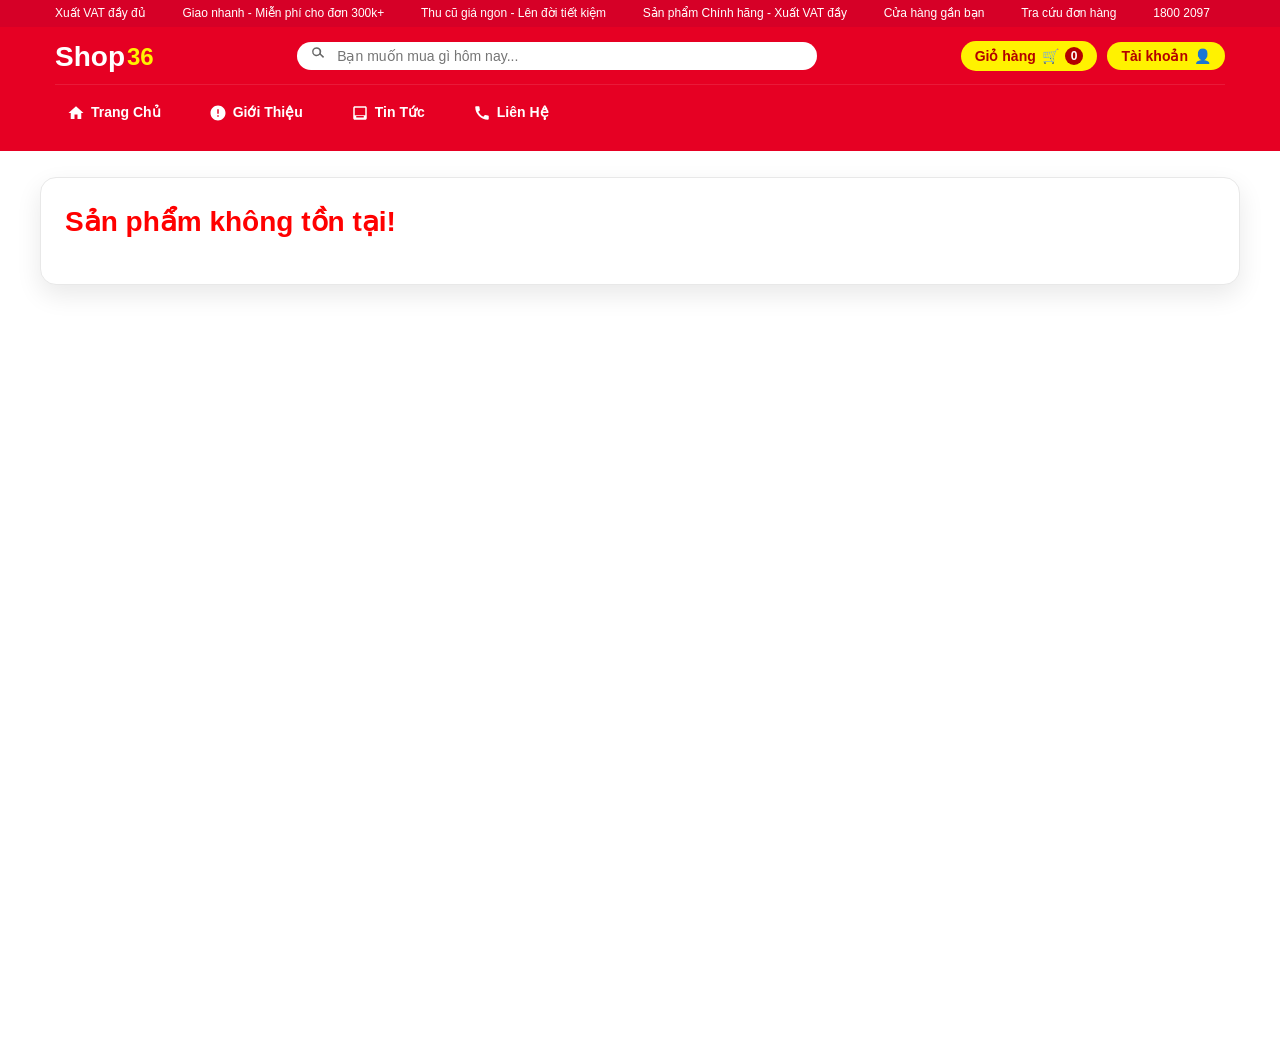
<file: Website mua bán điện thoại/product-detail.html>
<!DOCTYPE html>
<html lang="vi">
<head>
  <meta charset="UTF-8" />
  <meta name="viewport" content="width=device-width, initial-scale=1" />
  <title>Chi tiết sản phẩm</title>
  <link rel="stylesheet" href="css/style.css" />
  <link rel="stylesheet" href="css/footer.css" />
  <link rel="stylesheet" href="css/pages/product-detail.css" />
</head>
</head>

<body class="product-detail-page" style="background: #ffffff !important;">

  <!-- Thanh thông tin trên cùng (y hệt trang chủ) -->
  <div class="top-info-bar">
    <div class="container">
      <ul class="top-info-list">
        <li><a href="#">Xuất VAT đầy đủ</a></li>
        <li><a href="#">Giao nhanh - Miễn phí cho đơn 300k+</a></li>
        <li><a href="#">Thu cũ giá ngon - Lên đời tiết kiệm</a></li>
        <li><a href="#">Sản phẩm Chính hãng - Xuất VAT đầy</a></li>
        <li><a href="#">Cửa hàng gần bạn</a></li>
        <li><a href="#">Tra cứu đơn hàng</a></li>
        <li><span>1800 2097</span></li>
      </ul>
    </div>
  </div>

  <!-- Header chính (y hệt trang chủ) -->
  <header class="main-header">
    <div class="container header-flex">
      <div class="header-left">
        <!-- Logo: dùng <a> để click về trang chủ (chuẩn, không cần JS) -->
        <a href="index.html" class="logo" aria-label="Về trang chủ">
          <span class="logo-text">Shop<span class="logo-number">36</span></span>
        </a>
      </div>

      <div class="header-center">
        <div class="search-wrapper" role="search">
          <span class="search-icon" aria-hidden="true">
            <svg viewBox="0 0 24 24" width="18" height="18">
              <path
                d="M10 4a6 6 0 104.472 10.03l4.249 4.25 1.414-1.415-4.25-4.249A6 6 0 0010 4zm0 2a4 4 0 110 8 4 4 0 010-8z"
                fill="currentColor"
              />
            </svg>
          </span>

          <input
            id="search-input"
            type="text"
            class="search-input"
            placeholder="Bạn muốn mua gì hôm nay..."
            autocomplete="off"
            aria-label="Tìm kiếm sản phẩm"
          />

          <div id="search-suggestions" class="search-suggestions" hidden></div>
        </div>
      </div>

      <div class="header-right">
        <button class="cart-btn" id="cart-btn" type="button" aria-label="Giỏ hàng" onclick="window.location.href='cart.html'">
          Giỏ hàng <span aria-hidden="true">🛒</span> <span id="cart-count">0</span>
        </button>

        <button class="user-btn" id="user-btn" type="button" aria-label="Tài khoản người dùng">
          <span id="user-name">Hùng</span> <span aria-hidden="true">👤</span>
        </button>

        <div id="user-menu" class="user-menu" hidden>
          <button id="login-action" type="button">Đăng nhập</button>
          <button id="logout-action" type="button">Đăng xuất</button>
        </div>
      </div>
    </div>

    <!-- Navigation Menu -->
    <div class="container">
      <nav class="nav-menu">
        <a href="index.html">
          <svg viewBox="0 0 24 24" fill="currentColor"><path d="M10 20v-6h4v6h5v-8h3L12 3 2 12h3v8z"/></svg>
          Trang Chủ
        </a>
        <a href="about.html">
          <svg viewBox="0 0 24 24" fill="currentColor"><path d="M12 2C6.48 2 2 6.48 2 12s4.48 10 10 10 10-4.48 10-10S17.52 2 12 2zm1 15h-2v-2h2v2zm0-4h-2V7h2v6z"/></svg>
          Giới Thiệu
        </a>
        <a href="news.html">
          <svg viewBox="0 0 24 24" fill="currentColor"><path d="M5 3c-1.1 0-2 .9-2 2v14c0 1.1.9 2 2 2h14c1.1 0 2-.9 2-2V5c0-1.1-.9-2-2-2H5zm0 2h14v10H5V5zm2 11h10v2H7z"/></svg>
          Tin Tức
        </a>
        <a href="contact.html">
          <svg viewBox="0 0 24 24" fill="currentColor"><path d="M20.01 15.38c-1.23 0-2.42-.2-3.53-.56-.35-.12-.74-.03-1.01.24l-1.57 1.97c-2.83-1.35-5.48-3.9-6.89-6.83l1.95-1.66c.27-.28.35-.67.24-1.02-.37-1.11-.56-2.3-.56-3.53 0-.54-.45-.99-.99-.99H4.19C3.65 3 3 3.24 3 3.99 3 13.28 10.73 21 20.01 21c.71 0 .99-.63.99-1.18v-3.45c0-.54-.45-.99-.99-.99z"/></svg>
          Liên Hệ
        </a>
      </nav>
    </div>
  </header>

  <div class="toast-wrapper" id="toast-wrapper"></div>
  <div class="auth-modal-backdrop" id="auth-modal-backdrop" aria-hidden="true">
    <div class="auth-modal">
      <header>Đăng nhập</header>
      <div class="auth-content">
        <label for="auth-phone">Tài khoản</label>
        <input id="auth-phone" type="text" placeholder="Nhập tài khoản của bạn" />

        <label for="auth-password">Mật khẩu</label>
        <input id="auth-password" type="password" placeholder="Nhập mật khẩu của bạn" />

        <button id="auth-login-btn" class="auth-btn" type="button">Đăng nhập</button>

        <div class="auth-secondary">
          <button id="auth-google-btn" type="button">Đăng nhập bằng Google</button>
          <button id="auth-zalo-btn" type="button">Đăng nhập bằng Zalo</button>
        </div>

        <div class="auth-footer">
          Chưa có tài khoản? <a href="#" id="auth-register">Đăng ký ngay</a>
        </div>
      </div>
    </div>
  </div>

  <div class="page-margin">
    <div id="detail-content" class="container page-panel">
      <div id="loading" style="text-align:center; padding: 60px; font-size:18px;">Đang tải sản phẩm...</div>
    </div>
  </div>

  <!-- Data + script -->
  <!-- Data -->
  <script src="data/product.js"></script>
  
  <!-- Services -->
  <script src="js/services/taskService.js"></script>
  <script src="js/services/authService.js"></script>
  <script src="js/services/cartService.js"></script>
  <script src="js/services/uiService.js"></script>
  <script src="js/services/productService.js"></script>
  
  <!-- Modules -->
  <script src="js/modules/filterModule.js"></script>
  
  <!-- Main App -->
  <script src="js/main.js"></script>
  <!-- Product detail page script -->
  <script src="js/pages/product-detail.js"></script>
<script>
document.addEventListener('DOMContentLoaded', async () => {
      const urlParams = new URLSearchParams(window.location.search);
      const id = parseInt(urlParams.get('id'), 10);
      const product = window.products?.find(p => p.id === id);

      const detailContainer = document.getElementById('detail-content');

      if (!product) {
        detailContainer.innerHTML =
          '<h1 style="color:red;">Sản phẩm không tồn tại!</h1><a href="index.html">Quay về trang chủ</a>';
        return;
      }

      const nf = new Intl.NumberFormat('vi-VN');
      const formatCurrency = (num) => `${nf.format(num)}đ`;

      // Breadcrumb (giống style trang chủ: có class container)
      const bc = document.createElement('nav');
      bc.id = 'breadcrumb';
      bc.className = 'breadcrumb';
      bc.innerHTML = `
        <a href="index.html">Trang chủ</a> <span>/</span>
        <span>${String(product.brand || '').toUpperCase()}</span> <span>/</span>
        <span>${product.name}</span>
      `;
      detailContainer.appendChild(bc);

      // pd-header
      const pdHeader = document.createElement('div');
      pdHeader.className = 'pd-header';
      pdHeader.innerHTML = `<h1 class="pd-title">${product.name} | Chính hãng VNA</h1><div class="pd-rating">★★★★☆ (128)</div>`;
      detailContainer.appendChild(pdHeader);

      // Actions
      const pdActions = document.createElement('nav');
      pdActions.className = 'pd-actions-links';
      pdActions.innerHTML = `
        <button type="button" onclick="alert('Yêu thích')">❤️ Yêu thích</button>
        <button type="button" onclick="alert('Hỏi đáp')">💬 Hỏi đáp</button>
        <button type="button" onclick="document.getElementById('pd-specs')?.scrollIntoView({behavior:'smooth'})">📋 Thông số</button>
        <button type="button" onclick="alert('So sánh')">⚖️ So sánh</button>
        `;
      detailContainer.appendChild(pdActions);

      // pd-main
      const pdMain = document.createElement('div');
      pdMain.className = 'pd-main';
      
      let thumbImages = product.detail?.thumbnails || [product.image, product.image, product.image, product.image];
      
      pdMain.innerHTML = `
        <div class="pd-left">
          <div class="pd-media" id="media-container">
            <div class="pd-video" id="video-container">
              <iframe
                src="${(function() {
                  const raw = product.detail?.videoUrl || 'https://www.youtube.com/embed/keYat4iSYAQ';
                  let embedUrl;
                  if (/youtube\.com\/watch\?v=/.test(raw)) {
                    embedUrl = raw.replace('watch?v=', 'embed/').split('&')[0];
                  } else if (/youtu\.be\//.test(raw)) {
                    const id = raw.split('/').pop().split('?')[0];
                    embedUrl = `https://www.youtube.com/embed/${id}`;
                  } else {
                    embedUrl = raw;
                  }
                  console.log('Video raw URL:', raw);
                  console.log('Video iframe URL:', embedUrl);
                  return embedUrl;
                })()}"
                allowfullscreen
                title="Video ${product.name}"
              ></iframe>
            </div>

            <div class="pd-image" id="image-container">
              <img id="main-image" src="${thumbImages[0]}" alt="${product.name}" />
            </div>


          </div>

          <div class="pd-thumbs" id="thumbs-container">
            <button class="pd-thumb is-active" type="button" data-index="0" data-type="video">
              <div style="width: 100%; height: 100%; display: flex; align-items: center; justify-content: center; background: linear-gradient(135deg, #f5f5f5, #e8e8e8); border-radius: 6px;">
                <span style="font-size: 28px; text-shadow: 0 2px 4px rgba(0,0,0,0.1);">▶️</span>
              </div>
            </button>
            ${thumbImages
              .map((img, index) =>
                `<button class="pd-thumb" type="button" data-index="${index + 1}" data-type="image">
                  <img src="${img}" alt="${product.name}" />
                </button>`
              )
              .join('')}
          </div>
        </div>

        <div class="pd-right">
          <div class="pd-price-box">
            <div>
              <div>Giá bán</div>
              <div class="pd-price">${formatCurrency(product.price)}</div>
              ${product.oldPrice ? `<del>${formatCurrency(product.oldPrice)}</del>` : ''}
            </div>

            <div>
              <div>Trả góp 0%</div>
              <div class="pd-price pd-price-installment">${formatCurrency(product.price / 12)}<small>/tháng</small></div>
            </div>
          </div>

          <div class="pd-add-cart-box">
            <button type="button" class="pd-add-cart-btn" onclick="window.addToCart(${product.id})" aria-label="Thêm vào giỏ hàng">🛒 Thêm vào giỏ hàng</button>
            <button type="button" class="pd-buy-btn" onclick="window.buyNow(${product.id})">Mua ngay</button>
          </div>

          <div class="pd-options">
            <div class="pd-option-group">
              <label>Màu sắc</label>
              ${(product.detail?.colors || ['Trắng', 'Đen', 'Xanh'])
                .map((color, index) =>
                  `<button type="button" class="${index === 0 ? 'selected' : ''}" data-color="${color}">${color}</button>`
                )
                .join('')}
            </div>
          </div>

          <div class="pd-credit"><strong>TRẢ GÓP 0%</strong> - Trả trước 0đ - Lãi suất 0% trong 12 tháng. Áp dụng theo chương trình, hỗ trợ ngân hàng.</div>
        </div>
      `;
      detailContainer.appendChild(pdMain);

      // Description
      const pdDesc = document.createElement('section');
      pdDesc.id = 'pd-description';
      pdDesc.className = 'pd-description';
      pdDesc.innerHTML = `
        <h2>Mô tả ${product.name}</h2>
        <p>${
          product.detail?.description ||
          `${product.name} là smartphone chính hãng từ ${String(product.brand || '').toUpperCase()}, thiết kế đẹp, hiệu năng ổn định, phù hợp nhiều nhu cầu.`
        }</p>
      `;
      detailContainer.appendChild(pdDesc);

      // Specs
      const pdSpecs = document.createElement('section');
      pdSpecs.id = 'pd-specs';
      pdSpecs.className = 'pd-specs';

      const specsLines = (product.detail?.specs || `${product.screen || ''}\n${product.storage || ''}`)
        .split('\n')
        .map(s => s.trim())
        .filter(Boolean);

      let specsHTML = '<dl>';
      for (let i = 0; i < specsLines.length; i += 2) {
        specsHTML += `<dt>${specsLines[i] || ''}</dt><dd>${specsLines[i + 1] || ''}</dd>`;
      }
      specsHTML += '</dl>';

      pdSpecs.innerHTML = `<h2>Thông số kỹ thuật</h2>${specsHTML}`;
      detailContainer.appendChild(pdSpecs);

      // Bottom bar with IDs for dynamic updates
      const pdBottom = document.createElement('div');
      pdBottom.className = 'pd-bottom-bar';
      pdBottom.innerHTML = `
        <img id="pd-bottom-img" src="${product.image}" alt="${product.name}" />
        <div class="pd-bottom-info">
          <div id="pd-bottom-name" class="pd-bottom-name">${product.name}</div>
          <div class="pd-bottom-price">${formatCurrency(product.price)}</div>
        </div>
        <button type="button" class="pd-cart-btn" onclick="window.addToCart(${product.id})">🛒</button>
        <button type="button" class="pd-buy-btn" onclick="window.buyNow(${product.id})">Mua ngay</button>
      `;
      document.body.appendChild(pdBottom);

      // Remove loading
      document.getElementById('loading')?.remove();

      const mainImage = document.getElementById('main-image');
      const videoContainer = document.getElementById('video-container');
      const imageContainer = document.getElementById('image-container');
      const pdTitleEl = document.querySelector('.pd-title');

      if (mainImage) {
        mainImage.style.cursor = 'zoom-in';
        mainImage.addEventListener('click', () => {
          window.open(mainImage.src, '_blank');
        });
      }

      const normalizeColorName = (str) =>
        String(str || '')
          .toLowerCase()
          .normalize('NFD')
          .replace(/[-]/g, '')
          .replace(/[\u0300-\u036f]/g, '')
          .replace(/\s+/g, '');

      const colorThumbnailsSrc = product.detail?.colorThumbnails || {};
      const colorThumbnailsMap = Object.fromEntries(
        Object.entries(colorThumbnailsSrc).map(([color, list]) => [normalizeColorName(color), list])
      );

      const defaultThumbnails = Array.isArray(product.detail?.thumbnails) && product.detail.thumbnails.length > 0
        ? [...product.detail.thumbnails]
        : [product.image, product.image, product.image, product.image];

      let currentColor = product.detail?.colors?.[0] || '';
      thumbImages = colorThumbnailsMap[normalizeColorName(currentColor)] || defaultThumbnails;
      let thumbElements = [];
      let currentIndex = 0; // 0=video, 1..n=image

      const renderThumbnails = () => {
        const thumbsContainer = document.getElementById('thumbs-container');
        if (!thumbsContainer) return;

        thumbsContainer.innerHTML = `
          <button class="pd-thumb is-active" type="button" data-index="0" data-type="video" aria-label="Video">
            <div style="width: 100%; height: 100%; display: flex; align-items: center; justify-content: center; background: linear-gradient(135deg, #f5f5f5, #e8e8e8); border-radius: 6px;">
              <span style="font-size: 28px; text-shadow: 0 2px 4px rgba(0,0,0,0.1);">▶️</span>
            </div>
          </button>
          ${thumbImages
            .map((img, index) =>
              `<button class="pd-thumb" type="button" data-index="${index + 1}" data-type="image" aria-label="Ảnh ${index + 1}">
                <img src="${img}" alt="${product.name} - ${currentColor} ${index + 1}" />
              </button>`
            )
            .join('')}
        `;

        thumbElements = Array.from(thumbsContainer.querySelectorAll('.pd-thumb'));

        thumbElements.forEach((thumb, index) => {
          thumb.addEventListener('click', () => {
            updateMedia(index);
          });
        });

        updateMedia(0);
      };

      const updateMedia = (index) => {
        const totalItems = thumbElements.length || 1;

        if (index < 0) index = totalItems - 1;
        if (index >= totalItems) index = 0;
        currentIndex = index;

        thumbElements.forEach((thumb, i) => {
          thumb.classList.toggle('is-active', i === index);
        });

        if (index === 0) {
          videoContainer.classList.remove('hidden');
          imageContainer.classList.remove('shown');
        } else {
          const imageIndex = index - 1;
          mainImage.src = thumbImages[imageIndex] || defaultThumbnails[0];
          videoContainer.classList.add('hidden');
          imageContainer.classList.add('shown');
        }
      };

      const setColorThumbnails = (color) => {
        const key = normalizeColorName(color);
        thumbImages = colorThumbnailsMap[key] || defaultThumbnails;
        currentColor = color;
        
        // Lưu màu sắc được chọn vào global window object để addToCart có thể sử dụng
        window.selectedProductColor = color;

        if (pdTitleEl) {
          pdTitleEl.textContent = `${product.name} màu ${color} | Chính hãng`;
        }

        // Update bottom bar
        const pdBottomNameEl = document.getElementById('pd-bottom-name');
        const pdBottomImgEl = document.getElementById('pd-bottom-img');
        if (pdBottomNameEl) {
          const versionEl = document.querySelector('.pd-option-group:last-of-type button.selected');
          const selectedVersion = versionEl ? versionEl.dataset.version || '128GB' : '128GB';
          pdBottomNameEl.textContent = `${product.name.replace(/128GB/, selectedVersion)} ${color}`;
        }
        if (pdBottomImgEl && colorThumbnailsMap[key] && colorThumbnailsMap[key][0]) {
          pdBottomImgEl.src = colorThumbnailsMap[key][0];
          pdBottomImgEl.alt = `${product.name} ${color}`;
        }

        renderThumbnails();

        // Hiển thị ngay ảnh đầu tiên của màu vừa chọn (không hiện video)
        updateMedia(1);
      };

      // Arrow control
      document.getElementById('arrow-left')?.addEventListener('click', () => {
        updateMedia(currentIndex - 1);
      });

      document.getElementById('arrow-right')?.addEventListener('click', () => {
        updateMedia(currentIndex + 1);
      });

      // Version + color buttons
      document.querySelectorAll('.pd-option-group').forEach(group => {
        const isColorGroup = group.querySelector('[data-color]');

        group.querySelectorAll('button').forEach(btn => {
          btn.addEventListener('click', () => {
            group.querySelectorAll('button').forEach(b => b.classList.remove('selected'));
            btn.classList.add('selected');

            if (isColorGroup) {
              const selectedColor = btn.dataset.color;
              setColorThumbnails(selectedColor);
            }
          });
        });
      });

      // Khởi tạo gallery lần đầu
      window.selectedProductColor = currentColor;
      renderThumbnails();
    });
  </script>
</body>
</html>
</file>
<file: Website mua bán điện thoại/css/style.css>
/* Reset và cơ bản */
* {
  margin: 0; padding: 0; box-sizing: border-box;
}

html {
  background: #fff !important;
}

body {
  font-family: Arial, sans-serif;
  background: #fff !important;
  color: #333;
  line-height: 1.4;
  font-size: 14px;
}

a {
  color: #fff;
  text-decoration: none;
}
a:hover {
  text-decoration: underline;
}

/* Container giới hạn chiều rộng */
.container {
  max-width: 1200px;
  margin: 0 auto;
  padding: 0 15px;
}

/* Thanh thông tin trên cùng */
.top-info-bar {
  background: #d60027;
  color: white;
  font-size: 12px;
  padding: 5px 0;
}
.top-info-list {
  display: flex;
  justify-content: space-between;
  list-style: none;
  flex-wrap: wrap;
}
.top-info-list li {
  margin-right: 15px;
}
.top-info-list li a,
.top-info-list li span {
  color: white;
  transition: color 0.3s;
}
.top-info-list li a:hover {
  color: #ffcccc;
}

/* Header chính */
.main-header {
  background: #e60023;
  padding: 10px 0;
  color: white;
  position: sticky;
  top: 0;
  z-index: 1000;
  margin-bottom: 10px;
}

.main-header.header-scrolled {
  box-shadow: 0 2px 20px rgba(0,0,0,0.15);
}
.header-flex {
  display: flex;
  align-items: center;
  justify-content: space-between;
  gap: 15px;
}

.header-left, .header-center, .header-right {
  display: flex;
  align-items: center;
  gap: 10px;
}

/* Logo */
.logo {
  background: transparent;
  border: none;
  padding: 0;
  cursor: pointer;
  user-select: none;
  display: flex;
  align-items: center;
  justify-content: center;
  transition: transform 0.3s ease;
  font-weight: 700;
  font-size: 28px;
  text-decoration: none;
}

.logo:hover {
  transform: translateY(-4px);
  text-decoration: none;
}

.logo-text {
  color: white;
  display: flex;
  align-items: center;
  gap: 2px;
}

.logo-number {
  color: #fff200;
  font-size: 24px;
  font-weight: 900;
}

.highlight {
  color: #fff200; /* vàng nổi bật */
}

/* Dropdown */
.dropdown {
  position: relative;
}
.dropdown-btn {
  background: transparent;
  border: none;
  color: white;
  padding: 6px 12px;
  font-size: 14px;
  cursor: pointer;
  display: flex;
  align-items: center;
  gap: 4px;
  user-select: none;
}
.dropdown-btn:hover {
  background: rgba(255 255 255 / 0.15);
  border-radius: 4px;
}
.dropdown-menu {
  position: absolute;
  top: 110%;
  left: 0;
  background: white;
  color: #333;
  border: 1px solid #ddd;
  border-radius: 4px;
  display: none;
  min-width: 120px;
  z-index: 100;
  box-shadow: 0 2px 8px rgb(0 0 0 / 0.15);
}
.dropdown-menu li {
  padding: 8px 12px;
  cursor: pointer;
  white-space: nowrap;
}
.dropdown-menu li:hover {
  background: #eee;
}
.dropdown:hover .dropdown-menu {
  display: block;
}

/* Search input */
.search-input {
  width: 400px;
  max-width: 100%;
  padding: 6px 12px;
  border-radius: 20px;
  border: none;
  font-size: 14px;
}

/* Nút giỏ hàng và user */
.cart-btn, .user-btn {
  background: #fff200;
  border: none;
  border-radius: 18px;
  padding: 6px 14px;
  font-weight: 600;
  cursor: pointer;
  white-space: nowrap;
  display: flex;
  align-items: center;
  gap: 6px;
  font-size: 14px;
  color: #b30000;
  transition: background-color 0.3s;
  position: relative;
}
.cart-btn:hover, .user-btn:hover {
  background: #e6c700;
}

.header-right {
  position: relative;
}

.user-menu {
  position: absolute;
  top: calc(100% + 6px);
  right: 0;
  background: #fff;
  border: 1px solid #ccc;
  border-radius: 8px;
  box-shadow: 0 8px 16px rgba(0,0,0,0.16);
  min-width: 170px;
  max-width: min(220px, 90vw);
  z-index: 1200;
  padding: 8px;
  display: flex;
  flex-direction: column;
  gap: 8px;
}

@media screen and (max-width: 768px) {
  .header-right {
    width: 100%;
    order: 2;
    display: flex;
    justify-content: flex-end;
  }
  .user-menu {
    right: 8px;
    left: auto;
    min-width: 160px;
  }
}

.user-menu button {
  width: 100%;
  border: none;
  background: #e60023;
  color: #fff;
  padding: 10px 12px;
  text-align: center;
  cursor: pointer;
  border-radius: 6px;
  font-weight: 600;
  font-size: 13px;
  transition: background-color 0.3s;
}
.user-menu button:hover {
  background: #b30000;
}

.user-menu[hidden] {
  display: none;
}

/* Navigation Menu */
.nav-menu {
  display: flex;
  align-items: center;
  gap: 24px;
  padding: 12px 0;
  border-top: 1px solid rgba(255, 255, 255, 0.1);
  margin-top: 8px;
}

.nav-menu a {
  color: #fff;
  text-decoration: none;
  font-size: 14px;
  font-weight: 600;
  padding: 6px 12px;
  border-radius: 6px;
  transition: all 0.3s ease;
  position: relative;
  display: flex;
  align-items: center;
  gap: 6px;
}

.nav-menu svg {
  width: 18px;
  height: 18px;
  fill: currentColor;
}

.nav-menu a:hover {
  background: rgba(255, 255, 255, 0.15);
  transform: translateY(-2px);
}

.nav-menu a.active {
  color: #fff200;
  background: rgba(230, 0, 35, 0.3);
  border-bottom: 2px solid #fff200;
}

/* Toast alert */
.toast-wrapper {
  position: fixed;
  top: 16px;
  right: 16px;
  z-index: 2000;
  display: flex;
  flex-direction: column;
  gap: 10px;
  pointer-events: none;
}
.toast-alert {
  background: #1d771d;
  color: #fff;
  padding: 12px 16px;
  border-radius: 8px;
  font-weight: 600;
  font-size: 14px;
  min-width: 240px;
  box-shadow: 0 4px 12px rgba(0,0,0,0.2);
  animation: toast-in 0.25s ease;
}
@keyframes toast-in {
  from { transform: translateY(-10px); opacity: 0; }
  to { transform: translateY(0); opacity: 1; }
}

/* Modal đăng nhập */
.auth-modal-backdrop {
  position: fixed;
  inset: 0;
  background: rgba(0,0,0,0.45);
  z-index: 1500;
  display: none;
  align-items: center;
  justify-content: center;
  padding: 16px;
}
.auth-modal-backdrop.active {
  display: flex;
}
.auth-modal {
  width: min(380px, 100%);
  background: #fff;
  border-radius: 14px;
  box-shadow: 0 12px 28px rgba(0,0,0,0.35);
  overflow: hidden;
  border: 1px solid #e3e3e3;
}
.auth-modal header {
  background: #e60023;
  color: #fff;
  font-weight: 700;
  padding: 16px;
  text-align: center;
}
.auth-modal .auth-content {
  padding: 18px;
}
.auth-modal .auth-content label {
  font-size: 13px;
  font-weight: 600;
  margin-bottom: 6px;
  display: block;
}
.auth-modal .auth-content input[type='text'],
.auth-modal .auth-content input[type='password'] {
  width: 100%;
  border: 1px solid #ccc;
  border-radius: 8px;
  padding: 10px; margin-bottom: 12px;
  font-size: 14px;
}
.auth-modal .auth-content .auth-btn {
  width: 100%;
  border: none;
  border-radius: 8px;
  background: #e60023;
  color: #fff;
  font-weight: 700;
  padding: 12px;
  font-size: 14px;
  cursor: pointer;
  margin-bottom: 12px;
}
.auth-modal .auth-content .auth-btn:hover {
  background: #b30000;
}
.auth-modal .auth-content .auth-secondary {
  text-align: center;
  margin-bottom: 12px;
}
.auth-modal .auth-content .auth-secondary button {
  width: 100%;
  border: 1px solid #e60023;
  border-radius: 8px;
  background: #fff;
  color: #e60023;
  font-weight: 700;
  padding: 10px;
  margin-top: 8px;
  cursor: pointer;
}
.auth-modal .auth-content .auth-secondary button:hover {
  background: #ffe3e7;
}
.auth-modal .auth-footer {
  padding: 10px 16px 16px;
  font-size: 13px;
  text-align: center;
  color: #444;
}
.auth-modal .auth-footer a {
  color: #e60023;
  text-decoration: none;
  font-weight: 700;
}


/* Số lượng giỏ hàng */
#cart-count {
  background: #b30000;
  color: white;
  font-size: 12px;
  padding: 2px 6px;
  border-radius: 20px;
}

/* Breadcrumb */
.breadcrumb {
  padding: 10px 0;
  font-size: 13px;
  color: #666;
}
.breadcrumb a {
  color: #b30000;
}
.breadcrumb a:hover {
  text-decoration: underline;
}

/* Banner Section - Slide tự chuyển */
.banner-section {
  display: flex;
  justify-content: space-between;
  gap: 15px;
  margin-bottom: 20px;
}

.banner-carousel {
  flex: 1 1 48%;
  position: relative;
  border-radius: 8px;
  overflow: hidden;
  box-shadow: 0 2px 10px rgb(0 0 0 / 0.1);
  background: #f0f0f0;
}

.carousel-container {
  width: 100%;
  overflow: hidden;
  border-radius: 8px;
}

.carousel-track {
  display: flex;
  transition: transform 0.5s ease-in-out;
  width: 100%;
}

.carousel-slide {
  flex: 0 0 100%;
  width: 100%;
  border-radius: 8px;
}

.carousel-slide img {
  width: 100%;
  height: 100%;
  object-fit: cover;
  display: block;
  border-radius: 8px;
}

/* Arrow buttons - ẩn mặc định, hiện khi hover */
.carousel-arrow {
  position: absolute;
  top: 50%;
  transform: translateY(-50%);
  background: rgba(255, 255, 255, 0.8);
  border: none;
  color: #e60023;
  font-size: 24px;
  width: 44px;
  height: 44px;
  border-radius: 50%;
  cursor: pointer;
  display: flex;
  align-items: center;
  justify-content: center;
  opacity: 0;
  transition: all 0.3s ease;
  z-index: 10;
  font-weight: bold;
}

.carousel-arrow:hover {
  background: rgba(230, 0, 35, 0.9);
  color: white;
  transform: translateY(-50%) scale(1.1);
}

.carousel-prev {
  left: 12px;
}

.carousel-next {
  right: 12px;
}

.banner-carousel:hover .carousel-arrow {
  opacity: 1;
}

/* Dots - chỉ báo slide hiện tại */
.carousel-dots {
  position: absolute;
  bottom: 12px;
  left: 50%;
  transform: translateX(-50%);
  display: flex;
  gap: 8px;
  z-index: 10;
}

.carousel-dot {
  width: 10px;
  height: 10px;
  border-radius: 50%;
  background: rgba(255, 255, 255, 0.6);
  cursor: pointer;
  transition: all 0.3s ease;
  border: 2px solid transparent;
}

.carousel-dot.active {
  background: #e60023;
  width: 28px;
  border-radius: 5px;
}

.carousel-dot:hover {
  background: rgba(230, 0, 35, 0.8);
}

/* Brand list nút */
.brand-list {
  display: flex;
  flex-wrap: wrap;
  gap: 10px;
  margin-bottom: 25px;
}
.brand-btn {
  border: 1px solid #ddd;
  padding: 6px 12px;
  border-radius: 4px;
  cursor: pointer;
  font-weight: 600;
  font-size: 13px;
  white-space: nowrap;
  transition: all 0.3s;
  background: white;
  color: #444;
  user-select: none;
}
.brand-btn:hover {
  border-color: #e60023;
  color: #e60023;
}
.brand-btn.apple {font-weight: 900;}
.brand-btn.samsung {font-weight: 900;}
.brand-btn.xiaomi {font-weight: 900;}
.brand-btn.oppo {font-weight: 900;}
.brand-btn.nubia {font-weight: 900; color:#ce1d37;}
.brand-btn.oneplus {font-weight: 900; color:#df2329;}

/* Phần chọn theo nhu cầu */
.demand-section {
  display: flex;
  gap: 12px;
  margin-bottom: 25px;
  flex-wrap: wrap;
}

.demand-item {
  /* FIX: bỏ "Asc" + làm responsive */
  flex: 1 1 140px;        /* co giãn theo hàng */
  max-width: 180px;       /* giới hạn để không quá to */
  background: #fafafa;
  border: 1px solid #ddd;
  border-radius: 8px;
  padding: 10px 6px;
  text-align: center;
  cursor: pointer;
  user-select: none;
  transition: all 0.3s;
}
.demand-item.demand-active {
  background: #e60023;
  color: white;
  box-shadow: 0 0 12px #e60023aa;
}
.demand-item.demand-active p {
  color: white;
}
.demand-item img {
  width: 60px;
  height: 60px;
  margin-bottom: 6px;
  object-fit: contain;
}
.demand-item p {
  font-size: 12px;
  color: #333;
}
.demand-item:hover {
  box-shadow: 0 0 6px #e60023;
}
.demand-item:hover.demand-active {
  box-shadow: 0 0 12px #e60023aa;
}

/* Bộ lọc tiêu chí */
.criteria-filter {
  display: flex;
  flex-wrap: wrap;
  gap: 10px;
  margin-bottom: 25px;
}
.filter-btn {
  padding: 6px 12px;
  border-radius: 18px;
  border: 1px solid #ccc;
  background: #fff;
  cursor: pointer;
  font-size: 13px;
  transition: all 0.3s;
  white-space: nowrap;
  user-select: none;
}
.filter-btn:hover {
  border-color: #e60023;
  color: #e60023;
}

/* Sắp xếp sản phẩm */
.sort-section {
  display: flex;
  gap: 12px;
  margin-bottom: 25px;
  flex-wrap: wrap;
}
.sort-btn {
  padding: 8px 16px;
  border-radius: 20px;
  border: 1px solid #ccc;
  background: white;
  cursor: pointer;
  font-weight: 600;
  font-size: 14px;
  transition: all 0.3s;
  user-select: none;
}
.sort-btn.active,
.sort-btn:hover {
  border-color: #e60023;
  background: #e60023;
  color: white;
}

/* Danh sách sản phẩm */
.product-list {
  display: grid;
  grid-template-columns: repeat(auto-fill,minmax(230px,1fr));
  gap: 20px;
  margin-bottom: 50px;
}

.product-card {
  background: white;
  border-radius: 8px;
  border: 1px solid #eee;
  box-shadow: 0 0 8px rgba(0,0,0,0.05);
  padding: 15px;
  display: flex;
  flex-direction: column;
  user-select: none;
  transition: box-shadow 0.3s;
  cursor: pointer;
}
.product-card:hover {
  box-shadow: 0 0 15px #e60023aa;
}

.product-labels {
  display: flex;
  justify-content: flex-start;
  gap: 8px;
  margin-bottom: 8px;
}

.discount-label {
  background: #e60023;
  color: white;
  border-radius: 12px;
  padding: 3px 8px;
  font-size: 11px;
  font-weight: 700;
  user-select: none;
}

.installment-label {
  background: #4a90e2;
  color: white;
  border-radius: 12px;
  padding: 3px 8px;
  font-size: 11px;
  font-weight: 700;
  user-select: none;
}

.product-card img {
  width: 100%;
  object-fit: contain;
  margin-bottom: 10px;
  border-radius: 6px;
  height: 160px;
}

.product-card h3 {
  font-size: 16px;
  line-height: 1.2;
  margin-bottom: 6px;
  color: #222;
}

.price {
  font-weight: 700;
  font-size: 16px;
  color: #e60023;
  margin-bottom: 4px;
  display: flex;
  align-items: center;
  gap: 6px;
}
.price del {
  font-weight: 400;
  color: gray;
  font-size: 13px;
}

.info {
  font-size: 12px;
  color: #555;
  margin-bottom: 6px;
}

.product-desc {
  font-size: 11px;
  color: #777;
}

.product-card-footer {
  margin-top: auto;
}

.product-add-cart-btn {
  width: 100%;
  border: none;
  border-radius: 8px;
  background: linear-gradient(135deg, #e60023, #c91f20);
  color: #fff;
  font-weight: 700;
  padding: 10px 12px;
  cursor: pointer;
  transition: transform 0.18s ease, box-shadow 0.18s ease;
  font-size: 13px;
}

.product-add-cart-btn:hover {
  transform: translateY(-1px);
  box-shadow: 0 8px 16px rgba(230, 0, 35, 0.28);
}

.pd-add-cart-box {
  margin: 12px 0 16px;
  display: flex;
  gap: 10px;
}

.pd-add-cart-btn {
  flex: 1;
  border: 2px solid #e60023;
  border-radius: 12px;
  background: #fff5f5;
  color: #e60023;
  font-weight: 700;
  padding: 12px;
  cursor: pointer;
  transition: all 0.2s;
  text-align: center;
}

.pd-add-cart-btn:hover {
  background: #e60023;
  color: #fff;
}

.pd-buy-btn {
  flex: 1;
  border: none;
  border-radius: 12px;
  background: #e60023;
  color: white;
  font-weight: 700;
  padding: 12px;
  cursor: pointer;
  transition: all 0.2s;
  text-align: center;
}

.pd-buy-btn:hover {
  background: #b30000;
}

/* Brand active state */
.brand-btn.brand-active,
.brand-btn:hover.brand-active {
  background: #e60023 !important;
  color: white !important;
  border-color: #e60023 !important;
}

/* Phân trang */
.pagination-container {
  display: flex;
  justify-content: center;
  align-items: center;
  gap: 8px;
  margin: 40px auto;
  flex-wrap: wrap;
}

.pagination-btn {
  padding: 10px 16px;
  border: 1px solid #e60023;
  border-radius: 6px;
  background: white;
  color: #e60023;
  font-weight: 600;
  font-size: 14px;
  cursor: pointer;
  transition: all 0.3s ease;
  user-select: none;
  white-space: nowrap;
}

.pagination-btn:hover:not(:disabled) {
  background: #e60023;
  color: white;
  box-shadow: 0 4px 12px rgba(230, 0, 35, 0.25);
  transform: translateY(-2px);
}

.pagination-btn:disabled {
  opacity: 0.4;
  cursor: not-allowed;
  border-color: #ccc;
  color: #ccc;
}

.pagination-numbers {
  display: flex;
  gap: 6px;
  flex-wrap: wrap;
  justify-content: center;
}

.pagination-number {
  width: 40px;
  height: 40px;
  display: flex;
  align-items: center;
  justify-content: center;
  border: 2px solid #ddd;
  border-radius: 6px;
  background: white;
  color: #333;
  font-weight: 600;
  font-size: 14px;
  cursor: pointer;
  transition: all 0.3s ease;
  user-select: none;
}

.pagination-number:hover {
  border-color: #e60023;
  color: #e60023;
  background: #fff5f7;
}

.pagination-number.active {
  background: linear-gradient(135deg, #e60023, #c91f20);
  color: white;
  border-color: #e60023;
  box-shadow: 0 4px 12px rgba(230, 0, 35, 0.25);
}

.pagination-number.ellipsis {
  border: none;
  cursor: default;
  pointer-events: none;
  color: #999;
  font-weight: 400;
}

/* No products message */
.no-products {
  grid-column: 1 / -1;
  text-align: center;
  padding: 60px 20px;
  font-size: 18px;
  color: #666;
  background: #fafafa;
  border-radius: 8px;
}

/* Responsive */
@media screen and (max-width: 768px) {
  .header-flex {
    flex-wrap: wrap;
  }
  .header-center { order: 3; width: 100%; margin-top:8px;}
  .header-left, .header-right {
    flex: 1 1 40%;
  }
  .search-input {
    width: 100%;
  }
  .brand-list, .demand-section, .criteria-filter, .sort-section {
    justify-content: center;
  }
}


/* Header center: giới hạn bề rộng cho search cho đẹp */
.header-center {
  flex: 1;
  display: flex;
  justify-content: center;
}

/* Search wrapper để đặt icon + dropdown */
.search-wrapper {
  position: relative;
  width: min(520px, 100%); /* responsive */
}

/* Icon kính lúp nằm trong input */
.search-icon {
  position: absolute;
  left: 12px;
  top: 50%;
  transform: translateY(-50%);
  color: #666;
  pointer-events: none;
}

/* Input chừa chỗ cho icon */
.search-wrapper .search-input {
  width: 100%;
  padding-left: 40px;
}

/* Dropdown gợi ý */
.search-suggestions {
  position: absolute;
  top: calc(100% + 6px);
  left: 0;
  right: 0;
  background: #fff;
  border: 1px solid #e5e5e5;
  border-radius: 10px;
  box-shadow: 0 10px 25px rgba(0, 0, 0, 0.08);
  z-index: 999;
  overflow: hidden;
}

.search-suggestion-item {
  padding: 10px 12px;
  cursor: pointer;
  font-size: 14px;
  line-height: 1.3;
  color: #000;
}

.search-suggestion-item:hover,
.search-suggestion-item.active {
  background: #f3f4f6;
  color: #000;
}

.search-suggestion-empty {
  padding: 10px 12px;
  font-size: 14px;
  color: #666;
}
</file>
<file: Website mua bán điện thoại/css/footer.css>
.main-footer {
  background: #fff;
  color: #333;
  font-size: 14px;
  border-top: 1px solid #d6d6d6;
  padding: 40px 16px 40px;
}

.footer-flex {
  display: flex;
  flex-wrap: wrap;
  gap: 30px;
  max-width: 1200px;
  margin: 0 auto;
  justify-content: space-between;
}

.footer-col {
  flex: 1 1 220px;
  min-width: 220px;
}

.footer-col h4 {
  font-weight: bold;
  margin-bottom: 20px;
  font-size: 16px;
}

.footer-col p {
  margin: 6px 0;
  line-height: 1.4;
}

.footer-col strong {
  font-weight: 600;
}

.footer-col ul {
  list-style: none;
  padding: 0;
  margin: 0;
}

.footer-col ul li {
  margin-bottom: 8px;
}

.footer-col ul li a {
  text-decoration: none;
  color: #333;
  transition: color 0.3s;
}

.footer-col ul li a:hover {
  color: #d50000;
}

/* Payment methods */
.payment-methods {
  display: flex;
  flex-wrap: wrap;
  gap: 8px;
  margin-bottom: 20px;
}

.payment-methods img {
  height: 28px;
  object-fit: contain;
}

/* Đăng ký nhận tin khuyến mãi */
.promotion-note {
  background: #f4f6f7;
  padding: 10px 12px;
  margin-bottom: 15px;
  border-radius: 6px;
  font-size: 13px;
  color: #d50000;
  font-weight: 600;
  line-height: 1.3;
}

.promo-form label {
  display: block;
  margin-bottom: 6px;
  font-weight: 600;
  font-size: 13px;
}

.promo-form input[type="email"],
.promo-form input[type="tel"] {
  width: 100%;
  padding: 7px 10px;
  margin-bottom: 14px;
  border: 1px solid #ccc;
  border-radius: 6px;
  font-size: 14px;
  box-sizing: border-box;
}

.checkbox-label {
  font-size: 13px;
  margin-bottom: 14px;
  display: flex;
  align-items: center;
  gap: 8px;
  cursor: pointer;
}

.checkbox-label input[type="checkbox"] {
  width: 14px;
  height: 14px;
}

.btn-submit {
  display: block;
  width: 100%;
  background: #d50000;
  border: none;
  color: #fff;
  font-weight: 700;
  padding: 12px;
  border-radius: 6px;
  cursor: pointer;
  transition: background-color 0.3s;
}

.btn-submit:hover {
  background: #990000;
}

/* App download */
.app-download {
  display: flex;
  align-items: center;
  gap: 10px;
  margin-top: 5px;
}

.qr-code {
  width: 85px;
  height: 85px;
  object-fit: contain;
}

.app-buttons {
  display: flex;
  flex-direction: column;
  gap: 12px;
}

.app-buttons a {
  display: inline-block;
  padding: 6px 18px;
  border-radius: 8px;
  color: white;
  font-weight: bold;
  text-align: center;
  background-color: #333;
  text-decoration: none;
  user-select: none;
  box-shadow: 0 2px 8px rgb(0 0 0 / 0.1);
  transition: background-color 0.3s ease;
}

.app-buttons a.app-store {
  background-color: #000;
}

.app-buttons a.google-play {
  background-color: #2e7d32;
}

.app-buttons a:hover {
  filter: brightness(0.85);
}

/* Social icons */
.social-icons {
  display: flex;
  gap: 10px;
  margin-bottom: 20px;
}

.social-icons a img {
  width: 28px;
  height: 28px;
  object-fit: contain;
}

/* Partner website list */
.partners {
  list-style: none;
  padding: 0;
  margin: 0;
}

.partner-link {
  display: inline-block;
  margin-bottom: 12px;
  font-weight: 700;
  font-size: 15px;
  padding: 4px 8px;
  border-radius: 4px;
  text-decoration: none;
  color: white;
  user-select: none;
}

/* Màu nền theo brand */
.partner-dienthoai {
  background-color: #db0000;
}

.partner-care {
  background-color: #002c6e;
}

.partner-schannel {
  background-color: #d3222e;
}

.partner-sforum {
  background-color: #dd2326;
}

/* Nút lên đầu và liên hệ */
.footer-fixed-btns {
  position: fixed;
  bottom: 24px;
  right: 24px;
  display: flex;
  flex-direction: column;
  gap: 12px;
  z-index: 1100;
}

.footer-fixed-btns button {
  background-color: #000;
  color: white;
  border: none;
  font-size: 19px;
  padding: 12px;
  border-radius: 50%;
  cursor: pointer;
  box-shadow: 0 4px 6px rgb(0 0 0 / 0.3);
  transition: background-color 0.3s ease;
}

.footer-fixed-btns button#btn-contact {
  background-color: #d50000;
}

.footer-fixed-btns button:hover {
  filter: brightness(0.85);
}

/* Responsive */
@media screen and (max-width: 960px) {
  .footer-flex {
    flex-direction: column;
    gap: 30px;
  }

  .footer-col {
    min-width: 100%;
  }

  .app-buttons {
    flex-direction: row;
    gap: 12px;
  }
}
</file>
<file: Website mua bán điện thoại/css/pages/about.css>
/* ===== Trang Giới Thiệu - about.css ===== */

body.about-page {
  background: #f5f5f5;
}

.about-container {
  max-width: 1200px;
  margin: 0 auto;
  padding: 40px 20px 60px;
}

.about-header {
  text-align: center;
  margin-bottom: 40px;
}

.about-header h1 {
  font-size: 32px;
  font-weight: 700;
  margin-bottom: 12px;
  color: #111;
}

.about-header p {
  font-size: 16px;
  color: #666;
  margin-bottom: 0;
}

.about-content {
  background: #fff;
  border-radius: 12px;
  padding: 32px;
  box-shadow: 0 4px 12px rgba(0,0,0,0.08);
  margin-bottom: 24px;
}

.about-content h2 {
  font-size: 22px;
  font-weight: 700;
  margin-bottom: 16px;
  color: #e60023;
}

.about-content p {
  font-size: 15px;
  line-height: 1.6;
  color: #333;
  margin-bottom: 12px;
}

.about-content ul {
  list-style: none;
  padding: 0;
  margin: 0;
}

.about-content li {
  font-size: 15px;
  line-height: 1.6;
  color: #333;
  margin-bottom: 8px;
  padding-left: 24px;
  position: relative;
}

.about-content li:before {
  content: "✓";
  position: absolute;
  left: 0;
  color: #e60023;
  font-weight: 700;
}

.about-grid {
  display: grid;
  grid-template-columns: repeat(auto-fit, minmax(250px, 1fr));
  gap: 20px;
  margin-top: 24px;
}

.about-card {
  background: #f9f9f9;
  padding: 20px;
  border-radius: 8px;
  border-left: 4px solid #e60023;
}

.about-card h3 {
  font-size: 18px;
  font-weight: 700;
  margin-bottom: 8px;
  color: #111;
}

.about-card p {
  font-size: 14px;
  color: #666;
  margin: 0;
}
</file>
<file: Website mua bán điện thoại/css/pages/cart.css>
/* Cart page specific styles */

body.cart-page {
  background: #f5f5f5;
}

.cart-container {
  max-width: 1200px;
  margin: 0 auto;
  padding: 20px 15px 60px;
}

.cart-breadcrumb {
  display: flex;
  align-items: center;
  gap: 12px;
  margin-bottom: 24px;
  font-size: 14px;
}

.cart-breadcrumb button {
  background: transparent;
  border: none;
  color: #e60023;
  cursor: pointer;
  font-size: 18px;
  padding: 0;
}

.cart-breadcrumb h1 {
  font-size: 22px;
  margin: 0;
  flex-grow: 1;
}

.cart-content {
  display: grid;
  gap: 20px;
  grid-template-columns: 1fr 340px;
}

.cart-list {
  background: #fff;
  border-radius: 8px;
  overflow: hidden;
  box-shadow: 0 2px 8px rgba(0,0,0,0.06);
}

.cart-list-header {
  padding: 16px;
  background: #fafafa;
  border-bottom: 1px solid #e8e8e8;
  display: flex;
  align-items: center;
  gap: 12px;
  font-weight: 600;
  font-size: 14px;
}

.cart-list-header input[type="checkbox"] {
  width: 18px;
  height: 18px;
  cursor: pointer;
}

.cart-items {
  display: flex;
  flex-direction: column;
}

.cart-item {
  display: flex;
  align-items: flex-start;
  gap: 12px;
  padding: 16px;
  border-bottom: 1px solid #e8e8e8;
}

.cart-item:last-child {
  border-bottom: none;
}

.cart-item input[type="checkbox"] {
  width: 18px;
  height: 18px;
  cursor: pointer;
  margin-top: 4px;
}

.cart-item-image {
  width: 80px;
  height: 80px;
  border-radius: 6px;
  object-fit: cover;
  background: #f5f5f5;
}

.cart-item-info {
  flex: 1;
}

.cart-item-name {
  font-weight: 600;
  font-size: 14px;
  margin-bottom: 6px;
  line-height: 1.3;
  color: #333;
}

.cart-item-price {
  font-weight: 700;
  color: #e60023;
  font-size: 16px;
  margin-bottom: 8px;
}

.cart-item-price del {
  color: #999;
  font-weight: 400;
  font-size: 13px;
  margin-left: 6px;
}

.cart-item-controls {
  display: flex;
  align-items: center;
  gap: 8px;
}

.cart-qty-btn {
  width: 28px;
  height: 28px;
  border: 1px solid #ddd;
  background: #fff;
  cursor: pointer;
  border-radius: 4px;
  display: flex;
  align-items: center;
  justify-content: center;
  transition: all 0.2s;
}

.cart-qty-btn:hover {
  border-color: #e60023;
  color: #e60023;
}

.cart-qty-input {
  width: 40px;
  text-align: center;
  border: 1px solid #ddd;
  padding: 4px;
  border-radius: 4px;
  font-size: 14px;
}

.cart-remove-btn {
  background: transparent;
  border: none;
  color: #e60023;
  cursor: pointer;
  font-size: 18px;
  padding: 0;
  transition: color 0.2s;
}

.cart-remove-btn:hover {
  color: #b30000;
}

.cart-empty {
  background: #fff;
  border-radius: 8px;
  padding: 40px;
  text-align: center;
  color: #999;
  font-size: 14px;
}

.cart-summary {
  background: #fff;
  border-radius: 8px;
  padding: 16px;
  box-shadow: 0 2px 8px rgba(0,0,0,0.06);
  position: sticky;
  top: 20px;
}

.cart-summary h3 {
  font-size: 16px;
  margin-bottom: 12px;
  font-weight: 700;
}

.cart-summary-row {
  display: flex;
  justify-content: space-between;
  margin-bottom: 10px;
  font-size: 13px;
  color: #666;
}

.cart-summary-row.total {
  border-top: 1px solid #e8e8e8;
  padding-top: 10px;
  margin-top: 10px;
  font-size: 16px;
  font-weight: 700;
  color: #e60023;
}

.cart-buy-btn {
  width: 100%;
  background: #e60023;
  color: #fff;
  border: none;
  border-radius: 6px;
  padding: 12px;
  font-weight: 700;
  font-size: 14px;
  cursor: pointer;
  margin-top: 16px;
  transition: background 0.2s;
}

.cart-buy-btn:hover {
  background: #b30000;
}

.cart-buy-btn:disabled {
  background: #ccc;
  cursor: not-allowed;
}

@media (max-width: 768px) {
  .cart-content {
    grid-template-columns: 1fr;
  }

  .cart-summary {
    position: static;
  }

  .cart-item-image {
    width: 60px;
    height: 60px;
  }
}
</file>
<file: Website mua bán điện thoại/css/pages/contact.css>
/* Contact page specific styles */

body.contact-page {
  background: #f5f5f5;
}

.contact-container {
  max-width: 1200px;
  margin: 0 auto;
  padding: 40px 20px 60px;
}

.contact-header {
  text-align: center;
  margin-bottom: 40px;
}

.contact-header h1 {
  font-size: 32px;
  font-weight: 700;
  margin-bottom: 12px;
  color: #111;
}

.contact-header p {
  font-size: 16px;
  color: #666;
  margin-bottom: 0;
}

/* 3-column layout: Left info | Map | Right info */
.contact-wrapper {
  display: grid;
  grid-template-columns: 300px 1fr 300px;
  gap: 24px;
  margin-bottom: 40px;
}

.contact-info {
  background: #fff;
  border-radius: 8px;
  padding: 24px;
  box-shadow: 0 2px 8px rgba(0,0,0,0.08);
  height: fit-content;
}

.contact-info h2 {
  font-size: 18px;
  font-weight: 700;
  margin-bottom: 20px;
  color: #111;
}

.contact-item {
  margin-bottom: 16px;
  padding-bottom: 16px;
  border-bottom: 1px solid #f0f0f0;
}

.contact-item:last-child {
  border-bottom: none;
  margin-bottom: 0;
  padding-bottom: 0;
}

.contact-item-label {
  font-size: 12px;
  font-weight: 600;
  color: #e60023;
  text-transform: uppercase;
  margin-bottom: 6px;
}

.contact-item-value {
  font-size: 14px;
  color: #333;
  line-height: 1.6;
}

.contact-item-value a {
  color: #e60023;
  text-decoration: none;
  transition: color 0.3s ease;
}

.contact-item-value a:hover {
  color: #b30000;
}

/* Map Container */
.map-container {
  background: #fff;
  border-radius: 8px;
  overflow: hidden;
  box-shadow: 0 2px 8px rgba(0,0,0,0.08);
}

.map-container iframe {
  width: 100%;
  height: 500px;
  border: none;
  display: block;
}

/* Responsive */
@media (max-width: 1024px) {
  .contact-wrapper {
    grid-template-columns: 1fr;
  }

  .map-container iframe {
    height: 400px;
  }
}

@media (max-width: 768px) {
  .contact-wrapper {
    grid-template-columns: 1fr;
  }

  .contact-info {
    padding: 16px;
  }

  .map-container iframe {
    height: 300px;
  }

  .contact-form {
    padding: 16px;
  }
}
</file>
<file: Website mua bán điện thoại/css/pages/news.css>
/* ===== Trang Tin Tức - news.css ===== */

body.news-page {
  background: #f5f5f5;
}

.news-container {
  max-width: 1200px;
  margin: 0 auto;
  padding: 40px 20px 60px;
}

.news-header {
  text-align: center;
  margin-bottom: 40px;
}

.news-header h1 {
  font-size: 32px;
  font-weight: 700;
  margin-bottom: 12px;
  color: #111;
}

.news-header p {
  font-size: 16px;
  color: #666;
  margin-bottom: 0;
}

/* Kiểu định dạng bài viết nổi bật */
#featured-article {
  background: #fff;
  border-radius: 8px;
  overflow: hidden;
  box-shadow: 0 2px 8px rgba(0,0,0,0.08);
  margin-bottom: 32px;
  transition: box-shadow 0.3s ease;
}

#featured-article:hover {
  box-shadow: 0 4px 16px rgba(0,0,0,0.12);
}

#featured-img {
  width: 100%;
  height: 400px;
  object-fit: cover;
}

/* Lưới các bài viết khác */
#other-articles {
  display: grid;
  grid-template-columns: repeat(auto-fill, minmax(260px, 1fr));
  gap: 20px;
}

.news-card {
  background: #fff;
  border-radius: 8px;
  overflow: hidden;
  box-shadow: 0 2px 8px rgba(0,0,0,0.08);
  transition: transform 0.3s ease, box-shadow 0.3s ease;
  cursor: pointer;
}

.news-card:hover {
  transform: translateY(-4px);
  box-shadow: 0 4px 16px rgba(0,0,0,0.12);
}

.news-card-image {
  width: 100%;
  height: 180px;
  background: #e8e8e8;
  display: flex;
  align-items: center;
  justify-content: center;
  font-size: 48px;
  color: #ccc;
  overflow: hidden;
}

.news-card-image img {
  width: 100%;
  height: 100%;
  object-fit: cover;
}

.news-card-content {
  padding: 12px;
}

.news-card-date {
  font-size: 12px;
  color: #999;
  margin-bottom: 6px;
}

.news-card-title {
  font-size: 14px;
  font-weight: 700;
  color: #111;
  margin-bottom: 6px;
  line-height: 1.4;
  display: -webkit-box;
  -webkit-line-clamp: 2;
  -webkit-box-orient: vertical;
  overflow: hidden;
}

.news-card-excerpt {
  font-size: 12px;
  color: #666;
  line-height: 1.4;
  margin-bottom: 8px;
  display: -webkit-box;
  -webkit-line-clamp: 2;
  -webkit-box-orient: vertical;
  overflow: hidden;
}

.news-card-link {
  display: inline-block;
  color: #e60023;
  text-decoration: none;
  font-weight: 600;
  font-size: 12px;
  transition: color 0.3s ease;
}

.news-card-link:hover {
  color: #b30000;
}

.news-empty {
  text-align: center;
  padding: 60px 20px;
  color: #999;
}

.news-empty p {
  font-size: 18px;
  margin-bottom: 0;
}

/* Phản hồi */
@media (max-width: 1024px) {
  #other-articles {
    grid-template-columns: repeat(auto-fill, minmax(220px, 1fr));
  }
}

@media (max-width: 768px) {
  .news-main-grid {
    grid-template-columns: 1fr !important;
  }

  #featured-article {
    margin-bottom: 24px;
  }

  #featured-img {
    height: 300px;
  }

  #other-articles {
    grid-template-columns: repeat(auto-fill, minmax(180px, 1fr));
  }

  aside {
    order: 3;
    grid-column: 1 / -1;
    margin-top: 20px;
  }
}

@media (max-width: 480px) {
  #featured-img {
    height: 240px;
  }

  #other-articles {
    grid-template-columns: 1fr;
  }

  .news-card-title {
    font-size: 13px;
  }

  .news-card-excerpt {
    font-size: 12px;
  }
}
</file>
<file: Website mua bán điện thoại/css/pages/product-detail.css>
/* product-detail.css - Styles cho trang chi tiết sản phẩm */

body.product-detail-page {
  background: #f4f5f9;
  color: #111;
}

.product-detail-page .page-margin{
  padding: 16px 0 120px; /* chừa chỗ cho bottom bar, không đụng .container */
  min-height: 100vh;
}

.product-detail-page .page-panel{
  background: #fff;
  border-radius: 16px;
  box-shadow: 0 10px 26px rgba(0, 0, 0, 0.09);
  border: 1px solid #e8e8e8;
  padding: 24px;
}

.pd-main { display: grid; gap: 36px; grid-template-columns: 1fr 420px; margin-bottom: 24px; }
.pd-left { display: flex; flex-direction: column; }

.pd-image-container { position: relative; margin-bottom: 20px; border-radius: 16px; overflow: hidden; box-shadow: 0 8px 24px rgba(0,0,0,0.12); }
.pd-main-img { width: 100%; height: 400px; object-fit: cover; border-radius: 16px; transition: opacity 0.3s ease-in-out; }
.pd-media { position: relative; width: 100%; padding-top: 56.25%; margin-bottom: 16px; border-radius: 16px; overflow: hidden; box-shadow: 0 8px 24px rgba(0,0,0,0.12); background: #fff; }
.pd-media > * { position: absolute; inset: 0; width: 100%; height: 100%; border-radius: 16px; transition: opacity 0.3s ease-in-out; background: #fff; }
.pd-video { opacity: 1; }
.pd-video.hidden { opacity: 0; pointer-events: none; }
.pd-image { opacity: 0; pointer-events: none; }
.pd-image.shown { opacity: 1; pointer-events: auto; }
.pd-video iframe { position: absolute; inset: 0; width: 100%; height: 100%; border: none; border-radius: 16px; }
.pd-image img { width: 100%; height: 100%; object-fit: contain; border-radius: 16px; background: #000; }

.pd-credit { display: inline-flex; align-items: center; justify-content: center; flex-wrap: wrap; gap: 8px; min-height: 52px; background: linear-gradient(135deg, #e60023, #c41c15); border: 1px solid #ffa4b2; border-radius: 12px; color: white; text-align: center; padding: 12px 14px; margin-bottom: 24px; font-size: 14px; line-height: 1.4; font-weight: 700; box-shadow: 0 5px 18px rgba(230, 0, 35, 0.18); overflow-wrap: break-word; word-break: break-word; width: 100%; box-sizing: border-box; white-space: normal; }

.pd-credit strong { font-size: 15px; }

.pd-media { padding-top: 56.25%; margin-bottom: 16px; border-radius: 18px; }
.pd-media > * { border-radius: 18px; }
.pd-thumb.is-active { background: #fff; }
.pd-thumb { background: #fff; }

.pd-right { border: 1px solid #ddd; border-radius: 18px; padding: 20px; box-shadow: 0 6px 22px rgba(0,0,0,0.08); }

.pd-main { gap: 28px; }
.pd-thumbs { gap: 10px; }

@media (max-width: 1024px) {
  .pd-main { grid-template-columns: 1fr; }
  .pd-right { padding: 18px; }
  .pd-credit { width: 100%; }
  .pd-thumbs { gap: 8px; }
  .pd-thumb { min-width: 82px; }
}

@media (max-width: 768px) {
  .pd-main { gap: 16px; }
  .pd-thumbs { gap: 8px; }
  .pd-thumb { min-width: 76px; }
  .pd-credit { font-size: 12px; padding: 10px 12px; }
}

.pd-thumbs { display: flex; gap: 10px; overflow-x: auto; padding-bottom: 8px; position: relative; scroll-behavior: smooth; }
.pd-thumbs::-webkit-scrollbar { height: 4px; }
.pd-thumbs::-webkit-scrollbar-track { background: #f1f1f1; border-radius: 10px; }
.pd-thumbs::-webkit-scrollbar-thumb { background: #ddd; border-radius: 10px; }
.pd-thumbs::-webkit-scrollbar-thumb:hover { background: #bbb; }
.pd-thumb { border: 2px solid #e8e8e8; padding: 6px; border-radius: 8px; background: #f8f8f8; min-width: 90px; cursor: pointer; flex-shrink: 0; transition: all 0.25s ease; box-shadow: 0 2px 6px rgba(0,0,0,0.06); }
.pd-thumb:hover { border-color: #e60023; box-shadow: 0 4px 12px rgba(230, 0, 35, 0.25); transform: translateY(-2px); }
.pd-thumb.is-active { border-color: #e60023; background: #fff; box-shadow: 0 4px 16px rgba(230, 0, 35, 0.35); }
.pd-thumb > div { border-radius: 6px; overflow: hidden; }
.pd-thumb img { max-width: 100%; max-height: 88px; width: 100%; height: 100%; object-fit: cover; border-radius: 6px; }

.pd-right { border: 1px solid #e0e0e0; border-radius: 16px; padding: 22px; box-shadow: 0 4px 16px rgba(0,0,0,0.08); background: white; overflow: hidden; }
.pd-price-box { display: flex; gap: 12px; margin-bottom: 24px; align-items: stretch; }
.pd-price-box > div {
  flex: 1;
  text-align: center;
  padding: 18px 16px;
  border: 1px solid #e6e6e6;
  border-radius: 12px;
  background-color: #fff;
  height: 110px;
  box-sizing: border-box;
  display: flex;
  flex-direction: column;
  justify-content: center;
  gap: 4px;
  overflow: visible;
  min-width: 0;
}
.pd-price-box > div:last-child {
  border-color: #ffd7d7;
  background-color: #fff5f5;
}
.pd-price-box .pd-price {
  font-size: 20px;
  font-weight: 700;
  color: #e60023;
  margin-bottom: 0;
  line-height: 1.2;
  white-space: nowrap;
}
.pd-price-box .pd-price-installment {
  font-size: 16px;
  font-weight: 600;
  color: #e60023;
  line-height: 1.2;
  white-space: nowrap;
}
.pd-price-box .pd-price small {
  font-size: 14px;
  color: #555;
}
.pd-price-box .pd-price + div,
.pd-price-box > div div {
  white-space: normal;
  overflow-wrap: anywhere;
}
.pd-price del { color: #999; font-size: 14px; font-weight: 400; }

.pd-header { display: flex; align-items: flex-end; gap: 12px; margin: 24px 0; }
.pd-title { font-size: 28px; font-weight: 700; line-height: 1.2; flex-grow: 1; }
.pd-rating { color: #ffa500; font-size: 18px; }

.pd-actions-links { display: flex; gap: 20px; margin-bottom: 24px; font-size: 14px; flex-wrap: wrap; }
.pd-actions-links button { background: none; border: none; cursor: pointer; padding: 0; display: flex; align-items: center; gap: 6px; color: #e60023; font-weight: 600; transition: color 0.2s; }
.pd-actions-links button:hover { color: #b30000; }

.pd-options { margin-bottom: 24px; }
.pd-option-group { margin-bottom: 16px; }
.pd-option-group label { font-weight: 600; display: block; margin-bottom: 8px; }
.pd-option-group button { padding: 10px 16px; border: 2px solid #ddd; border-radius: 10px; background: white; margin-right: 8px; cursor: pointer; font-size: 14px; transition: all 0.2s; }
.pd-option-group button.selected { border-color: #e60023; background: #e60023; color: white; }

.pd-credit { background: linear-gradient(135deg, #e60023, #c41c15); border-radius: 12px; padding: 14px 16px; color: white; text-align: center; margin-bottom: 24px; font-size: 13px; line-height: 1.5; font-weight: 600; overflow-wrap: break-word; word-break: break-word; }

.pd-description, .pd-specs { margin-top: 48px; }
.pd-description h2, .pd-specs h2 { font-size: 22px; margin-bottom: 16px; color: #222; }
.pd-specs dl { display: grid; grid-template-columns: 1fr 1fr; gap: 12px; }
.pd-specs dt { font-weight: 600; color: #555; }
.pd-specs dd { color: #777; margin: 0; }

.pd-bottom-bar { position: fixed; left: 0; right: 0; bottom: 0; background: white; border-top: 1px solid #ddd; display: flex; align-items: center; gap: 12px; padding: 12px; box-shadow: 0 -2px 12px rgba(0,0,0,0.1); z-index: 1001; }
.pd-bottom-bar img { width: 48px; height: 48px; object-fit: cover; border-radius: 8px; }
.pd-bottom-info { flex-grow: 1; }
.pd-bottom-name { font-weight: 600; margin-bottom: 2px; }
.pd-bottom-price { font-weight: 700; color: #e60023; font-size: 16px; }
.pd-bottom-bar button { padding: 12px 20px; border: none; border-radius: 12px; font-weight: 700; cursor: pointer; transition: all 0.2s; flex-shrink: 0; }
.pd-buy-btn { background: #e60023; color: white; font-size: 14px; min-width: 130px; height: 40px; padding: 0 14px; }
.pd-buy-btn:hover { background: #b30000; }
.pd-cart-btn { background: white; color: #e60023; border: 2px solid #e60023; width: 52px; height: 52px; font-size: 20px; }

.pd-add-cart-box .pd-buy-btn { min-width: 100px; width: auto; }

@media (max-width: 1024px) { .pd-main { grid-template-columns: 1fr; } }
@media (max-width: 768px) {
  .pd-main { gap: 20px; }
  .pd-thumb { min-width: 80px; }
  .pd-thumbs { gap: 8px; }
  .pd-right { padding: 18px; }
  .pd-credit { padding: 12px 14px; font-size: 12px; }
  .pd-bottom-bar { flex-direction: column; gap: 8px; padding: 16px; }
  .pd-bottom-info { text-align: center; }
  .pd-buy-btn { width: 100%; }
}

.pd-thumbs { display: flex; gap: 10px; overflow-x: auto; padding-bottom: 8px; position: relative; scroll-behavior: smooth; }
.pd-thumbs::-webkit-scrollbar { height: 4px; }
.pd-thumbs::-webkit-scrollbar-track { background: #f1f1f1; border-radius: 10px; }
.pd-thumbs::-webkit-scrollbar-thumb { background: #ddd; border-radius: 10px; }
.pd-thumbs::-webkit-scrollbar-thumb:hover { background: #bbb; }
.pd-thumb { border: 2px solid #e8e8e8; padding: 6px; border-radius: 8px; background: #f8f8f8; min-width: 90px; cursor: pointer; flex-shrink: 0; transition: all 0.25s ease; box-shadow: 0 2px 6px rgba(0,0,0,0.06); }
.pd-thumb:hover { border-color: #e60023; box-shadow: 0 4px 12px rgba(230, 0, 35, 0.25); transform: translateY(-2px); }
.pd-thumb.is-active { border-color: #e60023; background: #fff; box-shadow: 0 4px 16px rgba(230, 0, 35, 0.35); }
.pd-thumb > div { border-radius: 6px; overflow: hidden; }
.pd-thumb img { max-width: 100%; max-height: 88px; width: 100%; height: 100%; object-fit: cover; border-radius: 6px; }

.pd-right { border: 1px solid #e0e0e0; border-radius: 16px; padding: 22px; box-shadow: 0 4px 16px rgba(0,0,0,0.08); background: white; overflow: hidden; }
.pd-price-box { display: flex; gap: 12px; margin-bottom: 24px; align-items: stretch; }
.pd-price-box > div {
  flex: 1;
  text-align: center;
  padding: 18px 16px;
  border: 1px solid #e6e6e6;
  border-radius: 12px;
  background-color: #fff;
  height: 110px;
  box-sizing: border-box;
  display: flex;
  flex-direction: column;
  justify-content: center;
  gap: 4px;
  overflow: visible;
  min-width: 0;
}
.pd-price-box > div:last-child {
  border-color: #ffd7d7;
  background-color: #fff5f5;
}
.pd-price-box .pd-price {
  font-size: 20px;
  font-weight: 700;
  color: #e60023;
  margin-bottom: 0;
  line-height: 1.2;
  white-space: nowrap;
}
.pd-price-box .pd-price-installment {
  font-size: 16px;
  font-weight: 600;
  color: #e60023;
  line-height: 1.2;
  white-space: nowrap;
}
.pd-price-box .pd-price small {
  font-size: 14px;
  color: #555;
}
.pd-price-box .pd-price + div,
.pd-price-box > div div {
  white-space: normal;
  overflow-wrap: anywhere;
}
.pd-price del { color: #999; font-size: 14px; font-weight: 400; }

.pd-header { display: flex; align-items: flex-end; gap: 12px; margin: 24px 0; }
.pd-title { font-size: 28px; font-weight: 700; line-height: 1.2; flex-grow: 1; }
.pd-rating { color: #ffa500; font-size: 18px; }

.pd-actions-links { display: flex; gap: 20px; margin-bottom: 24px; font-size: 14px; flex-wrap: wrap; }
.pd-actions-links button { background: none; border: none; cursor: pointer; padding: 0; display: flex; align-items: center; gap: 6px; color: #e60023; font-weight: 600; transition: color 0.2s; }
.pd-actions-links button:hover { color: #b30000; }

.pd-options { margin-bottom: 24px; }
.pd-option-group { margin-bottom: 16px; }
.pd-option-group label { font-weight: 600; display: block; margin-bottom: 8px; }
.pd-option-group button { padding: 10px 16px; border: 2px solid #ddd; border-radius: 10px; background: white; margin-right: 8px; cursor: pointer; font-size: 14px; transition: all 0.2s; }
.pd-option-group button.selected { border-color: #e60023; background: #e60023; color: white; }

.pd-credit { background: linear-gradient(135deg, #e60023, #c41c15); border-radius: 12px; padding: 14px 16px; color: white; text-align: center; margin-bottom: 24px; font-size: 13px; line-height: 1.5; font-weight: 600; overflow-wrap: break-word; word-break: break-word; }

.pd-description, .pd-specs { margin-top: 48px; }
.pd-description h2, .pd-specs h2 { font-size: 22px; margin-bottom: 16px; color: #222; }
.pd-specs dl { display: grid; grid-template-columns: 1fr 1fr; gap: 12px; }
.pd-specs dt { font-weight: 600; color: #555; }
.pd-specs dd { color: #777; margin: 0; }

.pd-bottom-bar { position: fixed; left: 0; right: 0; bottom: 0; background: white; border-top: 1px solid #ddd; display: flex; align-items: center; gap: 12px; padding: 12px; box-shadow: 0 -2px 12px rgba(0,0,0,0.1); z-index: 1001; }
.pd-bottom-bar img { width: 48px; height: 48px; object-fit: cover; border-radius: 8px; }
.pd-bottom-info { flex-grow: 1; }
.pd-bottom-name { font-weight: 600; margin-bottom: 2px; }
.pd-bottom-price { font-weight: 700; color: #e60023; font-size: 16px; }
.pd-bottom-bar button { padding: 12px 20px; border: none; border-radius: 12px; font-weight: 700; cursor: pointer; transition: all 0.2s; flex-shrink: 0; }
.pd-buy-btn { background: #e60023; color: white; font-size: 14px; min-width: 130px; height: 40px; padding: 0 14px; }
.pd-buy-btn:hover { background: #b30000; }
.pd-cart-btn { background: white; color: #e60023; border: 2px solid #e60023; width: 52px; height: 52px; font-size: 20px; }

.pd-add-cart-box .pd-buy-btn { min-width: 100px; width: auto; }

.pd-add-cart-btn {
  width: 100%;
  background: white;
  color: #e60023;
  border: 2px solid #e60023;
  border-radius: 12px;
  padding: 12px;
  font-weight: 700;
  font-size: 14px;
  cursor: pointer;
  margin-bottom: 12px;
  transition: all 0.2s;
}

.pd-add-cart-btn:hover {
  background: #f5f5f5;
}

@media (max-width: 1024px) {
  .pd-main { grid-template-columns: 1fr; }
  .pd-right { padding: 18px; }
  .pd-credit { width: 100%; }
  .pd-thumbs { gap: 8px; }
  .pd-thumb { min-width: 82px; }
}

@media (max-width: 768px) {
  .pd-main { gap: 16px; }
  .pd-thumbs { gap: 8px; }
  .pd-thumb { min-width: 76px; }
  .pd-credit { font-size: 12px; padding: 10px 12px; }
  .pd-bottom-bar { flex-direction: column; gap: 8px; padding: 16px; }
  .pd-bottom-info { text-align: center; }
  .pd-buy-btn { width: 100%; }
}
</file>
